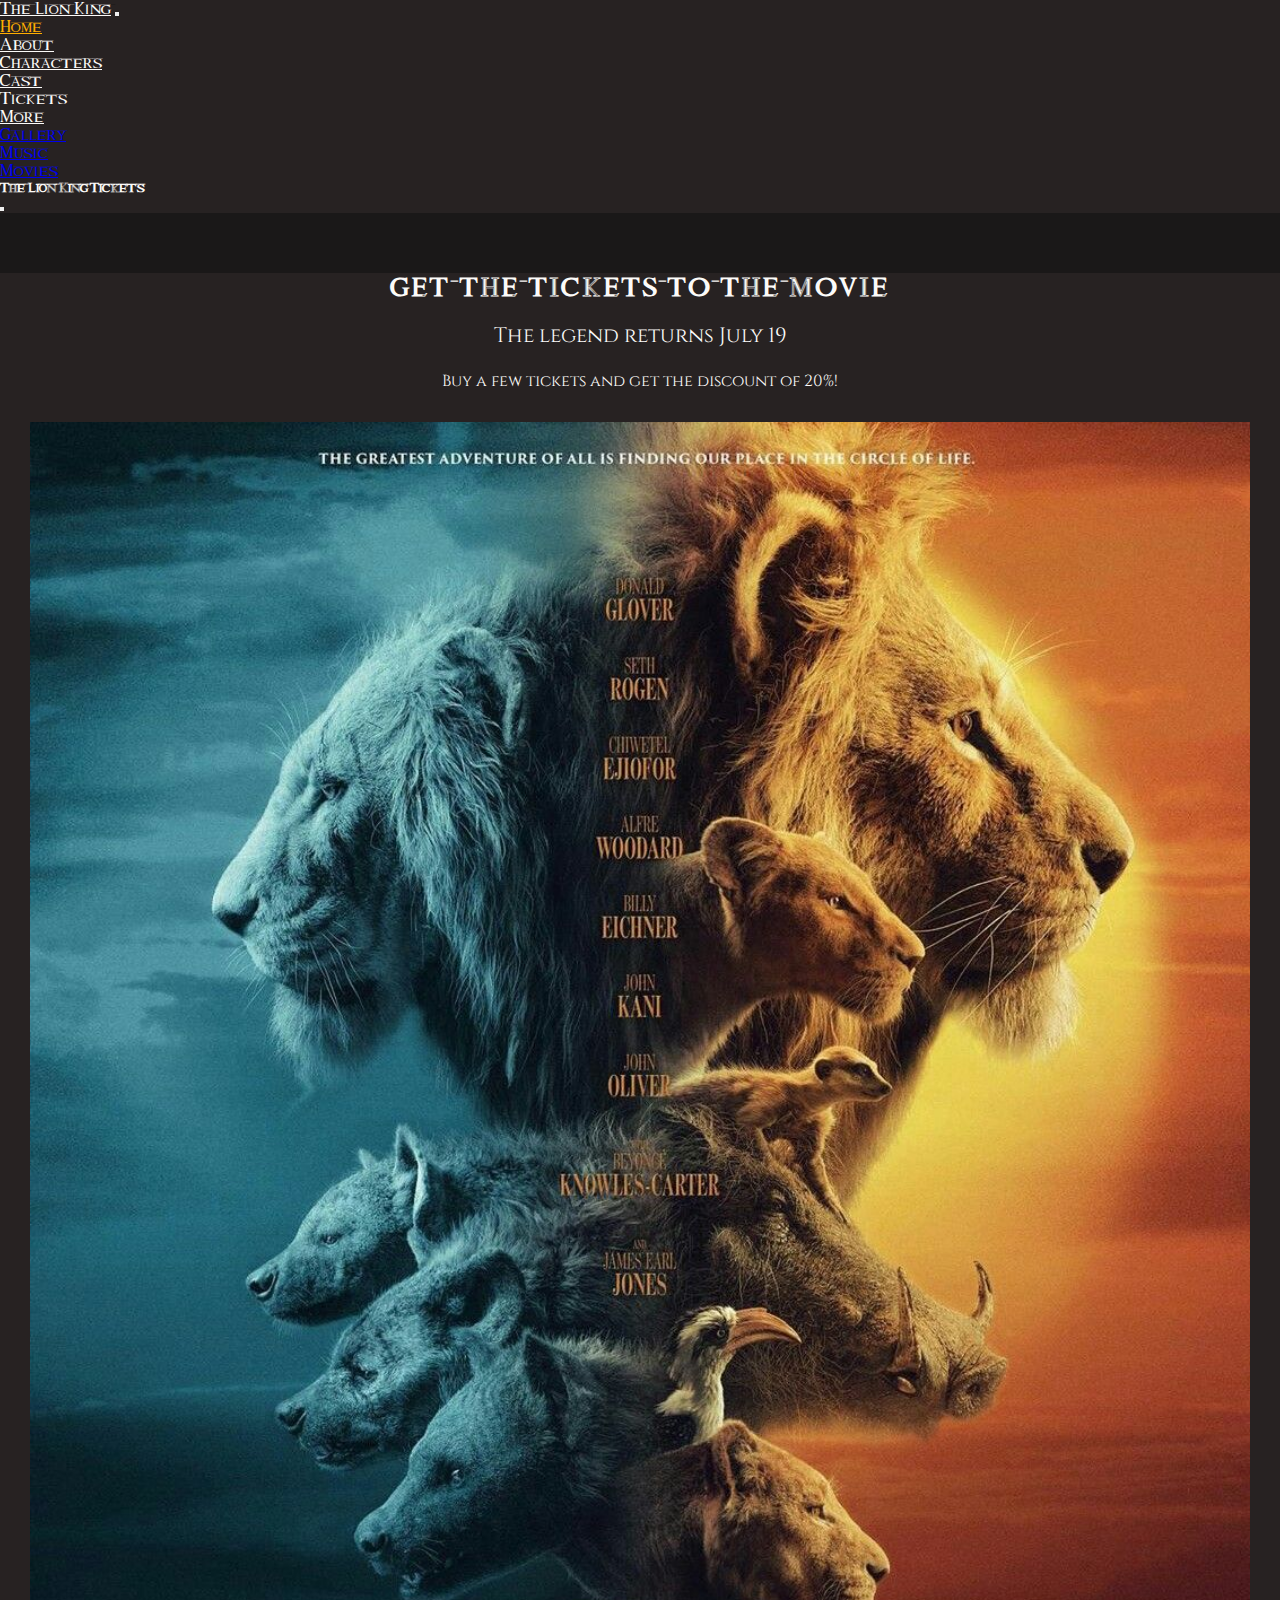
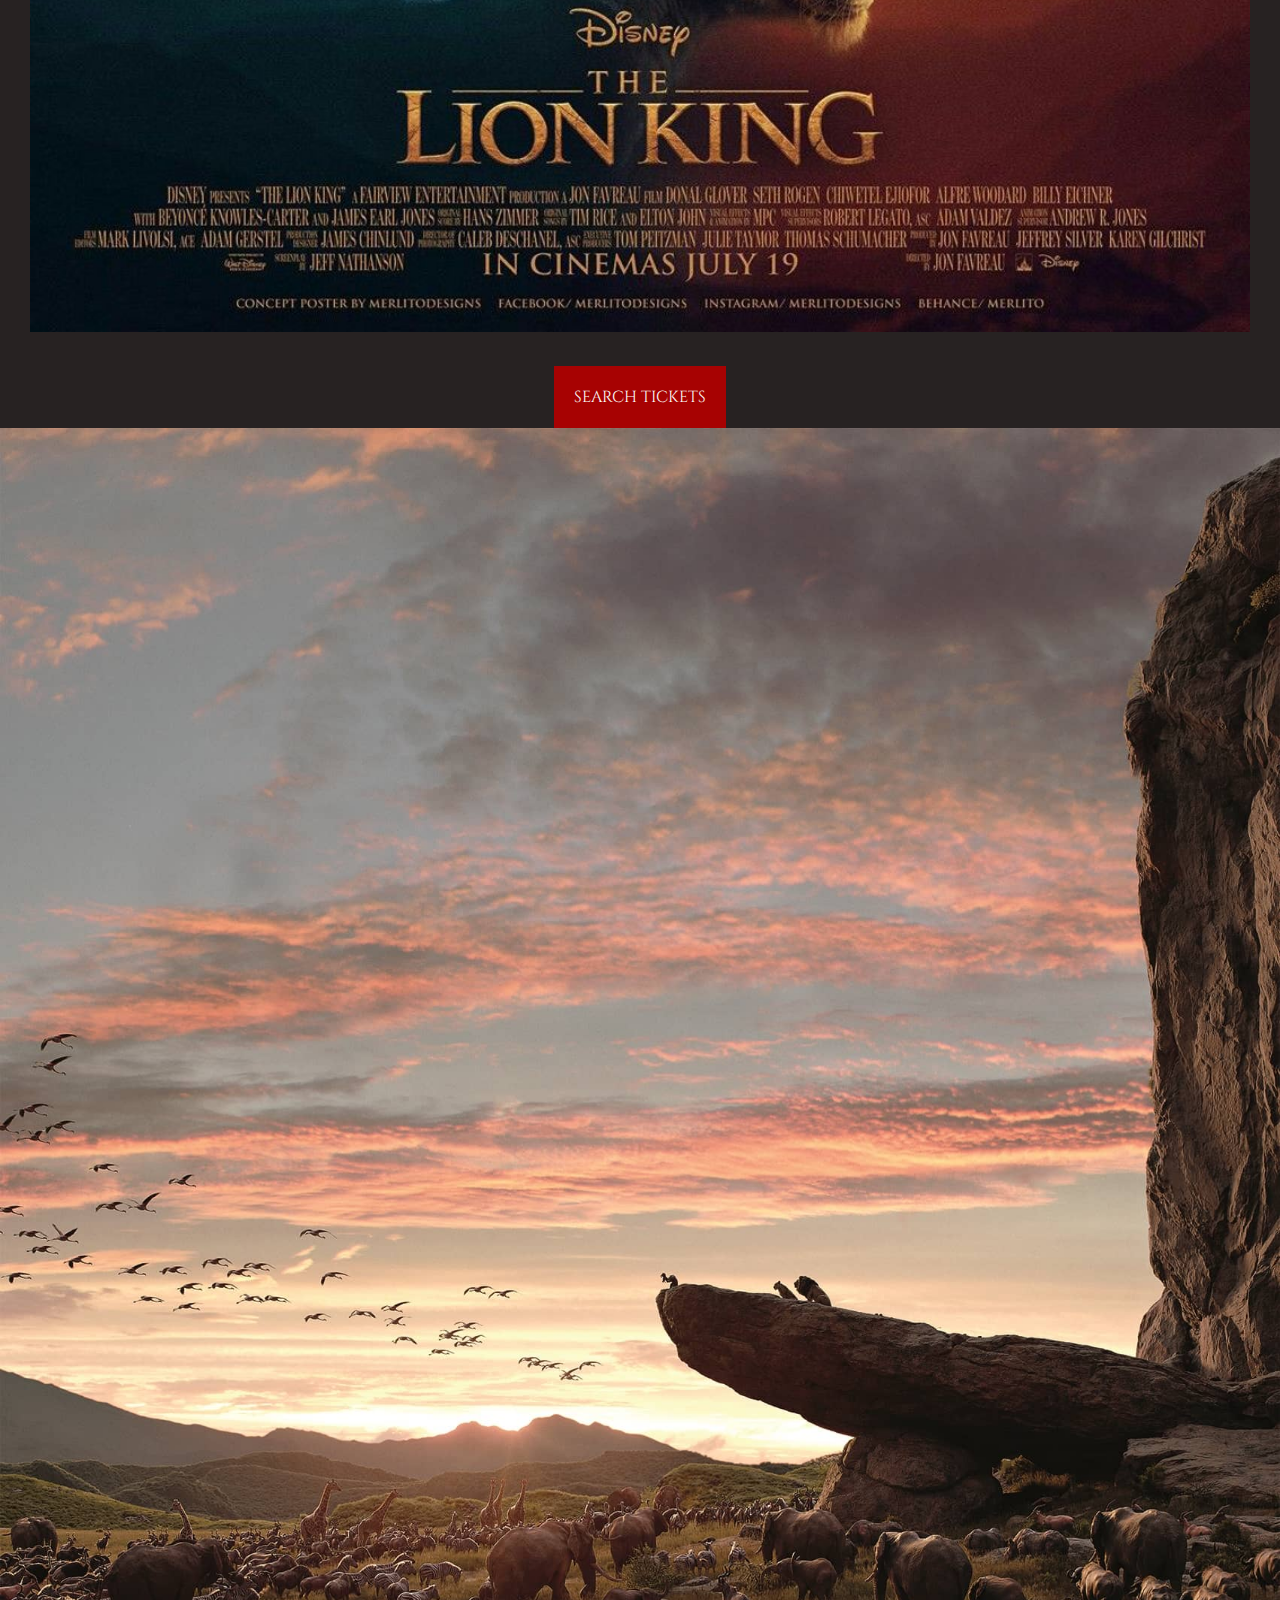
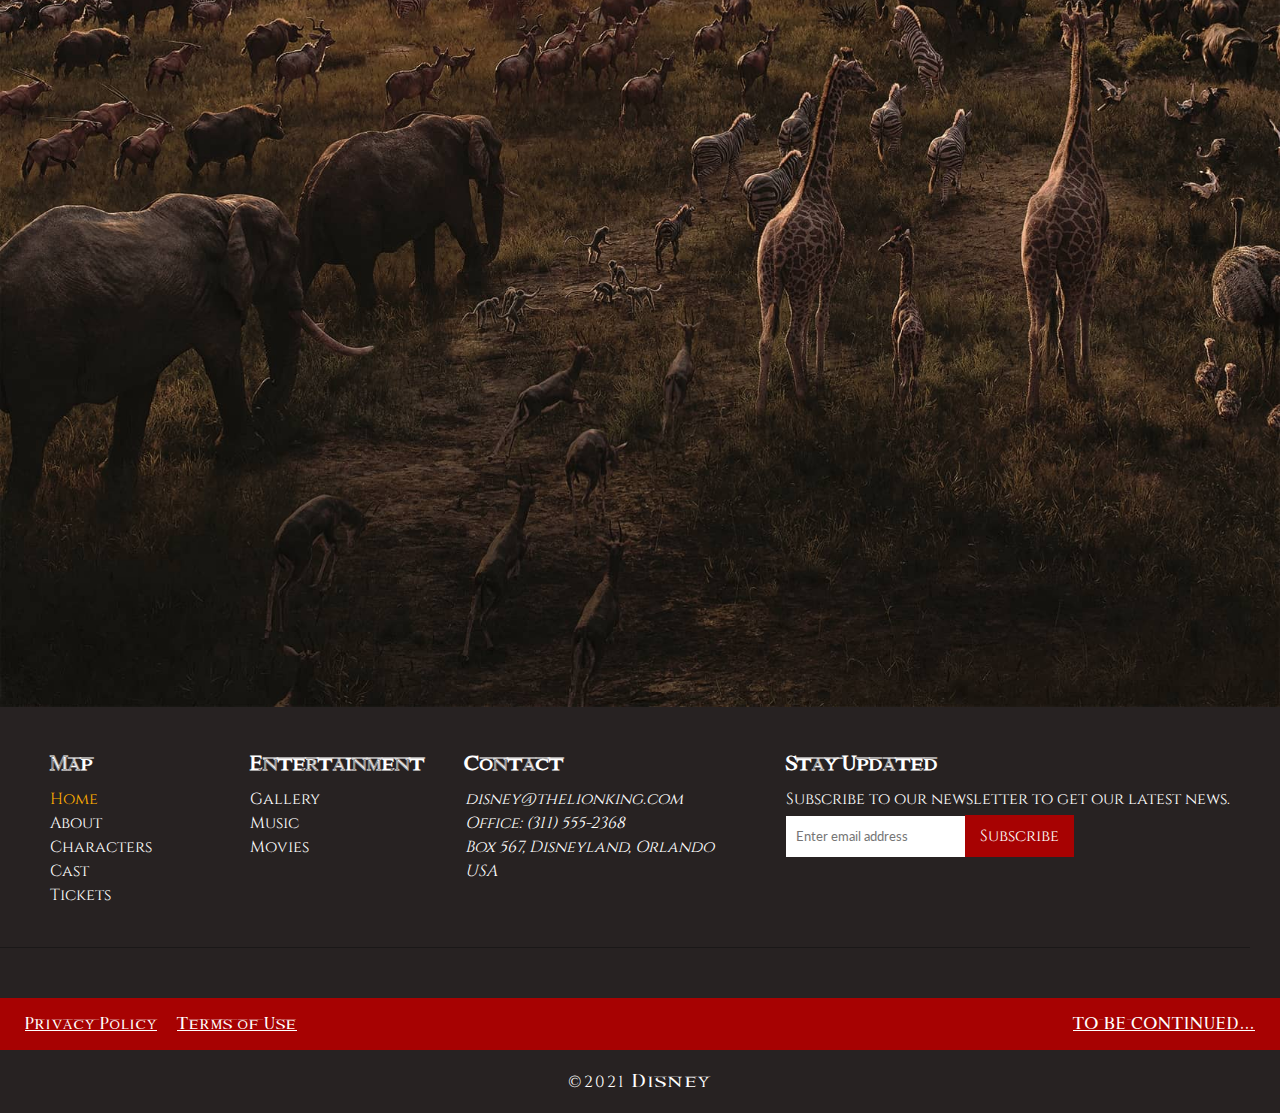
<file: index.html>
<!DOCTYPE html>
<html lang="en">
<head>
  <meta charset="UTF-8">
  <meta http-equiv="X-UA-Compatible" content="IE=edge">
  <meta name="viewport" content="width=device-width, initial-scale=1.0">
  <meta name="keywords" content="the lion king, lions, kings, simba, nala, scar, mufasa, timon, pumba">
  <meta name="description" content="The Lion King World">
  <!--bootstrap-->
  <link href="https://cdn.jsdelivr.net/npm/bootstrap@5.1.3/dist/css/bootstrap.min.css" rel="stylesheet" integrity="sha384-1BmE4kWBq78iYhFldvKuhfTAU6auU8tT94WrHftjDbrCEXSU1oBoqyl2QvZ6jIW3" crossorigin="anonymous">
  <link rel="stylesheet" href="css/main.css"/>
  <link rel="stylesheet" href="css/home.css"/>
  <!--bootstrap-->
  <link href="https://cdn.jsdelivr.net/npm/bootstrap@5.1.3/dist/css/bootstrap.min.css" rel="stylesheet" integrity="sha384-1BmE4kWBq78iYhFldvKuhfTAU6auU8tT94WrHftjDbrCEXSU1oBoqyl2QvZ6jIW3" crossorigin="anonymous">
  <!--font awesome-->
  <link rel="stylesheet" href="https://pro.fontawesome.com/releases/v5.10.0/css/all.css" integrity="sha384-AYmEC3Yw5cVb3ZcuHtOA93w35dYTsvhLPVnYs9eStHfGJvOvKxVfELGroGkvsg+p" crossorigin="anonymous"/>
  <!-- fonts import locally: <link href="css/fonts/waltographUI.ttf" text="fonts" /> -->
  <!--animate.css-->
  <link rel="stylesheet" href="https://cdnjs.cloudflare.com/ajax/libs/animate.css/4.1.1/animate.min.css" />
  <title>The Lion King</title> 
</head>
<body id="bg">

<!--NAVBAR-->
<nav class="navbar navbar-expand-lg navbar-dark sticky-top">
    <div class="container-fluid mt-2 mb-2">
      <a class="navbar-brand" href="index.html">The Lion King</a>
      <button class="navbar-toggler" type="button" data-bs-toggle="collapse" data-bs-target="#navbarNavDropdown" aria-controls="navbarNavDropdown" aria-expanded="false" aria-label="Toggle navigation">
        <span class="navbar-toggler-icon"></span>
      </button>
      <div class="collapse navbar-collapse" id="navbarNavDropdown">
        <ul class="navbar-nav">
          <li class="nav-item">
            <a class="nav-link" id="active" aria-current="page" href="index.html">Home</a>
          </li>
          <li class="nav-item">
            <a class="nav-link text-light" href="about.html">About</a>
          </li>
          <li class="nav-item">
            <a class="nav-link text-light" href="characters.html">Characters</a>
          </li>
          <li class="nav-item">
            <a class="nav-link text-light" href="cast.html">Cast</a>
          </li>
          <li class="nav-item">
            <a class="nav-link text-light" data-bs-toggle="modal" data-bs-target="#staticBackdrop">Tickets</a>
          </li>
          <li class="nav-item dropdown">
            <a class="nav-link dropdown-toggle text-light" href="#" id="navbarDropdownMenuLink" role="button" data-bs-toggle="dropdown" aria-expanded="false">
              More
            </a>
            <ul class="dropdown-menu mt-2" aria-labelledby="navbarDropdownMenuLink">
              <li><a class="dropdown-item text-light bg-transparent" href="gallery.html">Gallery</a></li>
              <li><a class="dropdown-item text-light bg-transparent" href="music.html">Music</a></li>
              <li><a class="dropdown-item text-light bg-transparent" href="movies.html">Movies</a></li>
             <!--<li><a class="dropdown-item text-light bg-transparent" href="#">Store</a></li>-->
            </ul>
          </li>
        </ul>
      </div>
    </div>
  </nav>

<!-- Modal -->
<div class="modal fade" id="staticBackdrop" data-bs-backdrop="static" data-bs-keyboard="false" tabindex="-1" aria-labelledby="staticBackdropLabel" aria-hidden="true">
    <div class="modal-dialog">
      <div class="modal-content">
        <div class="modal-header">
          <h5 class="modal-title" id="staticBackdropLabel">The Lion King Tickets</h5>
          <button type="button" class="btn-close bg-light" data-bs-dismiss="modal" aria-label="Close"></button>
        </div>
        <div class="modal-body">
            <div class="ticket-card">
                <h1 class="title">GET THE TICKETS TO THE MOVIE</h1>
                <p class="subtitle">The legend returns July 19</p>
                <p class="text">
                    Buy a few tickets and get the discount of 20%! 
                </p>
                <img class="poster-movie-img" src="img/photos/poster.jpeg" alt="movie poster">
                <button class="btn-search-tickets">SEARCH TICKETS</button>
            </div>
        </div>
      </div>
    </div>
  </div>

<!--IMG-->
<div class="container-img">
    <img class="intro-img" src="img/photos/priderock.jpg" alt="Avatar" class="image">
    <div class="centered">The Lion King</div>
    <div class="centered-subtitle ">The Legend of Disney has returned</div>
  </div>

 <!--FOOTER-->    
    <!--flexbox-->   
    <div class="footer-container" style="margin-top: -4px;">
      <footer>
          <!--main footer-->
          <section class="footer">
              <div class="footer-item">
                  <h2 class="footer-title">
                      Map
                  </h2>
                  <ul class="item-list">
                      <li><a href="index.html" class="active">Home</a></li>
                      <li><a href="about.html">About</a></li>
                      <li><a href="characters.html">Characters</a></li>
                      <li><a href="cast.html">Cast</a></li>
                      <li><a href="#" data-bs-toggle="modal" data-bs-target="#staticBackdrop">Tickets</a></li>
                  </ul>
              </div>
              <div class="footer-item">
                  <h2 class="footer-title">
                      Entertainment
                  </h2>
                  <ul class="item-list">
                      <li><a href="gallery.html">Gallery</a></li>
                      <li><a href="music.html">Music</a></li>
                      <li><a href="movies.html">Movies</a></li>
                      <!--<li class="underline"><a href="">The Lion King Store</a></li>-->
                  </ul>
              </div>
              <div class="footer-item">
                  <h2 class="footer-title">
                      Contact
                  </h2>
                  <ul class="item-list">
                      <address>
                       <li><a href="mailto:jim@rock.com">disney@thelionking.com</a><br></li>
                       <li><a href="tel:+13115552368">Office: (311) 555-2368</a></li>
                       <li>Box 567, Disneyland, Orlando</li>
                       <li>USA</li>
                      </address>
                  </ul>
              </div>
              <div class="footer-item">
                  <h2 class="footer-title">Stay Updated</h2>
                  <p class="footer-subtitle">Subscribe to our newsletter to get our latest news.</p>
                  <form>
                    <input type="email" name="email" placeholder="Enter email address">
                    <button class="btn-subscribe" type="button">Subscribe</button>
                  </form>
                </div>
              </section>

              <!--footer social media icons-->
              <section class="footer-social-media">
              
                  <ul class="footer-social-media-list">
                      <li><a href="#"><i class="fab fa-instagram"></i></a></li>
                      <li><a href="#"><i class="fab fa-facebook"></i></a></li>
                      <li><a href="#"><i class="fab fa-twitter"></i></a></li>
                      <li><a href="#"><i class="fab fa-pinterest"></i></a></li>
                  </ul>
              </section>

              <!--footer legal-->
              <section class="footer-legal">
                  <ul class="footer-legal-list">
                      <li class="underline"><a href="privacy-policy.html">Privacy Policy</a></li>
                      <li class="underline"><a href="terms-of-use.html">Terms of Use</a></li>
                      <li class="underline"><a href="#">TO BE CONTINUED...</a></li>
                  </ul>
              </section>  
              <!--footer disney logo-->
              <section class="footer-logo">
                  <ul class="footer-logo-disney">
                      <li class="copy-logo">&copy;2021&nbsp<small class="logo">Disney</small></li>
                  </ul>
              </section>
      </footer>
  </div>
  <script src="https://cdn.jsdelivr.net/npm/@popperjs/core@2.10.2/dist/umd/popper.min.js" integrity="sha384-7+zCNj/IqJ95wo16oMtfsKbZ9ccEh31eOz1HGyDuCQ6wgnyJNSYdrPa03rtR1zdB" crossorigin="anonymous"></script>
  <script src="https://cdn.jsdelivr.net/npm/bootstrap@5.1.3/dist/js/bootstrap.min.js" integrity="sha384-QJHtvGhmr9XOIpI6YVutG+2QOK9T+ZnN4kzFN1RtK3zEFEIsxhlmWl5/YESvpZ13" crossorigin="anonymous"></script>
</body>
</html>
</file>
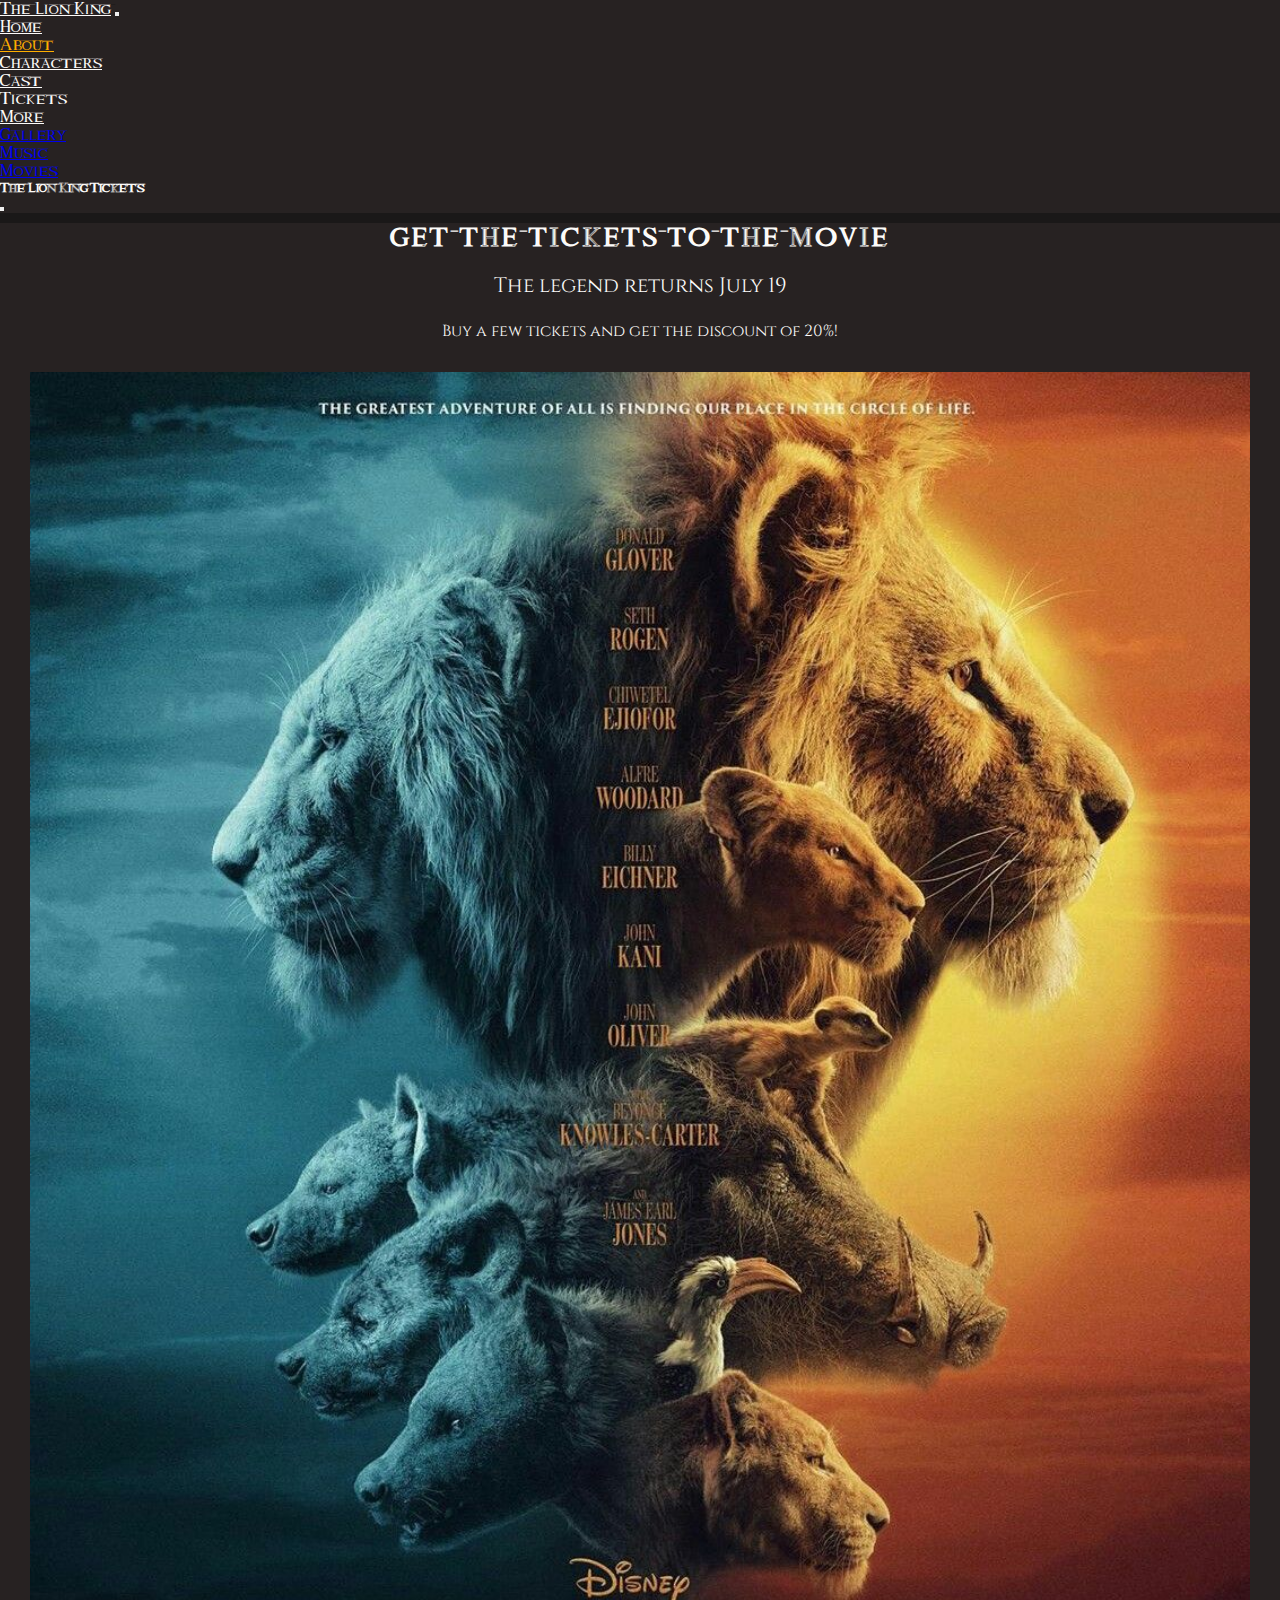
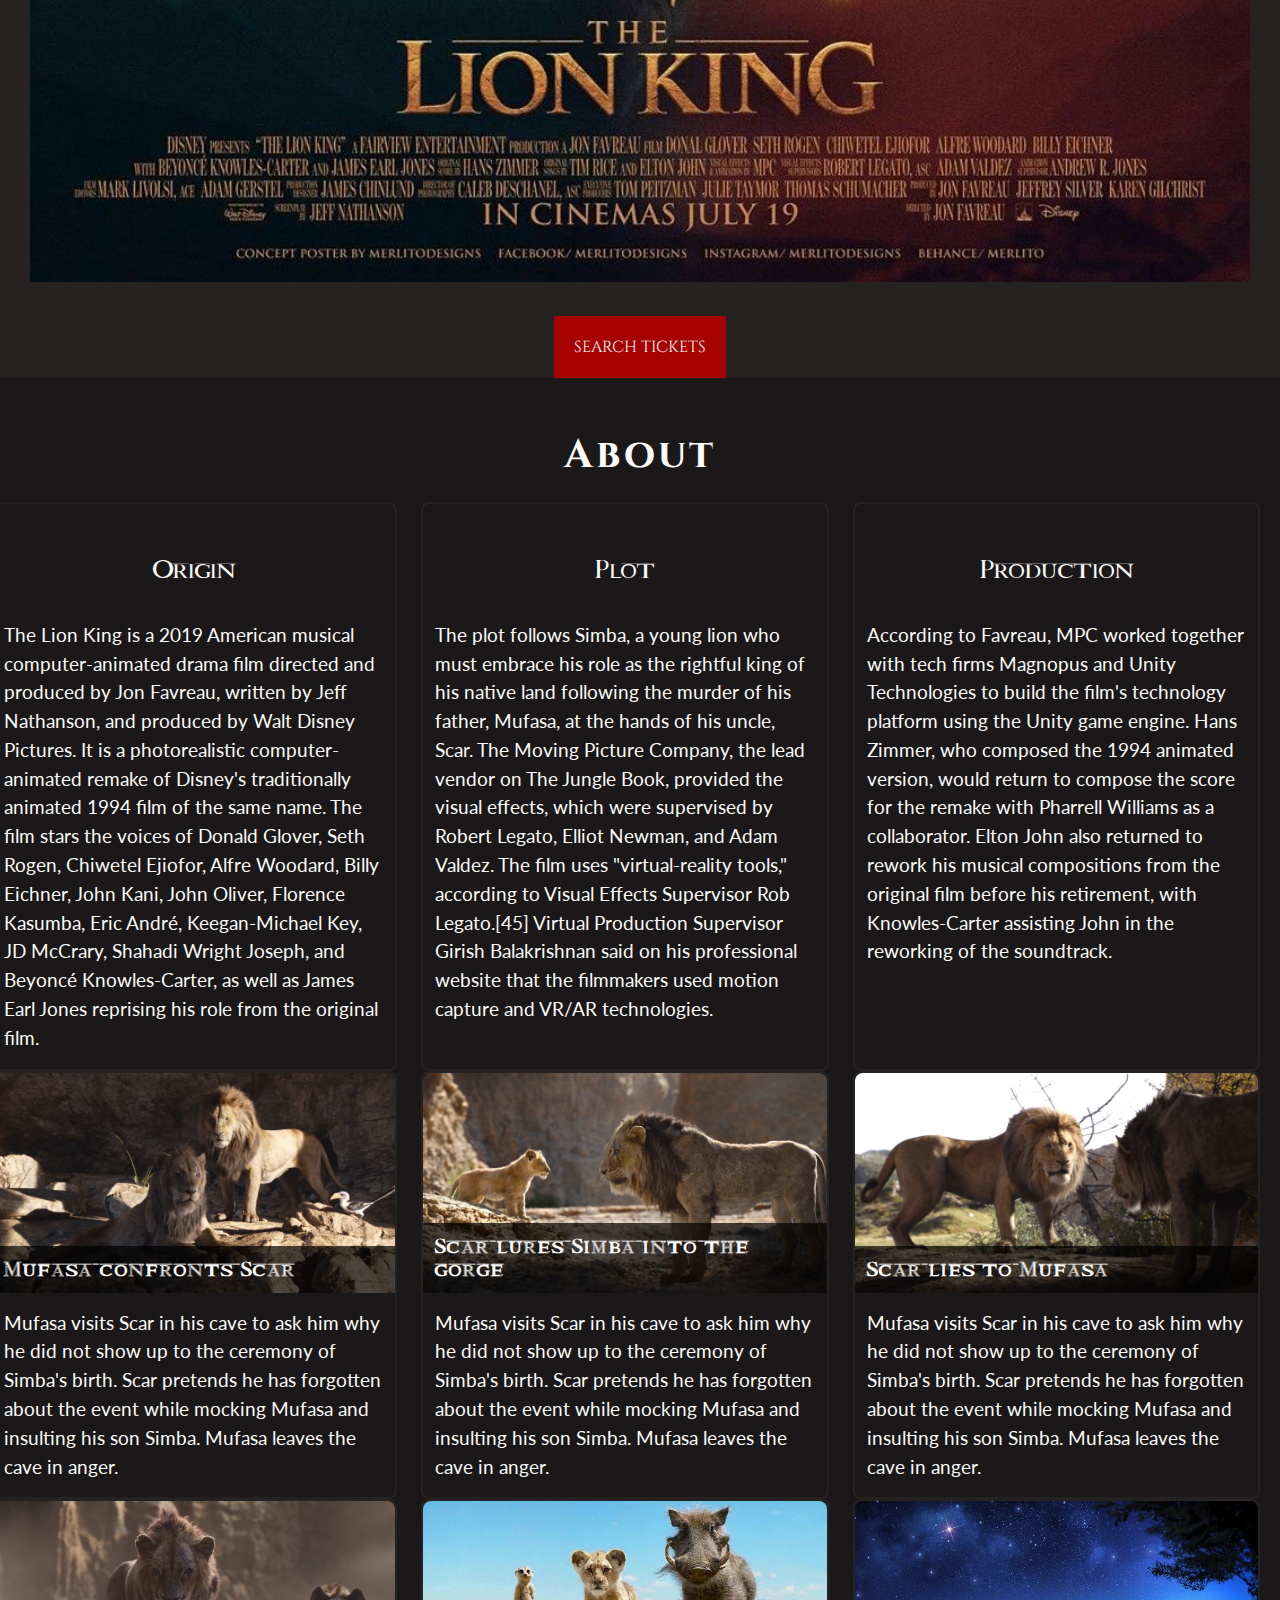
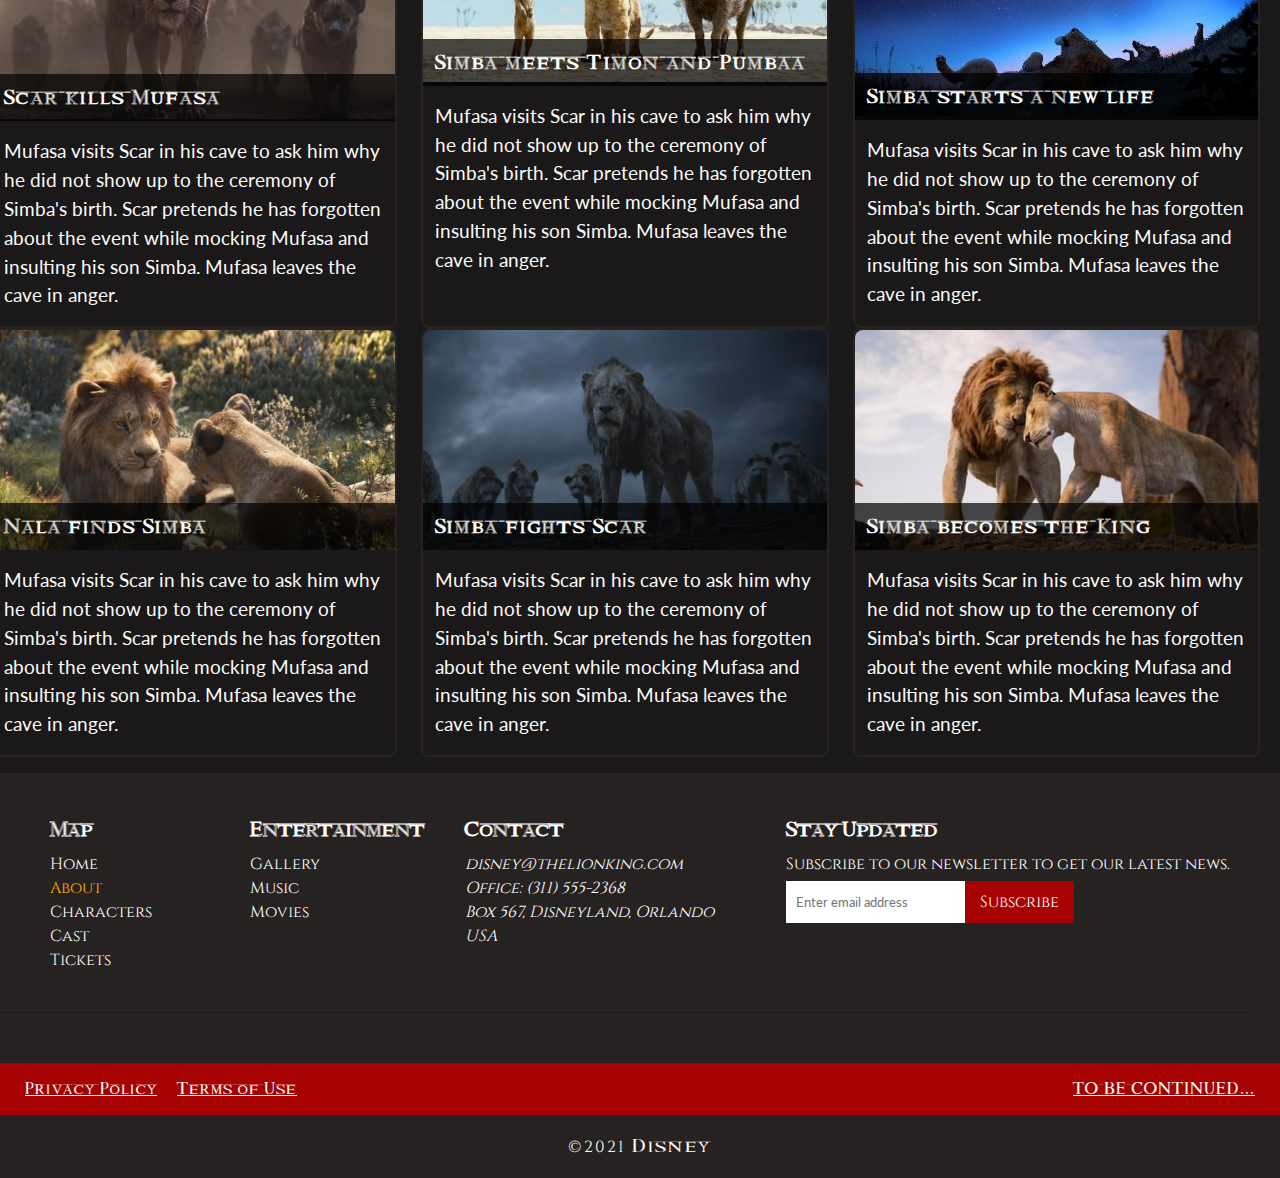
<file: about.html>
<!DOCTYPE html>
<html lang="en">
<head>
  <meta charset="UTF-8">
  <meta http-equiv="X-UA-Compatible" content="IE=edge">
  <meta name="viewport" content="width=device-width, initial-scale=1.0">
  <meta name="keywords" content="the lion king, lions, kings, simba, nala, scar, mufasa, timon, pumba">
  <meta name="description" content="The Lion King World">
  <!--bootstap-->
  <link href="https://cdn.jsdelivr.net/npm/bootstrap@5.1.3/dist/css/bootstrap.min.css" rel="stylesheet" integrity="sha384-1BmE4kWBq78iYhFldvKuhfTAU6auU8tT94WrHftjDbrCEXSU1oBoqyl2QvZ6jIW3" crossorigin="anonymous">
  <link rel="stylesheet" href="css/main.css"/>
  <link rel="stylesheet" href="css/about.css"/>
  <!--font awesome-->
  <link rel="stylesheet" href="https://pro.fontawesome.com/releases/v5.10.0/css/all.css" integrity="sha384-AYmEC3Yw5cVb3ZcuHtOA93w35dYTsvhLPVnYs9eStHfGJvOvKxVfELGroGkvsg+p" crossorigin="anonymous"/>
  <title>The Lion King - About</title>
</head>
<body id="bg">

<!--NAVBAR-->
<nav class="navbar navbar-expand-lg navbar-dark sticky-top">
  <div class="container-fluid mt-2 mb-2">
    <a class="navbar-brand" href="index.html">The Lion King</a>
    <button class="navbar-toggler" type="button" data-bs-toggle="collapse" data-bs-target="#navbarNavDropdown" aria-controls="navbarNavDropdown" aria-expanded="false" aria-label="Toggle navigation">
      <span class="navbar-toggler-icon"></span>
    </button>
    <div class="collapse navbar-collapse" id="navbarNavDropdown">
      <ul class="navbar-nav">
        <li class="nav-item">
          <a class="nav-link text-light" aria-current="page" href="index.html">Home</a>
        </li>
        <li class="nav-item">
          <a class="nav-link" id="active" href="about.html">About</a>
        </li>
        <li class="nav-item">
          <a class="nav-link text-light" href="characters.html">Characters</a>
        </li>
        <li class="nav-item">
          <a class="nav-link text-light" href="cast.html">Cast</a>
        </li>
        <li class="nav-item">
          <a class="nav-link text-light" data-bs-toggle="modal" data-bs-target="#staticBackdrop">Tickets</a>
        </li>
        <li class="nav-item dropdown">
          <a class="nav-link dropdown-toggle text-light" href="#" id="navbarDropdownMenuLink" role="button" data-bs-toggle="dropdown" aria-expanded="false">
            More
          </a>
          <ul class="dropdown-menu mt-2" aria-labelledby="navbarDropdownMenuLink">
            <li><a class="dropdown-item text-light bg-transparent" href="gallery.html">Gallery</a></li>
            <li><a class="dropdown-item text-light bg-transparent" href="music.html">Music</a></li>
            <li><a class="dropdown-item text-light bg-transparent" href="movies.html">Movies</a></li>
            <!--<li><a class="dropdown-item text-light bg-transparent" href="#">Store</a></li>-->
          </ul>
        </li>
      </ul>
    </div>
  </div>
</nav>

<!-- Modal -->
<div class="modal fade" id="staticBackdrop" data-bs-backdrop="static" data-bs-keyboard="false" tabindex="-1" aria-labelledby="staticBackdropLabel" aria-hidden="true">
  <div class="modal-dialog">
    <div class="modal-content">
      <div class="modal-header">
        <h5 class="modal-title" id="staticBackdropLabel">The Lion King Tickets</h5>
        <button type="button" class="btn-close bg-light" data-bs-dismiss="modal" aria-label="Close"></button>
      </div>
      <div class="modal-body">
          <div class="ticket-card">
              <h1 class="title">GET THE TICKETS TO THE MOVIE</h1>
              <p class="subtitle">The legend returns July 19</p>
              <p class="text">
                  Buy a few tickets and get the discount of 20%! 
              </p>
              <img class="poster-movie-img" src="img/photos/poster.jpeg" alt="movie poster">
              <button class="btn-search-tickets">SEARCH TICKETS</button>
          </div>
      </div>
    </div>
  </div>
</div>

<!--1st row-->
<div class="title">
    <h2 class="title-row">About</h2>
</div>

<div id="about">
<main class="wrapper">
    <!--short description of the movie-->
    <section class="about">
      <ul>
        <li>
          <p class="subtitle-about">Origin</p>  
          <p class="text-about">
            The Lion King is a 2019 American musical computer-animated drama film directed and produced by Jon Favreau, written by Jeff Nathanson, and produced by Walt Disney Pictures. It is a photorealistic computer-animated remake of Disney's traditionally animated 1994 film of the same name. The film stars the voices of Donald Glover, Seth Rogen, Chiwetel Ejiofor, Alfre Woodard, Billy Eichner, John Kani, John Oliver, Florence Kasumba, Eric André, Keegan-Michael Key, JD McCrary, Shahadi Wright Joseph, and Beyoncé Knowles-Carter, as well as James Earl Jones reprising his role from the original film. 
          </p>
        </li>
        <li>
         <p class="subtitle-about">Plot</p> 
          <p class="text-about">
            The plot follows Simba, a young lion who must embrace his role as the rightful king of his native land following the murder of his father, Mufasa, at the hands of his uncle, Scar. The Moving Picture Company, the lead vendor on The Jungle Book, provided the visual effects, which were supervised by Robert Legato, Elliot Newman, and Adam Valdez. The film uses "virtual-reality tools," according to Visual Effects Supervisor Rob Legato.[45] Virtual Production Supervisor Girish Balakrishnan said on his professional website that the filmmakers used motion capture and VR/AR technologies. 
          </p>
        </li>
        <li>
          <p class="subtitle-about">Production</p> 
          <p class="text-about">
            According to Favreau, MPC worked together with tech firms Magnopus and Unity Technologies to build the film's technology platform using the Unity game engine.
            Hans Zimmer, who composed the 1994 animated version, would return to compose the score for the remake with Pharrell Williams as a collaborator. Elton John also returned to rework his musical compositions from the original film before his retirement, with Knowles-Carter assisting John in the reworking of the soundtrack.
          </p>
        </li>
      </ul>
    </section>

    <!--2nd row-->
    <section class="about">
      <ul>
        <li>
          <figure>
              <img src="img/photos/mufasascarcave.jpg" alt="Scar and Simba">
              <figcaption><h3>Mufasa confronts Scar</h3></figcaption>
            </figure>
        <p class="text-timeline">
          Mufasa visits Scar in his cave to ask him why he did not show up to the ceremony of Simba's birth. Scar pretends he has forgotten about the event while mocking Mufasa and insulting his son Simba. Mufasa leaves the cave in anger. 
        </p>
      </li>
        </li>
        <li>
            <figure>
                <img src="img/photos/scartellssimbatowait.jpg" alt="Scar and Simba">
                <figcaption><h3>Scar lures Simba into the gorge</h3></figcaption>
              </figure>
          <p class="text-timeline">
            Mufasa visits Scar in his cave to ask him why he did not show up to the ceremony of Simba's birth. Scar pretends he has forgotten about the event while mocking Mufasa and insulting his son Simba. Mufasa leaves the cave in anger. 
          </p>
        </li>
        <li>
            <figure>
                <img src="img/photos/scarliestomufasa.jpg" alt="Scar and Mufasa">
                <figcaption><h3>Scar lies to Mufasa</h3></figcaption>
              </figure>
          <p class="text-timeline">
            Mufasa visits Scar in his cave to ask him why he did not show up to the ceremony of Simba's birth. Scar pretends he has forgotten about the event while mocking Mufasa and insulting his son Simba. Mufasa leaves the cave in anger. 
          </p>
        </li>
      </ul>
    </section>

    <!--3rd row-->
    <section class="about">
        <ul>
          <li>
            <figure>
              <img src="img/photos/scarkillssimba.jpg" alt="Scar and Mufasa">
              <figcaption><h3>Scar kills Mufasa</h3></figcaption>
            </figure>
            <p class="text-timeline">
              Mufasa visits Scar in his cave to ask him why he did not show up to the ceremony of Simba's birth. Scar pretends he has forgotten about the event while mocking Mufasa and insulting his son Simba. Mufasa leaves the cave in anger. 
            </p>
          </li>
          <li>
              <figure>
                  <img src="img/photos/trioyoung2.jpg" alt="Timon, Simba and Pumba">
                  <figcaption><h3>Simba meets Timon and Pumbaa</h3></figcaption>
                </figure>
            <p class="text-timeline">
              Mufasa visits Scar in his cave to ask him why he did not show up to the ceremony of Simba's birth. Scar pretends he has forgotten about the event while mocking Mufasa and insulting his son Simba. Mufasa leaves the cave in anger. 
            </p>
          </li>
          <li>
              <figure>
                  <img src="img/photos/underthestarstrio.jpeg" alt="Simba, Timon, Pumba">
                  <figcaption><h3>Simba starts a new life</h3></figcaption>
                </figure>
            <p class="text-timeline">
              Mufasa visits Scar in his cave to ask him why he did not show up to the ceremony of Simba's birth. Scar pretends he has forgotten about the event while mocking Mufasa and insulting his son Simba. Mufasa leaves the cave in anger. 
            </p>
          </li>
        </ul>
      </section>

      <!--4th row-->
      <section class="about">
        <ul>
          <li>
            <figure>
              <img src="img/photos/simbanalajungle.jpeg" alt="Nala and Simba">
              <figcaption><h3>Nala finds Simba</h3></figcaption>
            </figure>
            <p class="text-timeline">
              Mufasa visits Scar in his cave to ask him why he did not show up to the ceremony of Simba's birth. Scar pretends he has forgotten about the event while mocking Mufasa and insulting his son Simba. Mufasa leaves the cave in anger. 
            </p>
          </li>
          <li>
              <figure>
                  <img src="img/photos/scarhyenas.jpeg" alt="Simba fights Scar">
                  <figcaption><h3>Simba fights Scar</h3></figcaption>
                </figure>
            <p class="text-timeline">
              Mufasa visits Scar in his cave to ask him why he did not show up to the ceremony of Simba's birth. Scar pretends he has forgotten about the event while mocking Mufasa and insulting his son Simba. Mufasa leaves the cave in anger. 
            </p>
          </li>
          <li>
              <figure>
                  <img src="img/photos/simbanalapriderock.jpeg" alt="Simba on the Pride Rock">
                  <figcaption><h3>Simba becomes the King</h3></figcaption>
                </figure>
            <p class="text-timeline">
              Mufasa visits Scar in his cave to ask him why he did not show up to the ceremony of Simba's birth. Scar pretends he has forgotten about the event while mocking Mufasa and insulting his son Simba. Mufasa leaves the cave in anger. 
            </p>
          </li>
        </ul>
      </section>
  </main>
</div>
    
 <!--FOOTER-->    
    <!--flexbox-->   
    <div class="footer-container" style="margin-top: -4px;">
      <footer>
          <!--main footer-->
          <section class="footer">
              <div class="footer-item">
                  <h2 class="footer-title">
                      Map
                  </h2>
                  <ul class="item-list">
                      <li><a href="index.html">Home</a></li>
                      <li><a href="about.html" class="active">About</a></li>
                      <li><a href="characters.html">Characters</a></li>
                      <li><a href="cast.html">Cast</a></li>
                      <li><a href="#" data-bs-toggle="modal" data-bs-target="#staticBackdrop">Tickets</a></li>
                  </ul>
              </div>
              <div class="footer-item">
                  <h2 class="footer-title">
                      Entertainment
                  </h2>
                  <ul class="item-list">
                      <li><a href="gallery.html">Gallery</a></li>
                      <li><a href="music.html">Music</a></li>
                      <li><a href="movies.html">Movies</a></li>
                      <!--<li class="underline"><a href="">The Lion King Store</a></li>-->
                  </ul>
              </div>
              <div class="footer-item">
                  <h2 class="footer-title">
                      Contact
                  </h2>
                  <ul class="item-list">
                      <address>
                       <li><a href="mailto:jim@rock.com">disney@thelionking.com</a><br></li>
                       <li><a href="tel:+13115552368">Office: (311) 555-2368</a></li>
                       <li>Box 567, Disneyland, Orlando</li>
                       <li>USA</li>
                      </address>
                  </ul>
              </div>
              <div class="footer-item">
                  <h2 class="footer-title">Stay Updated</h2>
                  <p class="footer-subtitle">Subscribe to our newsletter to get our latest news.</p>
                  <form>
                    <input type="email" name="email" placeholder="Enter email address">
                    <button class="btn-subscribe" type="button">Subscribe</button>
                  </form>
                </div>
              </section>

              <!--footer social media icons-->
              <section class="footer-social-media">
                  <ul class="footer-social-media-list">
                      <li><a href="#"><i class="fab fa-instagram"></i></a></li>
                      <li><a href="#"><i class="fab fa-facebook"></i></a></li>
                      <li><a href="#"><i class="fab fa-twitter"></i></a></li>
                      <li><a href="#"><i class="fab fa-pinterest"></i></a></li>
                  </ul>
              </section>

              <!--footer legal-->
              <section class="footer-legal">
                  <ul class="footer-legal-list">
                      <li class="underline"><a class="hover" href="privacy-policy.html">Privacy Policy</a></li>
                      <li class="underline"><a class="hover" href="terms-of-use.html">Terms of Use</a></li>
                      <li class="underline"><a class="hover" href="#">TO BE CONTINUED...</a></li>
                  </ul>
              </section>  
              <!--footer disney logo-->
              <section class="footer-logo">
                  <ul class="footer-logo-disney">
                      <li class="copy-logo">&copy;2021&nbsp<small class="logo">Disney</small></li>
                  </ul>
              </section>
      </footer>
    </div>

    <script src="https://cdn.jsdelivr.net/npm/@popperjs/core@2.10.2/dist/umd/popper.min.js" integrity="sha384-7+zCNj/IqJ95wo16oMtfsKbZ9ccEh31eOz1HGyDuCQ6wgnyJNSYdrPa03rtR1zdB" crossorigin="anonymous"></script>
    <script src="https://cdn.jsdelivr.net/npm/bootstrap@5.1.3/dist/js/bootstrap.min.js" integrity="sha384-QJHtvGhmr9XOIpI6YVutG+2QOK9T+ZnN4kzFN1RtK3zEFEIsxhlmWl5/YESvpZ13" crossorigin="anonymous"></script>
</body>
</html>
</file>
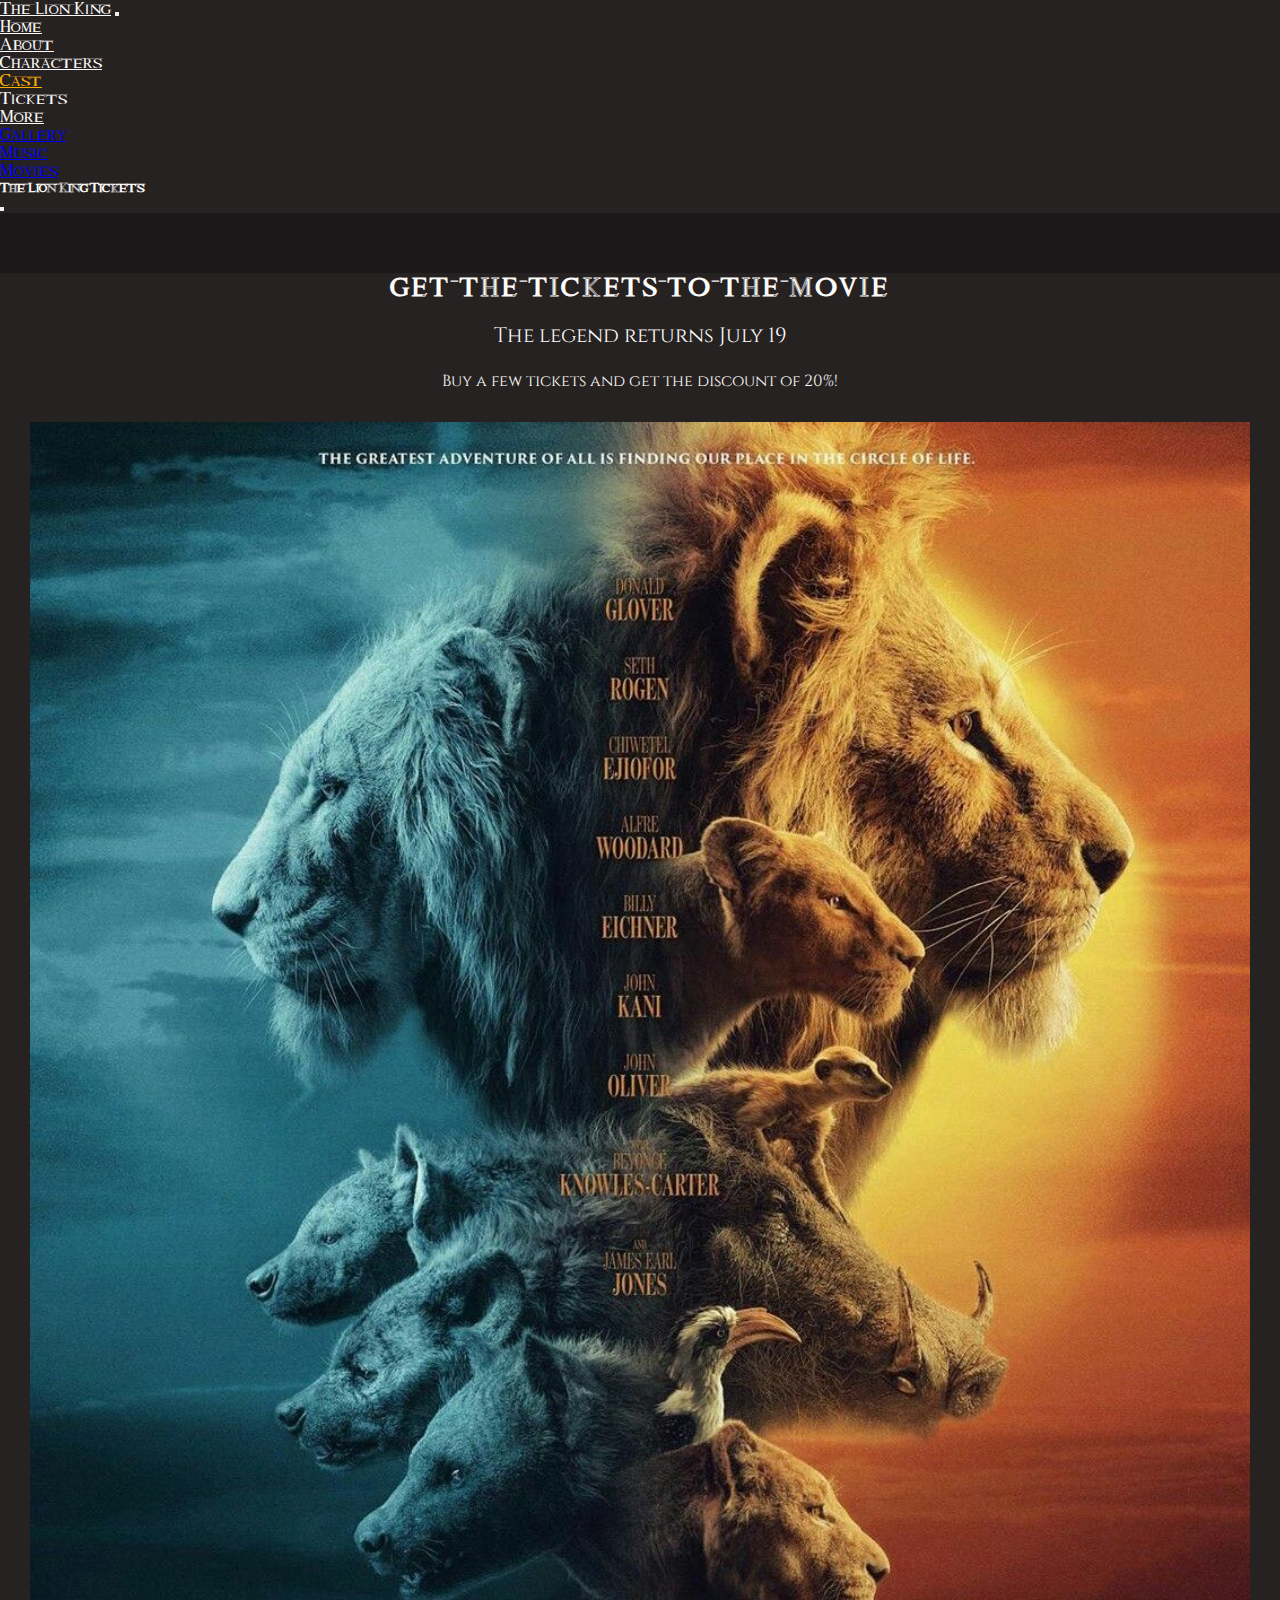
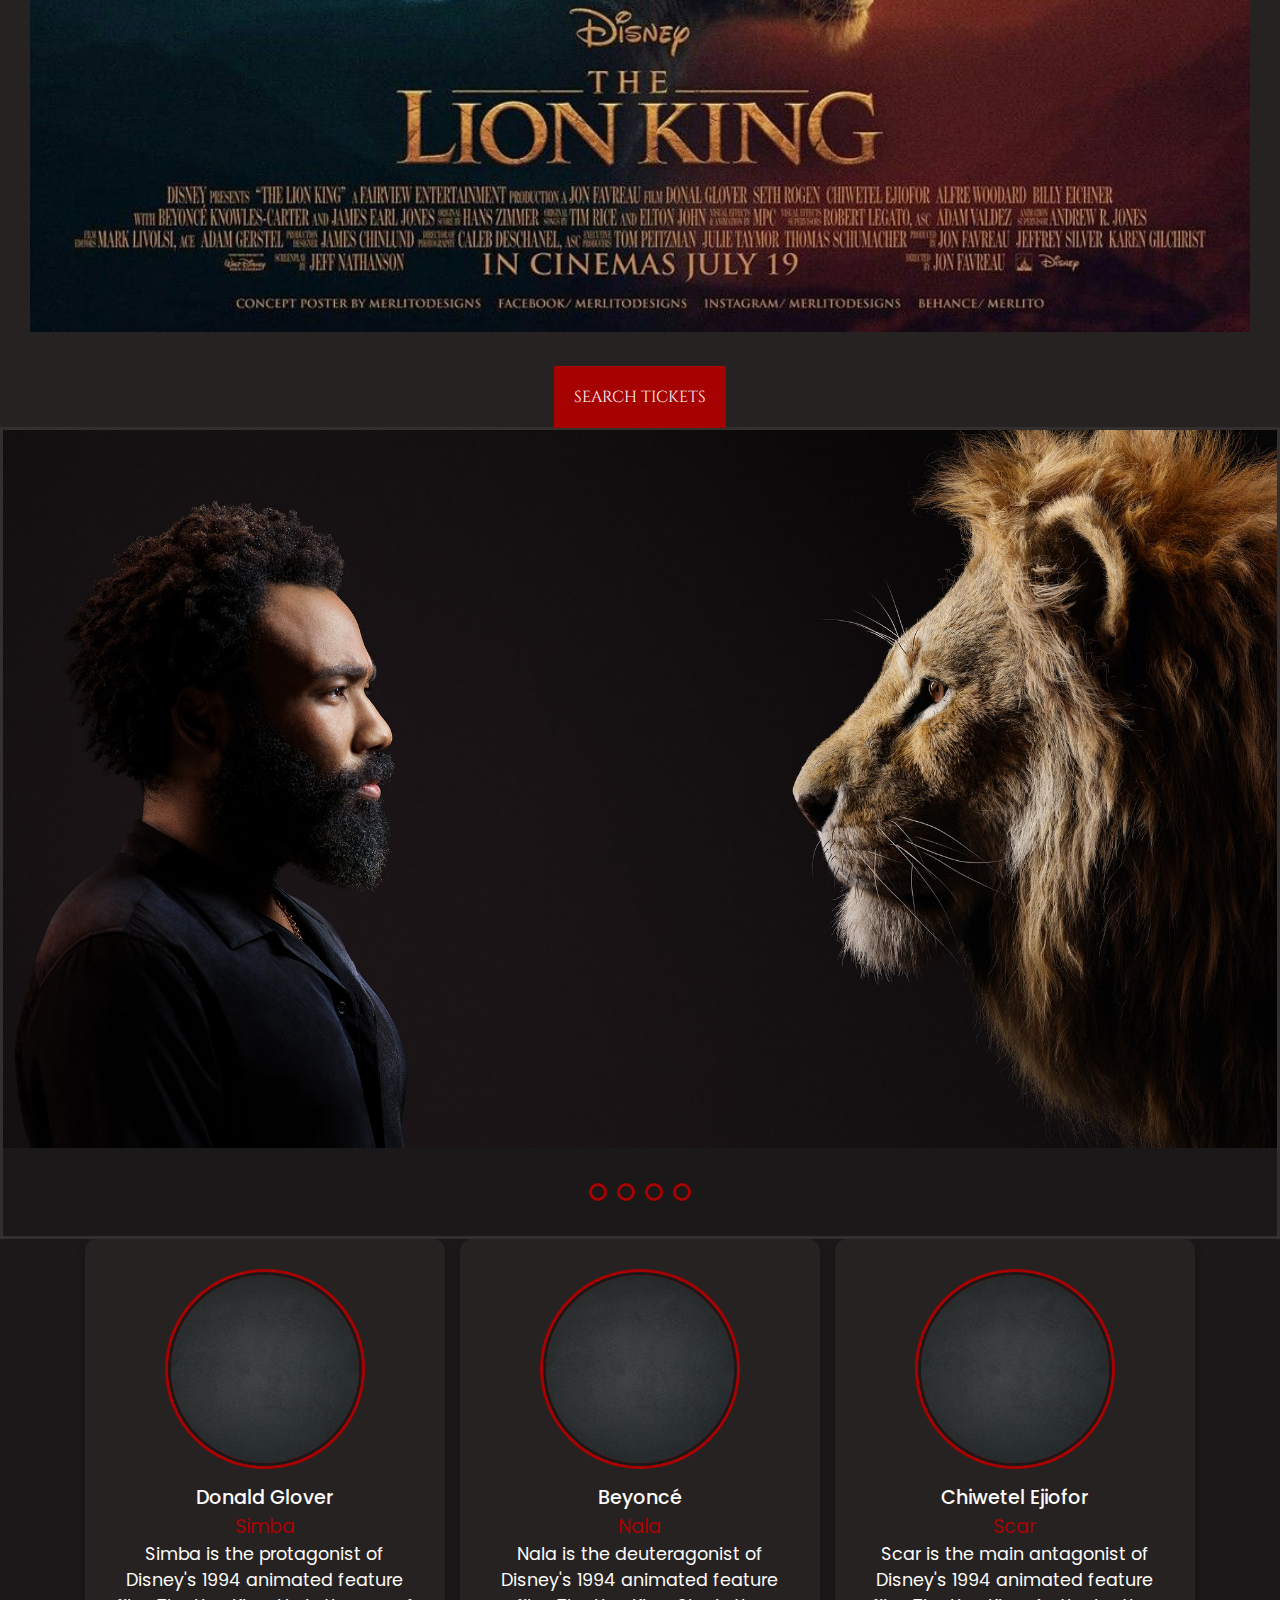
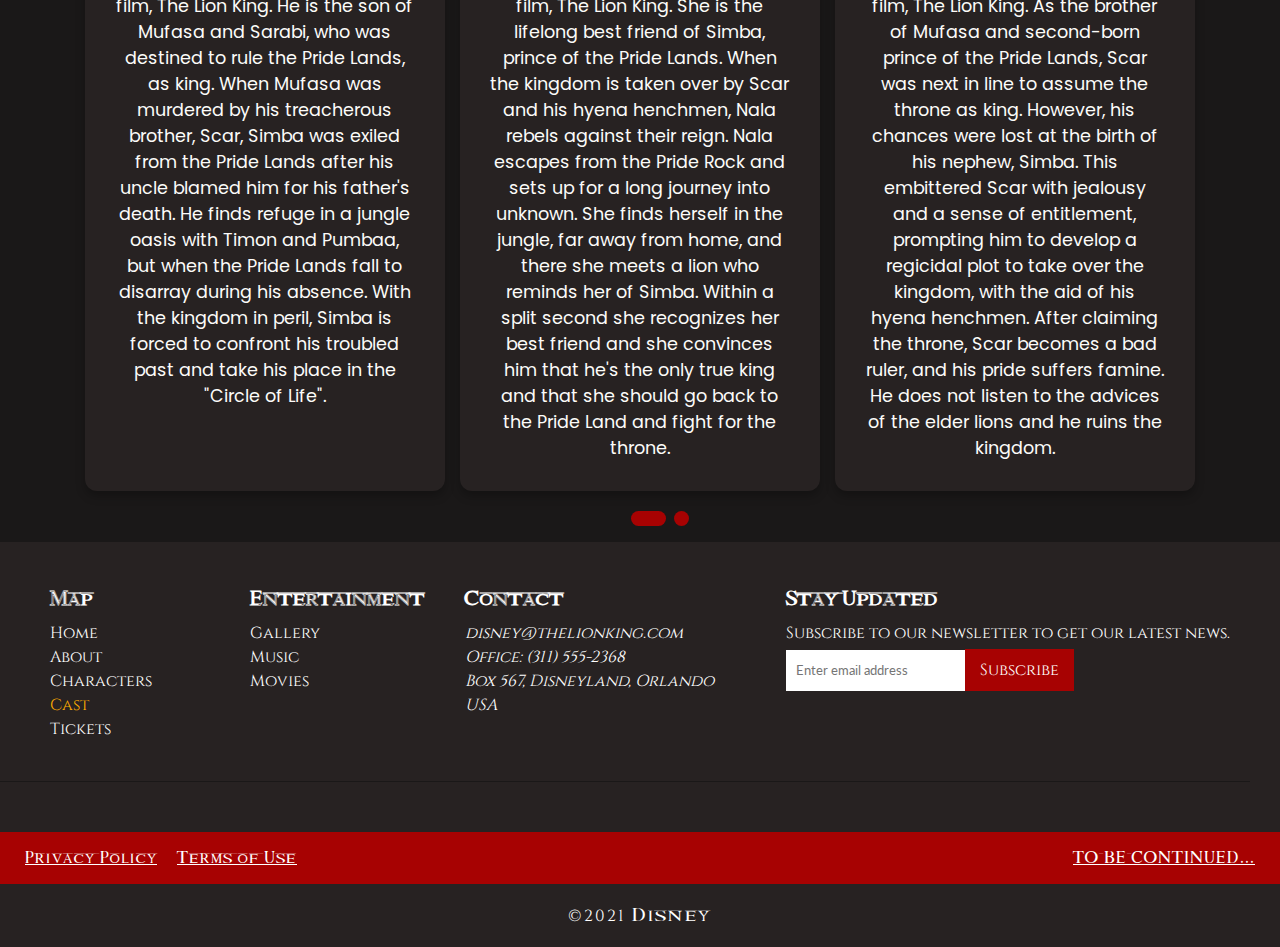
<file: cast.html>
<!DOCTYPE HTML>
<html lang="en">
    <head>
        <meta charset="utf-8">
        <meta name="viewport"  content="width=device-width, initial-scale=1, shrink-to-fit=no">
        <meta name="keywords" content="the lion king, lions, kings, simba, nala, scar, mufasa, timon, pumba, about, games">
        <meta name="description" content="The Lion King World">
        <!--bootstrap-->
        <link href="https://cdn.jsdelivr.net/npm/bootstrap@5.1.3/dist/css/bootstrap.min.css" rel="stylesheet" integrity="sha384-1BmE4kWBq78iYhFldvKuhfTAU6auU8tT94WrHftjDbrCEXSU1oBoqyl2QvZ6jIW3" crossorigin="anonymous">
        <link href="css/main.css" rel="stylesheet" />
        <link href="css/cast.css" rel="stylesheet" />
        <!--bootstrap-->
        <link href="https://cdn.jsdelivr.net/npm/bootstrap@5.1.3/dist/css/bootstrap.min.css" rel="stylesheet" integrity="sha384-1BmE4kWBq78iYhFldvKuhfTAU6auU8tT94WrHftjDbrCEXSU1oBoqyl2QvZ6jIW3" crossorigin="anonymous">
        <!--font awesome-->
        <link rel="stylesheet" href="https://pro.fontawesome.com/releases/v5.10.0/css/all.css" integrity="sha384-AYmEC3Yw5cVb3ZcuHtOA93w35dYTsvhLPVnYs9eStHfGJvOvKxVfELGroGkvsg+p" crossorigin="anonymous"/>
        <title>The Lion King - Cast</title>
    </head>
    <body id="bg">

<!--NAVBAR-->
<nav class="navbar navbar-expand-lg navbar-dark sticky-top">
  <div class="container-fluid mt-2 mb-2">
    <a class="navbar-brand" href="index.html">The Lion King</a>
    <button class="navbar-toggler" type="button" data-bs-toggle="collapse" data-bs-target="#navbarNavDropdown" aria-controls="navbarNavDropdown" aria-expanded="false" aria-label="Toggle navigation">
      <span class="navbar-toggler-icon"></span>
    </button>
    <div class="collapse navbar-collapse" id="navbarNavDropdown">
      <ul class="navbar-nav">
        <li class="nav-item">
          <a class="nav-link text-light" aria-current="page" href="index.html">Home</a>
        </li>
        <li class="nav-item">
          <a class="nav-link text-light" href="about.html">About</a>
        </li>
        <li class="nav-item">
          <a class="nav-link text-light" href="characters.html">Characters</a>
        </li>
        <li class="nav-item">
          <a class="nav-link" id="active" href="cast.html">Cast</a>
        </li>
        <li class="nav-item">
          <a class="nav-link text-light" data-bs-toggle="modal" data-bs-target="#staticBackdrop">Tickets</a>
        </li>
        <li class="nav-item dropdown">
          <a class="nav-link dropdown-toggle text-light" href="#" id="navbarDropdownMenuLink" role="button" data-bs-toggle="dropdown" aria-expanded="false">
            More
          </a>
          <ul class="dropdown-menu mt-2" aria-labelledby="navbarDropdownMenuLink">
            <li><a class="dropdown-item text-light bg-transparent" href="gallery.html">Gallery</a></li>
            <li><a class="dropdown-item text-light bg-transparent" href="music.html">Music</a></li>
            <li><a class="dropdown-item text-light bg-transparent" href="movies.html">Movies</a></li>
            <!--<li><a class="dropdown-item text-light bg-transparent" href="#">Store</a></li>-->
          </ul>
        </li>
      </ul>
    </div>
  </div>
</nav>  

<!-- Modal -->
<div class="modal fade" id="staticBackdrop" data-bs-backdrop="static" data-bs-keyboard="false" tabindex="-1" aria-labelledby="staticBackdropLabel" aria-hidden="true">
  <div class="modal-dialog">
    <div class="modal-content">
      <div class="modal-header">
        <h5 class="modal-title" id="staticBackdropLabel">The Lion King Tickets</h5>
        <button type="button" class="btn-close bg-light" data-bs-dismiss="modal" aria-label="Close"></button>
      </div>
      <div class="modal-body">
          <div class="ticket-card">
              <h1 class="title">GET THE TICKETS TO THE MOVIE</h1>
              <p class="subtitle">The legend returns July 19</p>
              <p class="text">
                  Buy a few tickets and get the discount of 20%! 
              </p>
              <img class="poster-movie-img" src="img/photos/poster.jpeg" alt="movie poster">
              <button class="btn-search-tickets">SEARCH TICKETS</button>
          </div>
      </div>
    </div>
  </div>
</div>

<!--CAROUSEL CAST-->
<div class="carousel-cast" id="carousel-cast">
    <div class="images">
        <input type="radio" name="slide" id="img1" class="dot-1" checked>
        <input type="radio" name="slide" id="img2">
        <input type="radio" name="slide" id="img3">
        <input type="radio" name="slide" id="img4">

        <img src="img/photos/simbacast.jpg" class="cast-img--1" alt="Simba">
        <img src="img/photos/nalacast.jpg" class="cast-img--2" alt="Nala">
        <img src="img/photos/scarcast.jpg" class="cast-img--3" alt="Scar">
        <img src="img/photos/timonpumbazazu.jpg" class="cast-img--4" alt="Timon, Pumbaa, Zazu">
    </div>
    <div class="dots">
        <label class="label-dots" for="img1" checked></label>
        <label class="label-dots" for="img2"></label>
        <label class="label-dots" for="img3"></label>
        <label class="label-dots" for="img4"></label>
    </div>
</div>

<!--CAROUSEL CAST CARDS-->
<div class="carousel">
  <div class="carousel-container">
    <input type="radio" name="dot" id="one">
    <input type="radio" name="dot" id="two">
    <div class="main-card">
      <div class="slider-cards">
        <div class="slider-card">
         <div class="slider-content">
           <div class="slider-img">
            <img src="img/photos/blackbackground.jpg" alt="">
           </div>
           <div class="slider-details">
             <div class="name">Donald Glover</div>
             <div class="character">Simba</div>
           </div>
           <div class="desc">
            <p>Simba is the protagonist of Disney's 1994 animated feature film, The Lion King. He is the son of Mufasa and Sarabi, who was destined to rule the Pride Lands, as king. When Mufasa was murdered by his treacherous brother, Scar, Simba was exiled from the Pride Lands after his uncle blamed him for his father's death. He finds refuge in a jungle oasis with Timon and Pumbaa, but when the Pride Lands fall to disarray during his absence. With the kingdom in peril, Simba is forced to confront his troubled past and take his place in the "Circle of Life".</p>
           </div>
         </div>
        </div>
        <div class="slider-card">
         <div class="slider-content">
           <div class="slider-img">
            <img src="img/photos/blackbackground.jpg" alt="">
           </div>
           <div class="slider-details">
             <div class="name">Beyoncé</div>
             <div class="character">Nala</div>
           </div>
           <div class="desc">
            <p>Nala is the deuteragonist of Disney's 1994 animated feature film, The Lion King. She is the lifelong best friend of Simba, prince of the Pride Lands. When the kingdom is taken over by Scar and his hyena henchmen, Nala rebels against their reign. Nala escapes from the Pride Rock and sets up for a long journey into unknown. She finds herself in the jungle, far away from home, and there she meets a lion who reminds her of Simba. Within a split second she recognizes her best friend and she convinces him that he's the only true king and that she should go back to the Pride Land and fight for the throne. </p>
           </div>
         </div>
        </div>
        <div class="slider-card">
         <div class="slider-content">
           <div class="slider-img">
            <img src="img/photos/blackbackground.jpg" alt="">
           </div>
           <div class="slider-details">
             <div class="name">Chiwetel Ejiofor</div>
             <div class="character">Scar</div>
           </div>
           <div class="desc">
             <p>Scar is the main antagonist of Disney's 1994 animated feature film, The Lion King. As the brother of Mufasa and second-born prince of the Pride Lands, Scar was next in line to assume the throne as king. However, his chances were lost at the birth of his nephew, Simba. This embittered Scar with jealousy and a sense of entitlement, prompting him to develop a regicidal plot to take over the kingdom, with the aid of his hyena henchmen. After claiming the throne, Scar becomes a bad ruler, and his pride suffers famine. He does not listen to the advices of the elder lions and he ruins the kingdom.</p>
           </div>
         </div>
        </div>
      </div>
      <div class="slider-cards">
        <div class="slider-card">
         <div class="slider-content">
           <div class="slider-img">
            <img src="img/photos/blackbackground.jpg" alt="">
           </div>
           <div class="slider-details">
             <div class="name">Billy Eichner</div>
             <div class="character">Timon</div>
           </div>
           <div class="desc">
             <p>Timon is a major character in Disney's 1994 animated feature film The Lion King and the protagonist of the 2004 film The Lion King 1½. He is a wisecracking meerkat and the best friend of Pumbaa. Though he originates from an industrious family, Timon lives an easygoing lifestyle of grub-eating and sleeping, under a "problem-free philosophy" called Hakuna Matata. Despite his small size, he is very brave and dedicated friend. He helps Simba in the fight for the throne and stays at his side as the member of his royal family. </p>
           </div>
         </div>
        </div>
        <div class="slider-card">
         <div class="slider-content">
           <div class="slider-img">
            <img src="img/photos/blackbackground.jpg" alt="">
           </div>
           <div class="slider-details">
             <div class="name">Seth Rogen</div>
             <div class="character">Pumbaa</div>
           </div>
           <div class="desc">
            <p>Pumbaa is a major character in Disney's 1994 animated feature film The Lion King and the deuteragonist of the 2004 film The Lion King 1½. He is a gluttonous warthog and the best friend of Timon. Most animals are wary and dismissive of Pumbaa due to his pungent odor, but he remains happy-go-lucky by following a philosophy called Hakuna Matata. He helps Simba to take over the Pride Lands and after a battle of the Pride Rock, he enters Simba's inner circle as the member of his family.</p>
           </div>
         </div>
        </div>
        <div class="slider-card">
         <div class="slider-content">
           <div class="slider-img">
            <img src="img/photos/blackbackground.jpg" alt="">
           </div>
           <div class="slider-details">
             <div class="name">John Oliver</div>
             <div class="character">Zazu</div>
           </div>
           <div class="desc">
            <p>Zazu is a major character in Disney's 1994 animated feature film, The Lion King. He is an uptight, red-billed hornbill that served as majordomo and royal advisor to the Pride Lands monarchy. Zazu is charged with upholding order within the kingdom, though he is rarely taken seriously due to his diminutive size and fragile temper. Zazu is happy upon hearing the news that Simba is alive. He takes a part in the battle for the Pride Rock, and after it, he becomes Simba's royal adviser. </p>
           </div>
         </div>
        </div>
      </div>
    </div>
    <div class="slider-button">
      <label for="one" class=" active one"></label>
      <label for="two" class="two"></label>
    </div>
  </div>
</div>


 <!--FOOTER-->    
    <!--flexbox-->   
    <div class="footer-container" style="margin-top: -4px;">
      <footer>
          <!--main footer-->
          <section class="footer">
              <div class="footer-item">
                  <h2 class="footer-title">
                      Map
                  </h2>
                  <ul class="item-list">
                      <li><a href="index.html">Home</a></li>
                      <li><a href="about.html">About</a></li>
                      <li><a href="characters.html">Characters</a></li>
                      <li><a href="cast.html" class="active">Cast</a></li>
                      <li><a href="#" data-bs-toggle="modal" data-bs-target="#staticBackdrop">Tickets</a></li>
                  </ul>
              </div>
              <div class="footer-item">
                  <h2 class="footer-title">
                      Entertainment
                  </h2>
                  <ul class="item-list">
                      <li><a href="gallery.html">Gallery</a></li>
                      <li><a href="music.html">Music</a></li>
                      <li><a href="movies.html">Movies</a></li>
                      <!--<li class="underline"><a href="">The Lion King Store</a></li>-->
                  </ul>
              </div>
              <div class="footer-item">
                  <h2 class="footer-title">
                      Contact
                  </h2>
                  <ul class="item-list">
                      <address>
                       <li><a href="mailto:jim@rock.com">disney@thelionking.com</a><br></li>
                       <li><a href="tel:+13115552368">Office: (311) 555-2368</a></li>
                       <li>Box 567, Disneyland, Orlando</li>
                       <li>USA</li>
                      </address>
                  </ul>
              </div>
              <div class="footer-item">
                  <h2 class="footer-title">Stay Updated</h2>
                  <p class="footer-subtitle">Subscribe to our newsletter to get our latest news.</p>
                  <form>
                    <input type="email" name="email" placeholder="Enter email address">
                    <button class="btn-subscribe" type="button">Subscribe</button>
                  </form>
                </div>
              </section>

              <!--footer social media icons-->
              <section class="footer-social-media">
                  <ul class="footer-social-media-list">
                      <li><a href="#"><i class="fab fa-instagram"></i></a></li>
                      <li><a href="#"><i class="fab fa-facebook"></i></a></li>
                      <li><a href="#"><i class="fab fa-twitter"></i></a></li>
                      <li><a href="#"><i class="fab fa-pinterest"></i></a></li>
                  </ul>
              </section>

              <!--footer legal-->
              <section class="footer-legal">
                  <ul class="footer-legal-list">
                      <li class="underline"><a href="privacy-policy.html">Privacy Policy</a></li>
                      <li class="underline"><a href="terms-of-use.html">Terms of Use</a></li>
                      <li class="underline"><a href="#">TO BE CONTINUED...</a></li>
                  </ul>
              </section>  
              <!--footer disney logo-->
              <section class="footer-logo">
                  <ul class="footer-logo-disney">
                      <li class="copy-logo">&copy;2021&nbsp<small class="logo">Disney</small></li>
                  </ul>
              </section>
      </footer>   
    </div>

    <script src="https://cdn.jsdelivr.net/npm/@popperjs/core@2.10.2/dist/umd/popper.min.js" integrity="sha384-7+zCNj/IqJ95wo16oMtfsKbZ9ccEh31eOz1HGyDuCQ6wgnyJNSYdrPa03rtR1zdB" crossorigin="anonymous"></script>
    <script src="https://cdn.jsdelivr.net/npm/bootstrap@5.1.3/dist/js/bootstrap.min.js" integrity="sha384-QJHtvGhmr9XOIpI6YVutG+2QOK9T+ZnN4kzFN1RtK3zEFEIsxhlmWl5/YESvpZ13" crossorigin="anonymous"></script>
    </body>
</html>
</file>
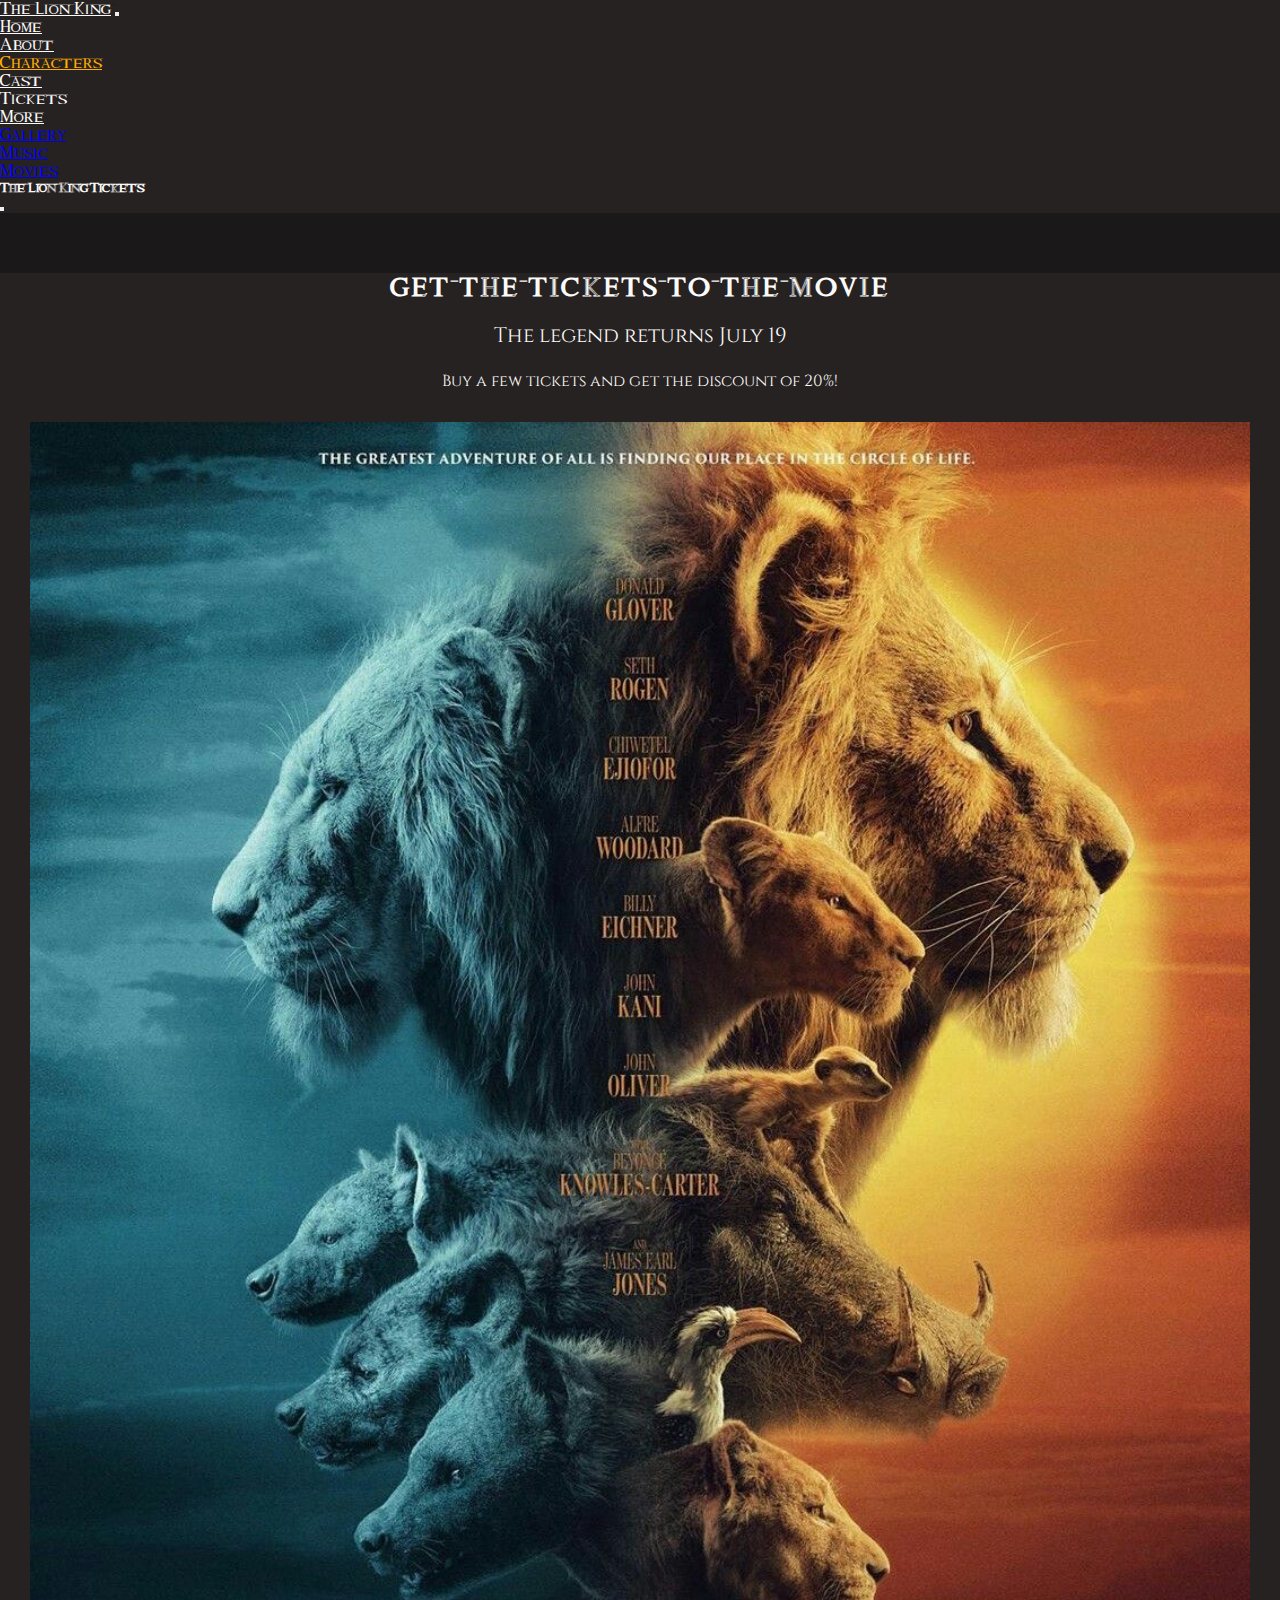
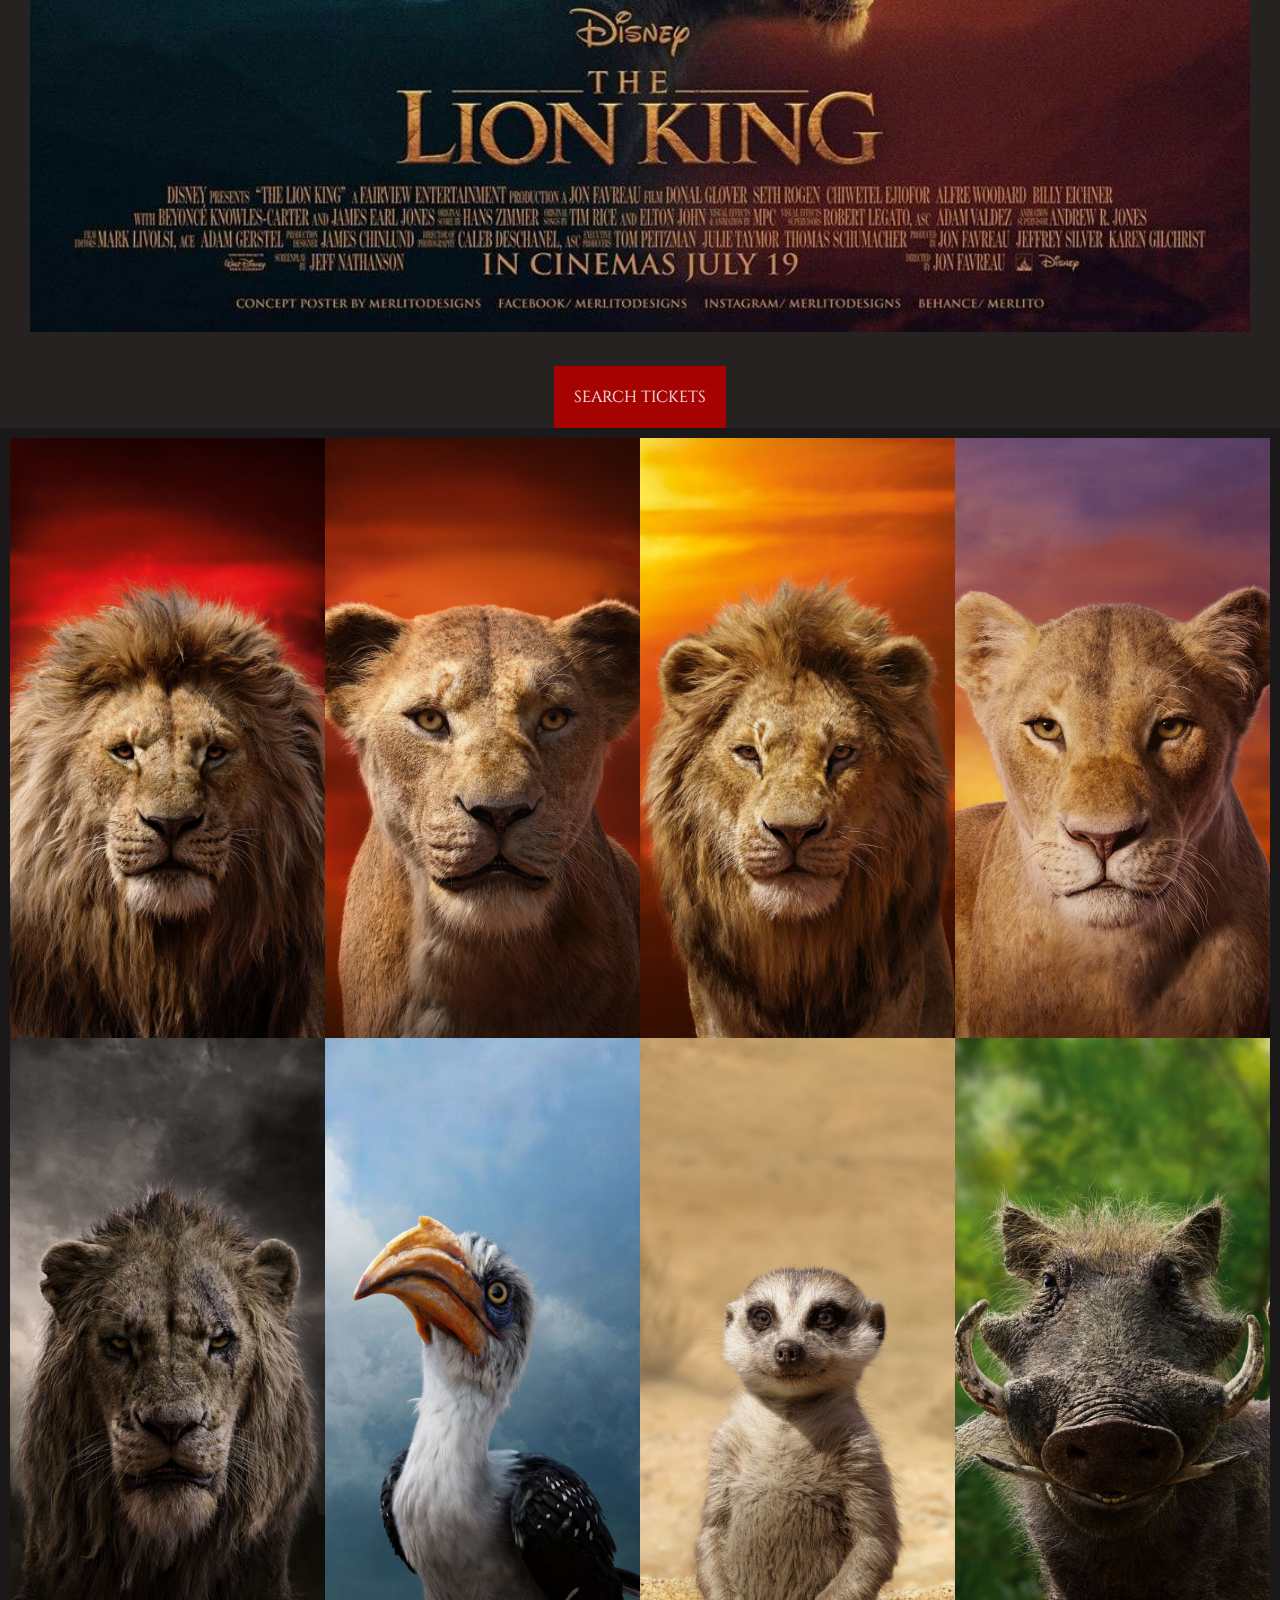
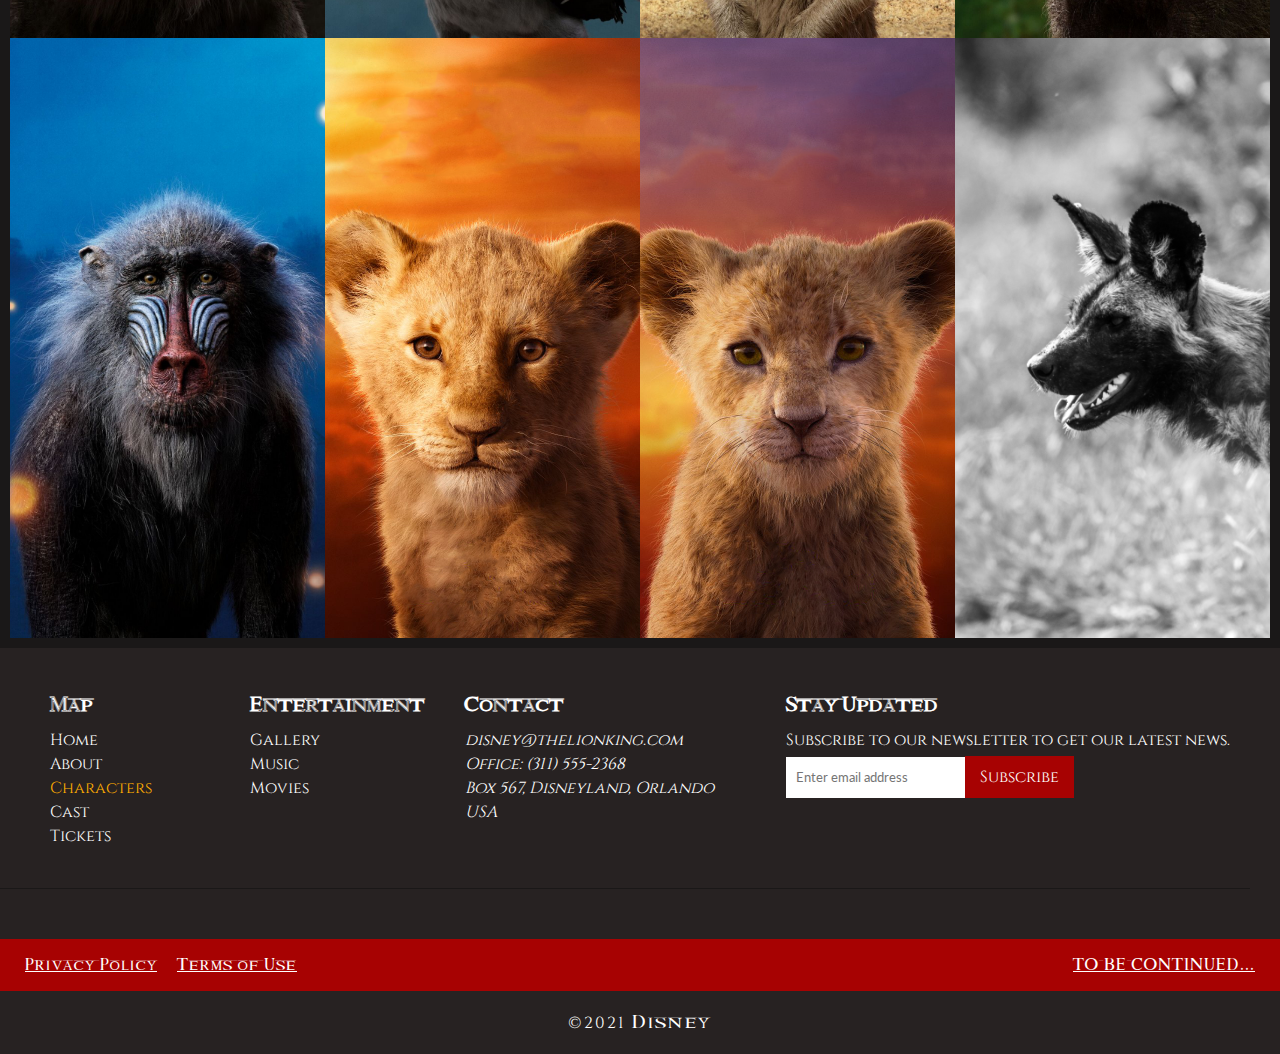
<file: characters.html>
<!DOCTYPE html>
<html lang="en">
<head>
  <meta charset="UTF-8">
  <meta http-equiv="X-UA-Compatible" content="IE=edge">
  <meta name="viewport" content="width=device-width, initial-scale=1.0">
  <meta name="keywords" content="the lion king, lions, kings, simba, nala, scar, mufasa, timon, pumba">
  <meta name="description" content="The Lion King World">
  <!--bootstrap-->
  <link href="https://cdn.jsdelivr.net/npm/bootstrap@5.1.3/dist/css/bootstrap.min.css" rel="stylesheet" integrity="sha384-1BmE4kWBq78iYhFldvKuhfTAU6auU8tT94WrHftjDbrCEXSU1oBoqyl2QvZ6jIW3" crossorigin="anonymous">
  <link rel="stylesheet" href="css/main.css"/>
  <link rel="stylesheet" href="css/characters.css"/>
  <!--bootstrap-->
  <link href="https://cdn.jsdelivr.net/npm/bootstrap@5.1.3/dist/css/bootstrap.min.css" rel="stylesheet" integrity="sha384-1BmE4kWBq78iYhFldvKuhfTAU6auU8tT94WrHftjDbrCEXSU1oBoqyl2QvZ6jIW3" crossorigin="anonymous">
  <!--font awesome-->
  <link rel="stylesheet" href="https://pro.fontawesome.com/releases/v5.10.0/css/all.css" integrity="sha384-AYmEC3Yw5cVb3ZcuHtOA93w35dYTsvhLPVnYs9eStHfGJvOvKxVfELGroGkvsg+p" crossorigin="anonymous"/>
  <title>The Lion King - Characters</title>
</head>
<body id="bg">

<!--NAVBAR-->
<nav class="navbar navbar-expand-lg navbar-dark sticky-top">
    <div class="container-fluid mt-2 mb-2">
      <a class="navbar-brand" href="index.html">The Lion King</a>
      <button class="navbar-toggler" type="button" data-bs-toggle="collapse" data-bs-target="#navbarNavDropdown" aria-controls="navbarNavDropdown" aria-expanded="false" aria-label="Toggle navigation">
        <span class="navbar-toggler-icon"></span>
      </button>
      <div class="collapse navbar-collapse" id="navbarNavDropdown">
        <ul class="navbar-nav">
          <li class="nav-item">
            <a class="nav-link text-light" aria-current="page" href="index.html">Home</a>
          </li>
          <li class="nav-item">
            <a class="nav-link text-light" href="about.html">About</a>
          </li>
          <li class="nav-item">
            <a class="nav-link" id="active" href="characters.html">Characters</a>
          </li>
          <li class="nav-item">
            <a class="nav-link text-light" href="cast.html">Cast</a>
          </li>
          <li class="nav-item">
            <a class="nav-link text-light" data-bs-toggle="modal" data-bs-target="#staticBackdrop">Tickets</a>
          </li>
          <li class="nav-item dropdown">
            <a class="nav-link dropdown-toggle text-light" href="#" id="navbarDropdownMenuLink" role="button" data-bs-toggle="dropdown" aria-expanded="false">
              More
            </a>
            <ul class="dropdown-menu mt-2" aria-labelledby="navbarDropdownMenuLink">
              <li><a class="dropdown-item text-light bg-transparent" href="gallery.html">Gallery</a></li>
              <li><a class="dropdown-item text-light bg-transparent" href="music.html">Music</a></li>
              <li><a class="dropdown-item text-light bg-transparent" href="movies.html">Movies</a></li>
              <!--<li><a class="dropdown-item text-light bg-transparent" href="#">Store</a></li>-->
            </ul>
          </li>
        </ul>
      </div>
    </div>
  </nav>
  
<!-- Modal -->
<div class="modal fade" id="staticBackdrop" data-bs-backdrop="static" data-bs-keyboard="false" tabindex="-1" aria-labelledby="staticBackdropLabel" aria-hidden="true">
    <div class="modal-dialog">
      <div class="modal-content">
        <div class="modal-header">
          <h5 class="modal-title" id="staticBackdropLabel">The Lion King Tickets</h5>
          <button type="button" class="btn-close bg-light" data-bs-dismiss="modal" aria-label="Close"></button>
        </div>
        <div class="modal-body">
            <div class="ticket-card">
                <h1 class="title">GET THE TICKETS TO THE MOVIE</h1>
                <p class="subtitle">The legend returns July 19</p>
                <p class="text">
                    Buy a few tickets and get the discount of 20%! 
                </p>
                <img class="poster-movie-img" src="img/photos/poster.jpeg" alt="movie poster">
                <button class="btn-search-tickets">SEARCH TICKETS</button>
            </div>
        </div>
      </div>
    </div>
  </div>

<!--CHARACTERS IMG GALLERY-->
<div class="wrapper">
<div class="gallery">
    <!--mufasa-->
    <figure class="gallery__img gallery__img--1">
        <img src="img/photos/mufasa.jpg" class="gallery__img" alt="Mufasa">
        <div class="overlay">
            <a href="#" class="name">Mufasa</a>
        </div>
    </figure>
     <!--sarabi-->
    <figure class="gallery__img gallery__img--2">
        <img src="img/photos/sarabi.png" class="gallery__img" alt="Sarabi">
        <div class="overlay">
            <a href="#" class="name">Sarabi</a>
        </div>
    </figure>
     <!--adult simba-->
    <figure class="gallery__img gallery__img--3">
        <img src="img/photos/adultsimba.jpg" class="gallery__img" alt="Simba">
        <div class="overlay">
            <a href="#" class="name">Simba</a>
        </div>
    </figure>
     <!--adult nala-->
    <figure class="gallery__img gallery__img--4">
        <img src="img/photos/nala.png" class="gallery__img" alt="Nala">
        <div class="overlay">
            <a href="#" class="name">Nala</a>
        </div>
    </figure>
     <!--scar-->
    <figure class="gallery__img gallery__img--5">
        <img src="img/photos/scar.jpg" class="gallery__img" alt="Scar">
        <div class="overlay">
            <a href="#" class="name">Scar</a>
        </div>
    </figure>
     <!--zazu-->
    <figure class="gallery__img gallery__img--6">
        <img src="img/photos/zazu.jpg" class="gallery__img" alt="Zazu">
        <div class="overlay">
            <a href="#" class="name">Zazu</a>
        </div>
    </figure>
     <!--timon-->
    <figure class="gallery__img gallery__img--7">
        <img src="img/photos/timon.jpg" class="gallery__img" alt="Timon">
        <div class="overlay">
            <a href="#" class="name">Timon</a>
        </div>
    </figure>
     <!--pumba-->
    <figure class="gallery__img gallery__img--8">
        <img src="img/photos/pumba.jpg" class="gallery__img" alt="Pumba">
        <div class="overlay">
            <a href="#" class="name">Pumba</a>
        </div>
    </figure>
     <!--rafiki-->
    <figure class="gallery__img gallery__img--9">
        <img src="img/photos/rafiki.jpg" class="gallery__img" alt="Rafiki">
        <div class="overlay">
            <a href="#" class="name">Rafiki</a>
        </div>
    </figure>
     <!--young simba-->
    <figure class="gallery__img gallery__img--10">
        <img src="img/photos/youngsimba.png" class="gallery__img" alt="Simba">
        <div class="overlay">
            <a href="#" class="name">Simba</a>
        </div>
    </figure>
     <!--young nala-->
    <figure class="gallery__img gallery__img--11">
        <img src="img/photos/youngnala.png" class="gallery__img" alt="Nala">
        <div class="overlay">
            <a href="#" class="name">Nala</a>
        </div>
    </figure>
     <!--shenzi-->
    <figure class="gallery__img gallery__img--12">
        <img src="img/photos/shenzireal.jpg" class="gallery__img" alt="Shenzi">
        <div class="overlay">
            <a href="#" class="name">Shenzi</a>
        </div>
    </figure>
</div>
</div>


 <!--FOOTER-->    
    <!--flexbox-->   
    <div class="footer-container">
        <footer>
            <!--main footer-->
            <section class="footer">
                <div class="footer-item">
                    <h2 class="footer-title">
                        Map
                    </h2>
                    <ul class="item-list">
                        <li><a href="index.html">Home</a></li>
                        <li><a href="about.html">About</a></li>
                        <li><a href="characters.html" class="active">Characters</a></li>
                        <li><a href="cast.html">Cast</a></li>
                        <li><a href="#" data-bs-toggle="modal" data-bs-target="#staticBackdrop">Tickets</a></li>
                    </ul>
                </div>
                <div class="footer-item">
                    <h2 class="footer-title">
                        Entertainment
                    </h2>
                    <ul class="item-list">
                        <li><a href="gallery.html">Gallery</a></li>
                        <li><a href="music.html">Music</a></li>
                        <li><a href="movies.html">Movies</a></li>
                        <!--<li class="underline"><a href="">The Lion King Store</a></li>-->
                    </ul>
                </div>
                <div class="footer-item">
                    <h2 class="footer-title">
                        Contact
                    </h2>
                    <ul class="item-list">
                        <address>
                         <li><a href="mailto:jim@rock.com">disney@thelionking.com</a><br></li>
                         <li><a href="tel:+13115552368">Office: (311) 555-2368</a></li>
                         <li>Box 567, Disneyland, Orlando</li>
                         <li>USA</li>
                        </address>
                    </ul>
                </div>
                <div class="footer-item">
                    <h2 class="footer-title">Stay Updated</h2>
                    <p class="footer-subtitle">Subscribe to our newsletter to get our latest news.</p>
                    <form>
                      <input type="email" name="email" placeholder="Enter email address">
                      <button class="btn-subscribe" type="button">Subscribe</button>
                    </form>
                  </div>
                </section>
  
                <!--footer social media icons-->
                <section class="footer-social-media">
                    <ul class="footer-social-media-list">
                        <li><a href="#"><i class="fab fa-instagram"></i></a></li>
                        <li><a href="#"><i class="fab fa-facebook"></i></a></li>
                        <li><a href="#"><i class="fab fa-twitter"></i></a></li>
                        <li><a href="#"><i class="fab fa-pinterest"></i></a></li>
                    </ul>
                </section>
  
                <!--footer legal-->
                <section class="footer-legal">
                    <ul class="footer-legal-list">
                        <li class="underline"><a href="privacy-policy.html">Privacy Policy</a></li>
                        <li class="underline"><a href="terms-of-use.html">Terms of Use</a></li>
                        <li class="underline"><a href="#">TO BE CONTINUED...</a></li>
                    </ul>
                </section>  
                <!--footer disney logo-->
                <section class="footer-logo">
                    <ul class="footer-logo-disney">
                        <li class="copy-logo">&copy;2021&nbsp<small class="logo">Disney</small></li>
                    </ul>
                </section>
        </footer>
    </div>
    <script type="text/javascript" src="js/script.js"></script>
    <script src="https://cdn.jsdelivr.net/npm/@popperjs/core@2.10.2/dist/umd/popper.min.js" integrity="sha384-7+zCNj/IqJ95wo16oMtfsKbZ9ccEh31eOz1HGyDuCQ6wgnyJNSYdrPa03rtR1zdB" crossorigin="anonymous"></script>
    <script src="https://cdn.jsdelivr.net/npm/bootstrap@5.1.3/dist/js/bootstrap.min.js" integrity="sha384-QJHtvGhmr9XOIpI6YVutG+2QOK9T+ZnN4kzFN1RtK3zEFEIsxhlmWl5/YESvpZ13" crossorigin="anonymous"></script>
</body>
</html>
</file>
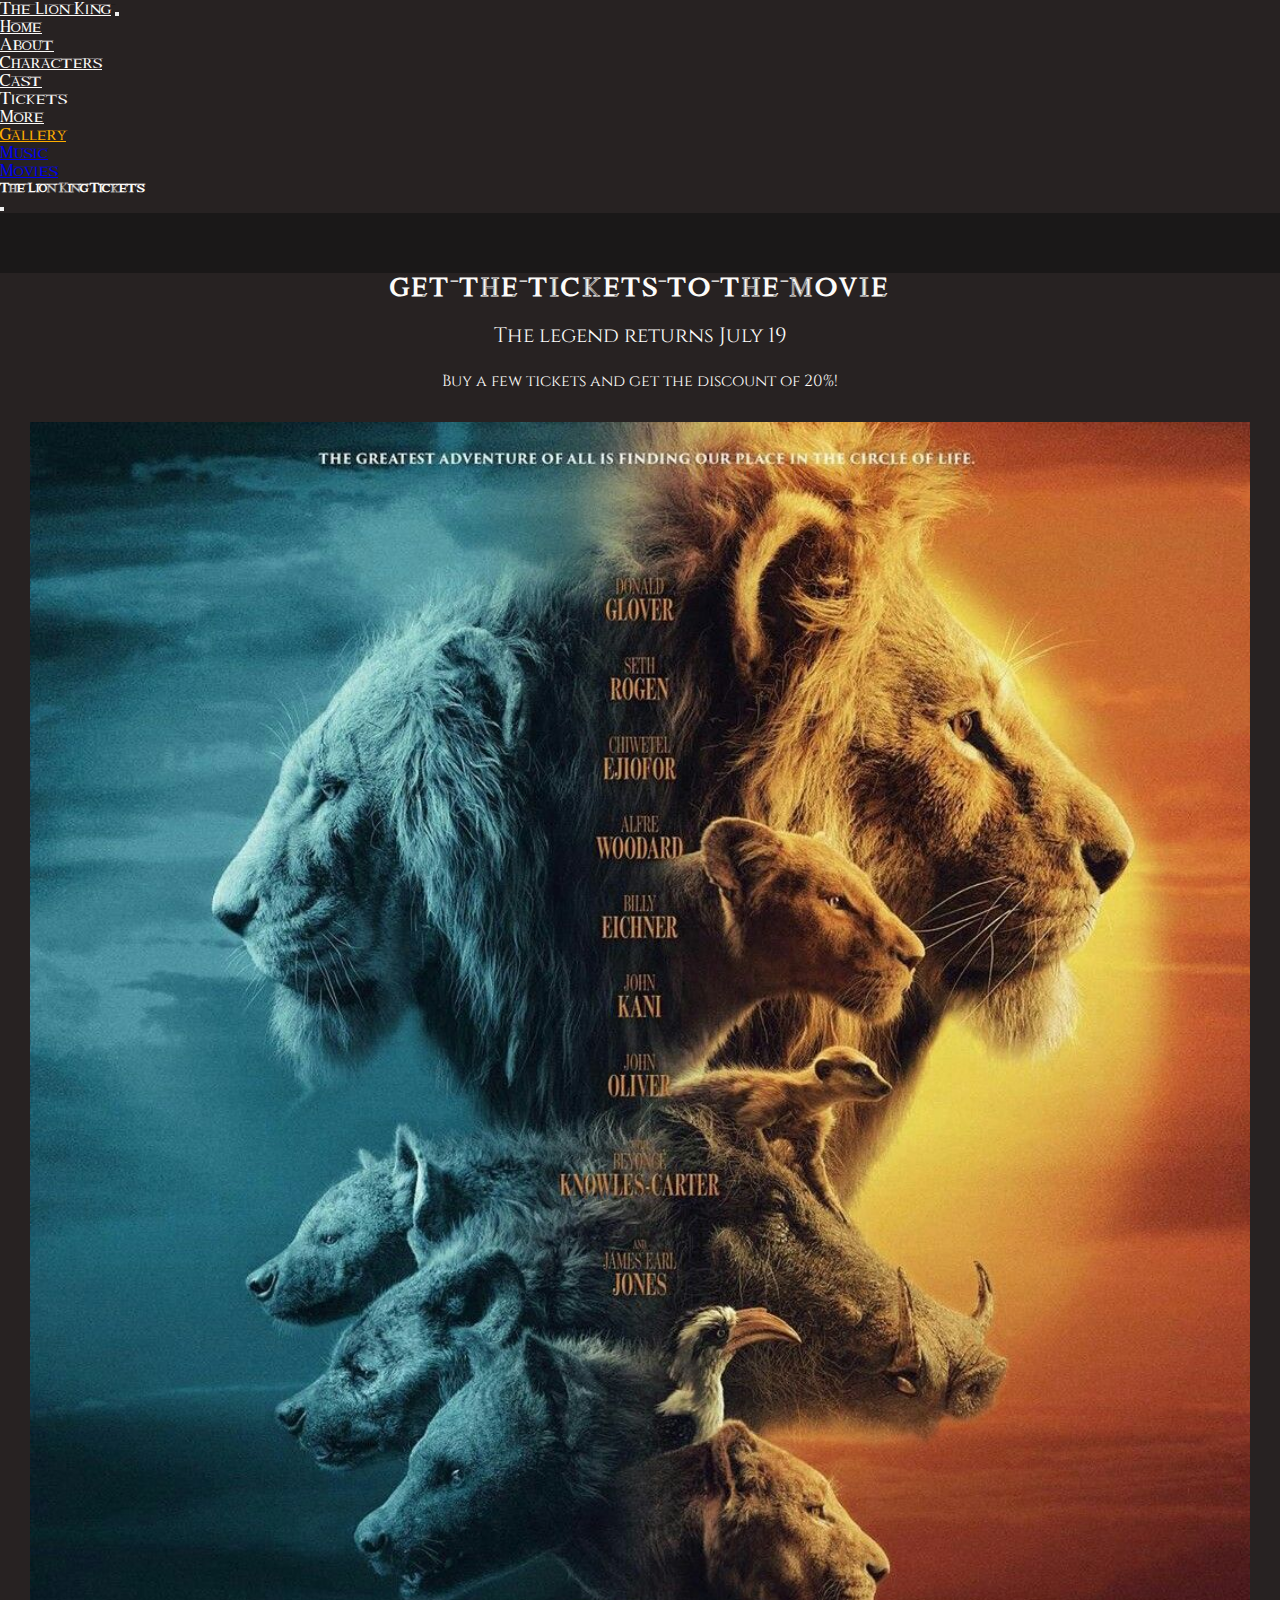
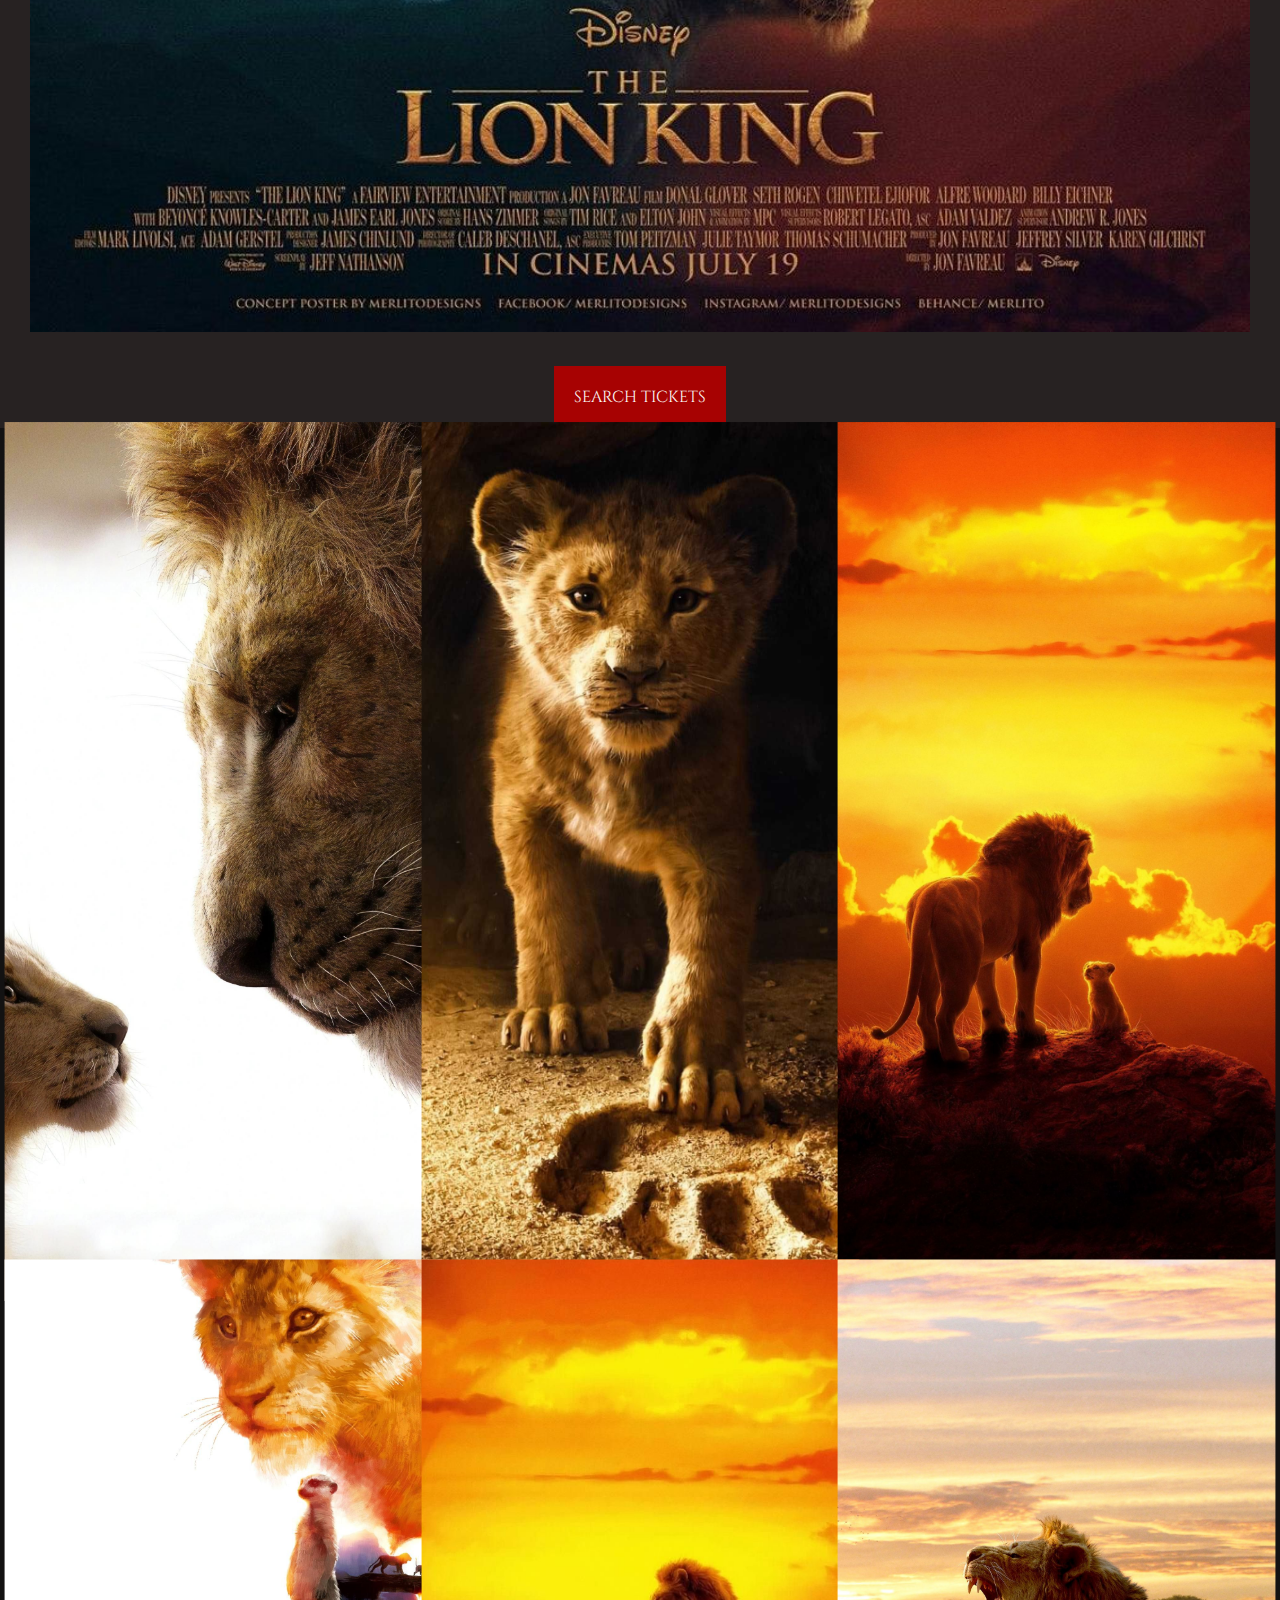
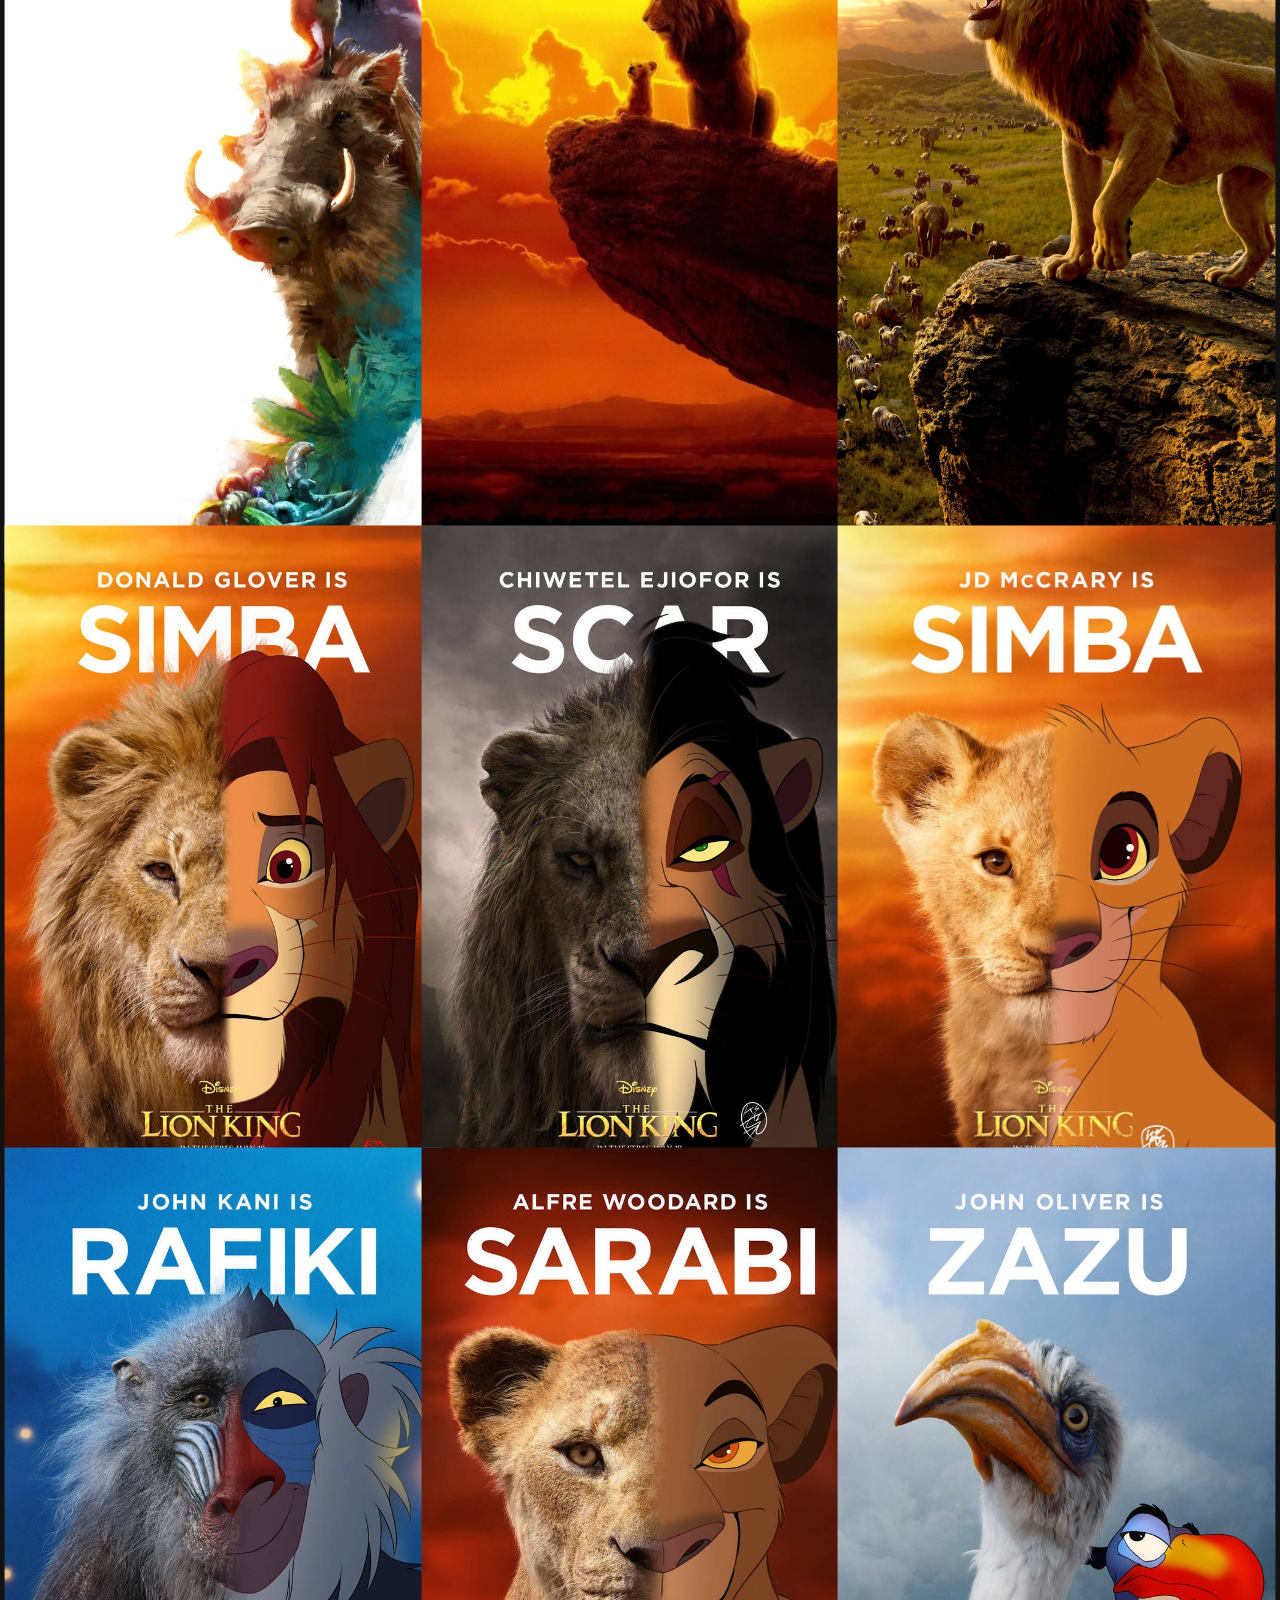
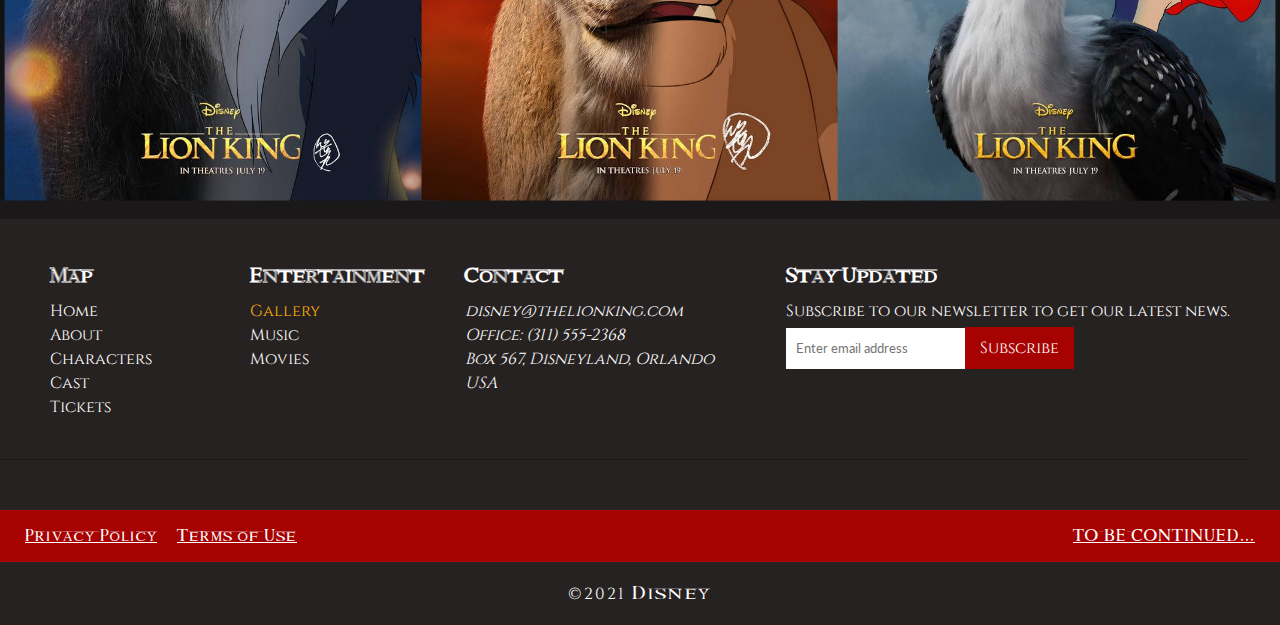
<file: gallery.html>
<!DOCTYPE html>
<html lang="en">
  <head>
    <meta charset="UTF-8" />
    <meta http-equiv="X-UA-Compatible" content="IE=edge" />
    <meta name="viewport" content="width=device-width, initial-scale=1.0" />
    <meta
      name="keywords"
      content="the lion king, lions, kings, simba, nala, scar, mufasa, timon, pumba"
    />
    <meta name="description" content="The Lion King World" />
    <!--bootstrap-->
    <link
      href="https://cdn.jsdelivr.net/npm/bootstrap@5.1.3/dist/css/bootstrap.min.css"
      rel="stylesheet"
      integrity="sha384-1BmE4kWBq78iYhFldvKuhfTAU6auU8tT94WrHftjDbrCEXSU1oBoqyl2QvZ6jIW3"
      crossorigin="anonymous"
    />
    <link rel="stylesheet" href="css/main.css" />
    <link rel="stylesheet" href="css/gallery.css" />
    <!--bootstrap-->
    <link
      href="https://cdn.jsdelivr.net/npm/bootstrap@5.1.3/dist/css/bootstrap.min.css"
      rel="stylesheet"
      integrity="sha384-1BmE4kWBq78iYhFldvKuhfTAU6auU8tT94WrHftjDbrCEXSU1oBoqyl2QvZ6jIW3"
      crossorigin="anonymous"
    />
    <!--font awesome-->
    <link
      rel="stylesheet"
      href="https://pro.fontawesome.com/releases/v5.10.0/css/all.css"
      integrity="sha384-AYmEC3Yw5cVb3ZcuHtOA93w35dYTsvhLPVnYs9eStHfGJvOvKxVfELGroGkvsg+p"
      crossorigin="anonymous"
    />
    <!--animate.css-->
    <link
      rel="stylesheet"
      href="https://cdnjs.cloudflare.com/ajax/libs/animate.css/4.1.1/animate.min.css"
    />
    <title>The Lion King - Gallery</title>
  </head>
  <body id="bg">
    <!--NAVBAR-->
    <nav class="navbar navbar-expand-lg navbar-dark sticky-top">
      <div class="container-fluid mt-2 mb-2">
        <a class="navbar-brand" href="index.html">The Lion King</a>
        <button
          class="navbar-toggler"
          type="button"
          data-bs-toggle="collapse"
          data-bs-target="#navbarNavDropdown"
          aria-controls="navbarNavDropdown"
          aria-expanded="false"
          aria-label="Toggle navigation"
        >
          <span class="navbar-toggler-icon"></span>
        </button>
        <div class="collapse navbar-collapse" id="navbarNavDropdown">
          <ul class="navbar-nav">
            <li class="nav-item">
              <a
                class="nav-link text-light"
                aria-current="page"
                href="index.html"
                >Home</a
              >
            </li>
            <li class="nav-item">
              <a class="nav-link text-light" href="about.html">About</a>
            </li>
            <li class="nav-item">
              <a class="nav-link text-light" href="characters.html"
                >Characters</a
              >
            </li>
            <li class="nav-item">
              <a class="nav-link text-light" href="cast.html">Cast</a>
            </li>
            <li class="nav-item">
              <a
                class="nav-link text-light"
                data-bs-toggle="modal"
                data-bs-target="#staticBackdrop"
                >Tickets</a
              >
            </li>
            <li class="nav-item dropdown">
              <a
                class="nav-link dropdown-toggle text-light"
                href="#"
                id="navbarDropdownMenuLink"
                role="button"
                data-bs-toggle="dropdown"
                aria-expanded="false"
              >
                More
              </a>
              <ul
                class="dropdown-menu mt-2"
                aria-labelledby="navbarDropdownMenuLink"
              >
                <li>
                  <a
                    class="dropdown-item bg-transparent"
                    id="active"
                    href="gallery.html"
                    >Gallery</a
                  >
                </li>
                <li>
                  <a
                    class="dropdown-item text-light bg-transparent"
                    href="music.html"
                    >Music</a
                  >
                </li>
                <li>
                  <a
                    class="dropdown-item text-light bg-transparent"
                    href="movies.html"
                    >Movies</a
                  >
                </li>
                <!--<li><a class="dropdown-item text-light bg-transparent" href="#">Store</a></li>-->
              </ul>
            </li>
          </ul>
        </div>
      </div>
    </nav>

    <!-- Modal -->
    <div
      class="modal fade"
      id="staticBackdrop"
      data-bs-backdrop="static"
      data-bs-keyboard="false"
      tabindex="-1"
      aria-labelledby="staticBackdropLabel"
      aria-hidden="true"
    >
      <div class="modal-dialog">
        <div class="modal-content">
          <div class="modal-header">
            <h5 class="modal-title" id="staticBackdropLabel">
              The Lion King Tickets
            </h5>
            <button
              type="button"
              class="btn-close bg-light"
              data-bs-dismiss="modal"
              aria-label="Close"
            ></button>
          </div>
          <div class="modal-body">
            <div class="ticket-card">
              <h1 class="title">GET THE TICKETS TO THE MOVIE</h1>
              <p class="subtitle">The legend returns July 19</p>
              <p class="text">Buy a few tickets and get the discount of 20%!</p>
              <img
                class="poster-movie-img"
                src="img/photos/poster.jpeg"
                alt="movie poster"
              />
              <button class="btn-search-tickets">SEARCH TICKETS</button>
            </div>
          </div>
        </div>
      </div>
    </div>

    <!--GALLERY-->
    <div class="wrapper">
      <div class="gallery">
        <div class="gallery__item gallery__item--1">
          <a href="#" class="gallery__link">
            <img src="img/photos/lk1.jpeg" class="gallery__image" />
          </a>
        </div>
        <div class="gallery__item gallery__item--2">
          <a href="#" class="gallery__link">
            <img src="img/photos/lk2.jpeg" class="gallery__image" />
          </a>
        </div>
        <div class="gallery__item gallery__item--3">
          <a href="#" class="gallery__link">
            <img src="img/photos/lk3.jpeg" class="gallery__image" />
          </a>
        </div>
        <div class="gallery__item gallery__item--4">
          <a href="#" class="gallery__link">
            <img src="img/photos/lk4.jpeg" class="gallery__image" />
          </a>
        </div>
        <div class="gallery__item gallery__item--5">
          <a href="#" class="gallery__link">
            <img src="img/photos/lk5.jpeg" class="gallery__image" />
          </a>
        </div>
        <div class="gallery__item gallery__item--6">
          <a href="#" class="gallery__link">
            <img src="img/photos/lk6.jpeg" class="gallery__image" />
          </a>
        </div>
        <div class="gallery__item gallery__item--7">
          <a href="#" class="gallery__link">
            <img src="img/photos/lkk1.jpeg" class="gallery__image" />
          </a>
        </div>
        <div class="gallery__item gallery__item--8">
          <a href="#" class="gallery__link">
            <img src="img/photos/lkk2.jpeg" class="gallery__image" />
          </a>
        </div>
        <div class="gallery__item gallery__item--9">
          <a href="#" class="gallery__link">
            <img src="img/photos/lkk3.jpeg" class="gallery__image" />
          </a>
        </div>
        <div class="gallery__item gallery__item--10">
          <a href="#" class="gallery__link">
            <img src="img/photos/lkk4.jpeg" class="gallery__image" />
          </a>
        </div>
        <div class="gallery__item gallery__item--11">
          <a href="#" class="gallery__link">
            <img src="img/photos/lkk5.jpeg" class="gallery__image" />
          </a>
        </div>
        <div class="gallery__item gallery__item--12">
          <a href="#" class="gallery__link">
            <img src="img/photos/lkk6.jpeg" class="gallery__image" />
          </a>
        </div>
      </div>
    </div>

    <!--FOOTER-->
    <!--flexbox-->
    <div class="footer-container" style="margin-top: 20px">
      <footer>
        <!--main footer-->
        <section class="footer">
          <div class="footer-item">
            <h2 class="footer-title">Map</h2>
            <ul class="item-list">
              <li><a href="index.html">Home</a></li>
              <li><a href="about.html">About</a></li>
              <li><a href="characters.html">Characters</a></li>
              <li><a href="cast.html">Cast</a></li>
              <li>
                <a
                  href="#"
                  data-bs-toggle="modal"
                  data-bs-target="#staticBackdrop"
                  >Tickets</a
                >
              </li>
            </ul>
          </div>
          <div class="footer-item">
            <h2 class="footer-title">Entertainment</h2>
            <ul class="item-list">
              <li><a href="gallery.html" class="active">Gallery</a></li>
              <li><a href="music.html">Music</a></li>
              <li><a href="movies.html">Movies</a></li>
              <!--<li class="underline"><a href="">The Lion King Store</a></li>-->
            </ul>
          </div>
          <div class="footer-item">
            <h2 class="footer-title">Contact</h2>
            <ul class="item-list">
              <address>
                <li>
                  <a href="mailto:jim@rock.com">disney@thelionking.com</a><br />
                </li>
                <li><a href="tel:+13115552368">Office: (311) 555-2368</a></li>
                <li>Box 567, Disneyland, Orlando</li>
                <li>USA</li>
              </address>
            </ul>
          </div>
          <div class="footer-item">
            <h2 class="footer-title">Stay Updated</h2>
            <p class="footer-subtitle">
              Subscribe to our newsletter to get our latest news.
            </p>
            <form>
              <input
                type="email"
                name="email"
                placeholder="Enter email address"
              />
              <button class="btn-subscribe" type="button">Subscribe</button>
            </form>
          </div>
        </section>

        <!--footer social media icons-->
        <section class="footer-social-media">
          <ul class="footer-social-media-list">
            <li>
              <a href="#"><i class="fab fa-instagram"></i></a>
            </li>
            <li>
              <a href="#"><i class="fab fa-facebook"></i></a>
            </li>
            <li>
              <a href="#"><i class="fab fa-twitter"></i></a>
            </li>
            <li>
              <a href="#"><i class="fab fa-pinterest"></i></a>
            </li>
          </ul>
        </section>

        <!--footer legal-->
        <section class="footer-legal">
          <ul class="footer-legal-list">
            <li class="underline">
              <a href="privacy-policy.html">Privacy Policy</a>
            </li>
            <li class="underline">
              <a href="terms-of-use.html">Terms of Use</a>
            </li>
            <li class="underline"><a href="#">TO BE CONTINUED...</a></li>
          </ul>
        </section>
        <!--footer disney logo-->
        <section class="footer-logo">
          <ul class="footer-logo-disney">
            <li class="copy-logo">
              &copy;2021&nbsp<small class="logo">Disney</small>
            </li>
          </ul>
        </section>
      </footer>
    </div>
    <script type="text/javascript" src="js/script.js"></script>
    <script
      src="https://cdn.jsdelivr.net/npm/@popperjs/core@2.10.2/dist/umd/popper.min.js"
      integrity="sha384-7+zCNj/IqJ95wo16oMtfsKbZ9ccEh31eOz1HGyDuCQ6wgnyJNSYdrPa03rtR1zdB"
      crossorigin="anonymous"
    ></script>
    <script
      src="https://cdn.jsdelivr.net/npm/bootstrap@5.1.3/dist/js/bootstrap.min.js"
      integrity="sha384-QJHtvGhmr9XOIpI6YVutG+2QOK9T+ZnN4kzFN1RtK3zEFEIsxhlmWl5/YESvpZ13"
      crossorigin="anonymous"
    ></script>
  </body>
</html>
</file>
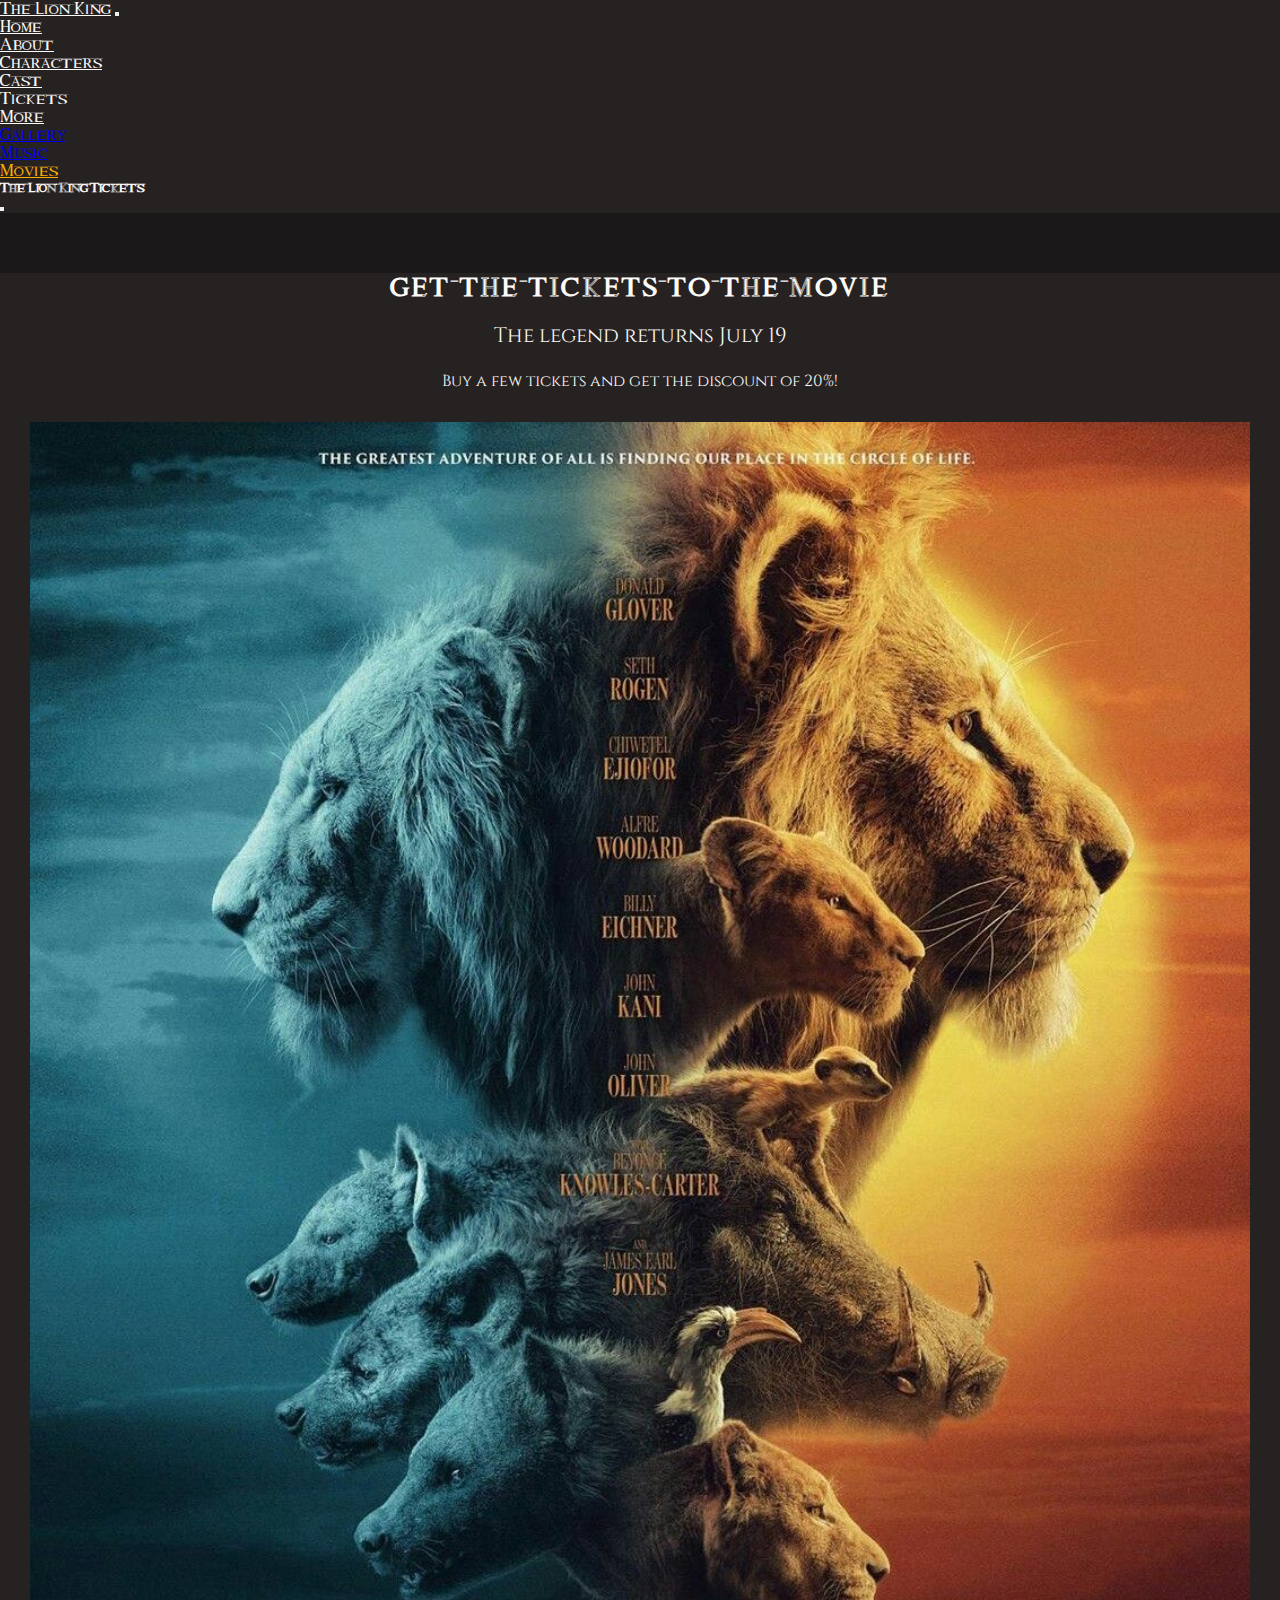
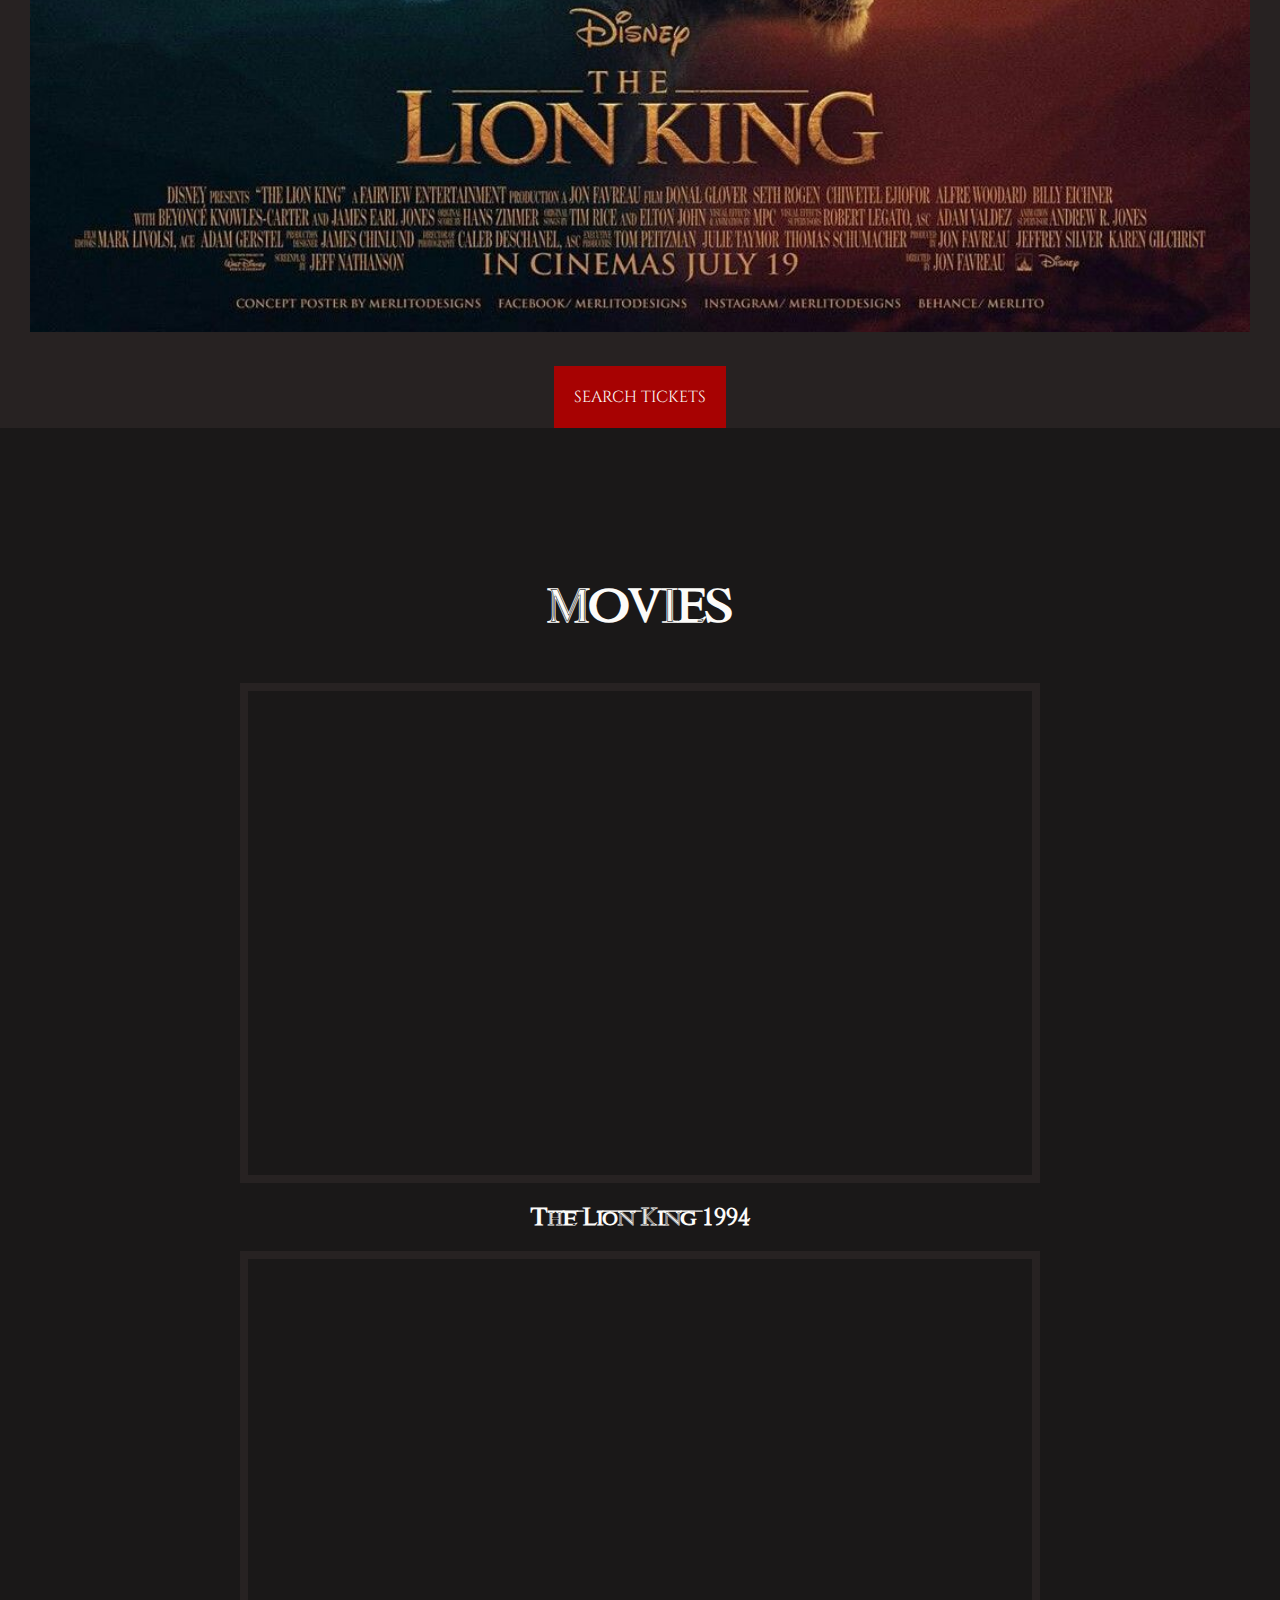
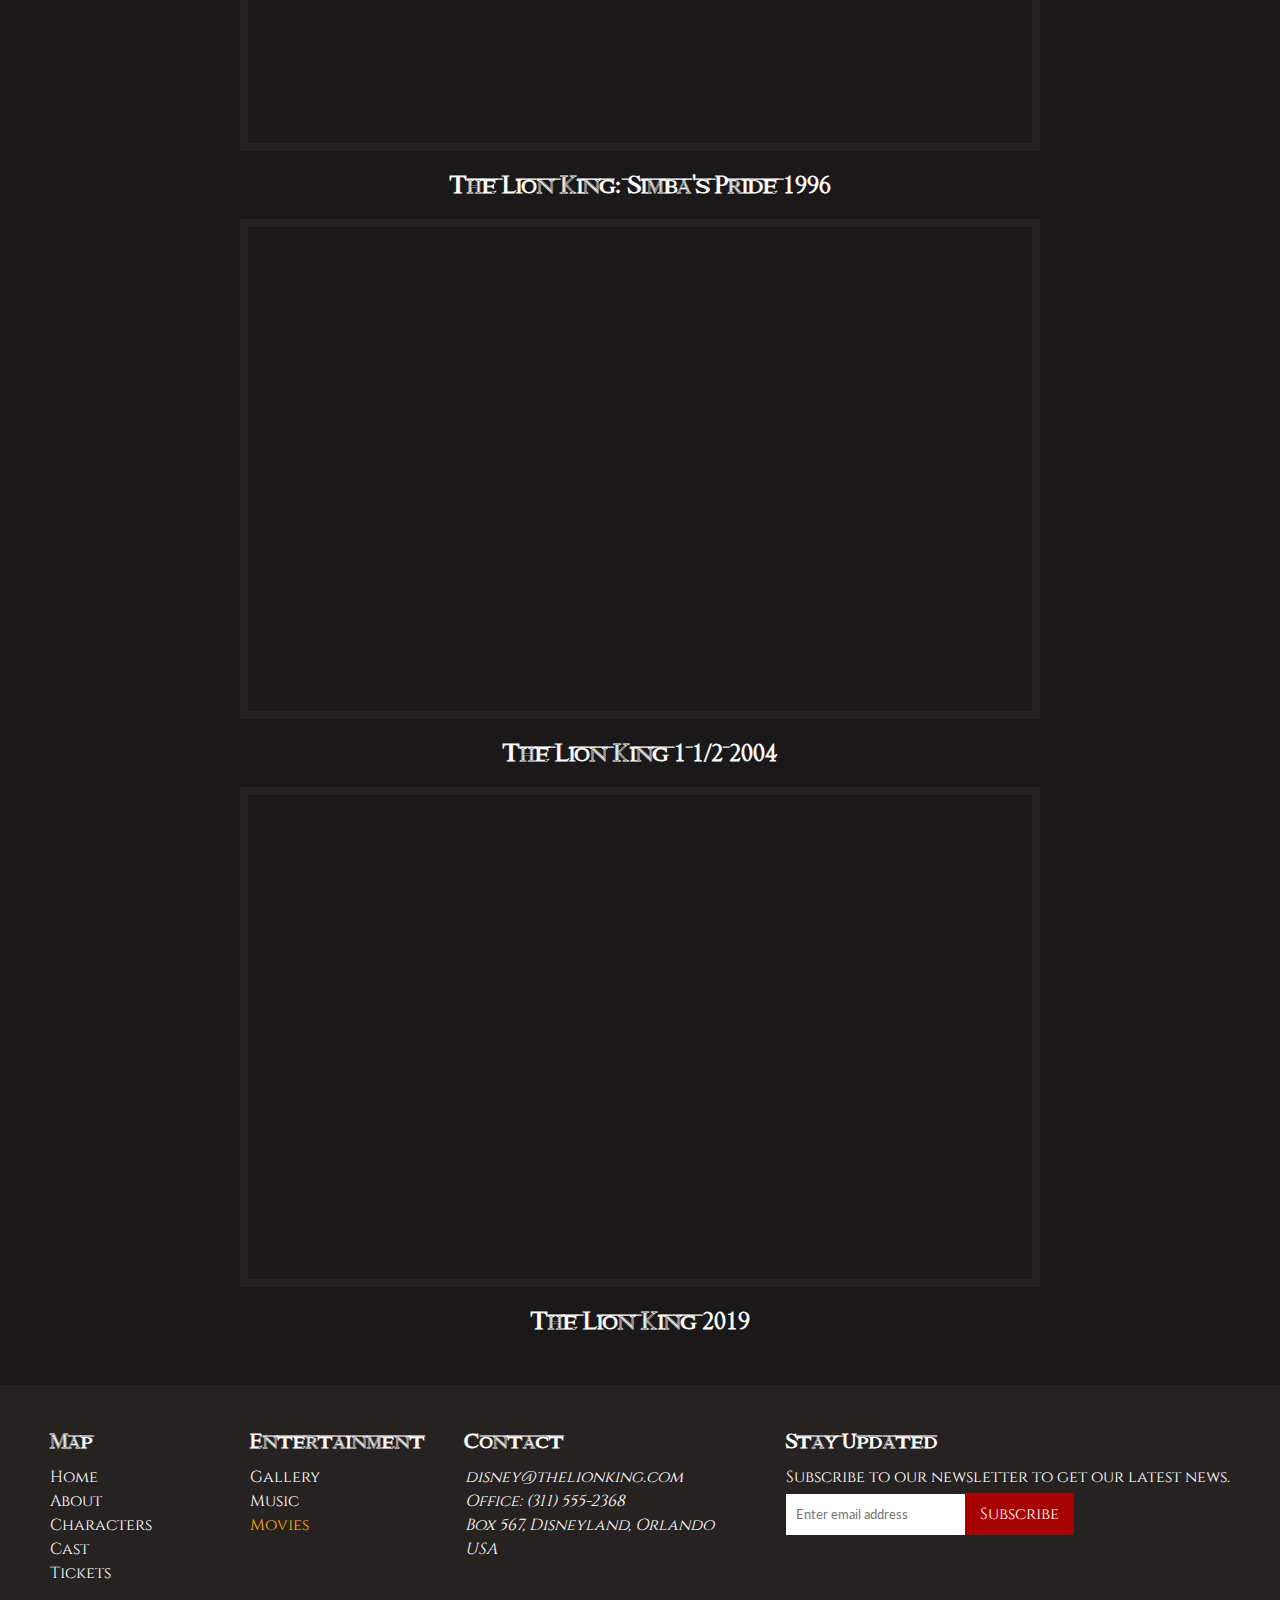
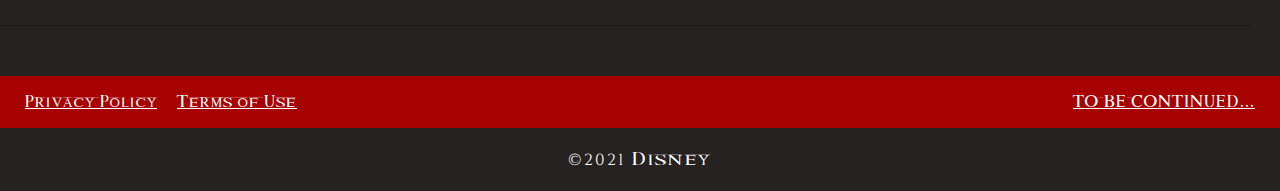
<file: movies.html>
<!DOCTYPE html>
<html lang="en">
<head>
  <meta charset="UTF-8">
  <meta http-equiv="X-UA-Compatible" content="IE=edge">
  <meta name="viewport" content="width=device-width, initial-scale=1.0">
  <meta name="keywords" content="the lion king, lions, kings, simba, nala, scar, mufasa, timon, pumba">
  <meta name="description" content="The Lion King World">
  <!--bootstrap-->
  <link href="https://cdn.jsdelivr.net/npm/bootstrap@5.1.3/dist/css/bootstrap.min.css" rel="stylesheet" integrity="sha384-1BmE4kWBq78iYhFldvKuhfTAU6auU8tT94WrHftjDbrCEXSU1oBoqyl2QvZ6jIW3" crossorigin="anonymous">
  <link rel="stylesheet" href="css/main.css"/>
  <link rel="stylesheet" href="css/movies.css"/>
  <!--bootstrap-->
  <link href="https://cdn.jsdelivr.net/npm/bootstrap@5.1.3/dist/css/bootstrap.min.css" rel="stylesheet" integrity="sha384-1BmE4kWBq78iYhFldvKuhfTAU6auU8tT94WrHftjDbrCEXSU1oBoqyl2QvZ6jIW3" crossorigin="anonymous">
  <!--font awesome-->
  <link rel="stylesheet" href="https://pro.fontawesome.com/releases/v5.10.0/css/all.css" integrity="sha384-AYmEC3Yw5cVb3ZcuHtOA93w35dYTsvhLPVnYs9eStHfGJvOvKxVfELGroGkvsg+p" crossorigin="anonymous"/>
  <title>The Lion King - Movies</title>
</head>
<body id="bg">

<!--NAVBAR-->
<nav class="navbar navbar-expand-lg navbar-dark sticky-top">
    <div class="container-fluid mt-2 mb-2">
      <a class="navbar-brand" href="index.html">The Lion King</a>
      <button class="navbar-toggler" type="button" data-bs-toggle="collapse" data-bs-target="#navbarNavDropdown" aria-controls="navbarNavDropdown" aria-expanded="false" aria-label="Toggle navigation">
        <span class="navbar-toggler-icon"></span>
      </button>
      <div class="collapse navbar-collapse" id="navbarNavDropdown">
        <ul class="navbar-nav">
          <li class="nav-item">
            <a class="nav-link text-light" aria-current="page" href="index.html">Home</a>
          </li>
          <li class="nav-item">
            <a class="nav-link text-light" href="about.html">About</a>
          </li>
          <li class="nav-item">
            <a class="nav-link text-light" href="characters.html">Characters</a>
          </li>
          <li class="nav-item">
            <a class="nav-link text-light" href="cast.html">Cast</a>
          </li>
          <li class="nav-item">
            <a class="nav-link text-light" data-bs-toggle="modal" data-bs-target="#staticBackdrop">Tickets</a>
          </li>
          <li class="nav-item dropdown">
            <a class="nav-link dropdown-toggle text-light" href="#" id="navbarDropdownMenuLink" role="button" data-bs-toggle="dropdown" aria-expanded="false">
              More
            </a>
            <ul class="dropdown-menu mt-2" aria-labelledby="navbarDropdownMenuLink">
              <li><a class="dropdown-item text-light bg-transparent" href="gallery.html">Gallery</a></li>
              <li><a class="dropdown-item text-light bg-transparent" href="music.html">Music</a></li>
              <li><a class="dropdown-item bg-transparent" id="active" href="movies.html">Movies</a></li>
              <!--<li><a class="dropdown-item text-light bg-transparent" href="#">Store</a></li>-->
            </ul>
          </li>
        </ul>
      </div>
    </div>
  </nav>

<!-- Modal -->
<div class="modal fade" id="staticBackdrop" data-bs-backdrop="static" data-bs-keyboard="false" tabindex="-1" aria-labelledby="staticBackdropLabel" aria-hidden="true">
  <div class="modal-dialog">
    <div class="modal-content">
      <div class="modal-header">
        <h5 class="modal-title" id="staticBackdropLabel">The Lion King Tickets</h5>
        <button type="button" class="btn-close bg-light" data-bs-dismiss="modal" aria-label="Close"></button>
      </div>
      <div class="modal-body">
          <div class="ticket-card">
              <h1 class="title">GET THE TICKETS TO THE MOVIE</h1>
              <p class="subtitle">The legend returns July 19</p>
              <p class="text">
                  Buy a few tickets and get the discount of 20%! 
              </p>
              <img class="poster-movie-img" src="img/photos/poster.jpeg" alt="movie poster">
              <button class="btn-search-tickets">SEARCH TICKETS</button>
          </div>
      </div>
    </div>
  </div>
</div>

<container>
<h1 class="title-movie">MOVIES</h1>

<!--movie trailer-->
<div class="video">
    <iframe src="https://www.youtube.com/embed/lFzVJEksoDY">
     </iframe>
</div>
<h2 class="subtitle-movie">The Lion King 1994</h2>

<!--movie trailer-->
<!--the lion king: Simba's Pride, 1996-->
<div class="video">
    <iframe class="responsive-iframe" 
        src="https://www.youtube.com/embed/aylCi6thmHM">
     </iframe>
</div>
<h2 class="subtitle-movie">The Lion King: Simba's Pride 1996</h2>

<!--movie trailer-->
<!--the lion king 1 1/2-->
<div class="video">
    <iframe class="responsive-iframe" 
        src="https://www.youtube.com/embed/n5gakaIyNtw">
     </iframe>
</div>
<h2 class="subtitle-movie">The Lion King 1 1/2 2004</h2>

<!--movie trailer-->
<!--the lion king 2019-->
<div class="video">
     <iframe class="responsive-iframe" 
        src="https://www.youtube.com/embed/7TavVZMewpY">
     </iframe>
</div>
<h2 class="subtitle-movie">The Lion King 2019</h2>
</container>


 <!--FOOTER-->    
    <!--flexbox-->   
    <div class="footer-container" style="margin-top: 50px">
        <footer>
            <!--main footer-->
            <section class="footer">
                <div class="footer-item">
                    <h2 class="footer-title">
                        Map
                    </h2>
                    <ul class="item-list">
                        <li><a href="index.html">Home</a></li>
                        <li><a href="about.html">About</a></li>
                        <li><a href="characters.html">Characters</a></li>
                        <li><a href="cast.html">Cast</a></li>
                        <li><a href="#" data-bs-toggle="modal" data-bs-target="#staticBackdrop">Tickets</a></li>
                    </ul>
                </div>
                <div class="footer-item">
                    <h2 class="footer-title">
                        Entertainment
                    </h2>
                    <ul class="item-list">
                        <li><a href="gallery.html">Gallery</a></li>
                        <li><a href="music.html">Music</a></li>
                        <li><a href="movies.html" class="active">Movies</a></li>
                        <!--<li class="underline"><a href="">The Lion King Store</a></li>-->
                    </ul>
                </div>
                <div class="footer-item">
                    <h2 class="footer-title">
                        Contact
                    </h2>
                    <ul class="item-list">
                        <address>
                         <li><a href="mailto:jim@rock.com">disney@thelionking.com</a><br></li>
                         <li><a href="tel:+13115552368">Office: (311) 555-2368</a></li>
                         <li>Box 567, Disneyland, Orlando</li>
                         <li>USA</li>
                        </address>
                    </ul>
                </div>
                <div class="footer-item">
                    <h2 class="footer-title">Stay Updated</h2>
                    <p class="footer-subtitle">Subscribe to our newsletter to get our latest news.</p>
                    <form>
                      <input type="email" name="email" placeholder="Enter email address">
                      <button class="btn-subscribe" type="button">Subscribe</button>
                    </form>
                  </div>
                </section>
  
                <!--footer social media icons-->
                <section class="footer-social-media">
                    <ul class="footer-social-media-list">
                        <li><a href="#"><i class="fab fa-instagram"></i></a></li>
                        <li><a href="#"><i class="fab fa-facebook"></i></a></li>
                        <li><a href="#"><i class="fab fa-twitter"></i></a></li>
                        <li><a href="#"><i class="fab fa-pinterest"></i></a></li>
                    </ul>
                </section>
  
                <!--footer legal-->
                <section class="footer-legal">
                    <ul class="footer-legal-list">
                        <li class="underline"><a href="privacy-policy.html">Privacy Policy</a></li>
                        <li class="underline"><a href="terms-of-use.html">Terms of Use</a></li>
                        <li class="underline"><a href="#">TO BE CONTINUED...</a></li>
                    </ul>
                </section>  
                <!--footer disney logo-->
                <section class="footer-logo">
                    <ul class="footer-logo-disney">
                        <li class="copy-logo">&copy;2021&nbsp<small class="logo">Disney</small></li>
                    </ul>
                </section>
        </footer>
    </div>
    <script type="text/javascript" src="js/script.js"></script>
    <script src="https://cdn.jsdelivr.net/npm/@popperjs/core@2.10.2/dist/umd/popper.min.js" integrity="sha384-7+zCNj/IqJ95wo16oMtfsKbZ9ccEh31eOz1HGyDuCQ6wgnyJNSYdrPa03rtR1zdB" crossorigin="anonymous"></script>
    <script src="https://cdn.jsdelivr.net/npm/bootstrap@5.1.3/dist/js/bootstrap.min.js" integrity="sha384-QJHtvGhmr9XOIpI6YVutG+2QOK9T+ZnN4kzFN1RtK3zEFEIsxhlmWl5/YESvpZ13" crossorigin="anonymous"></script>
</body>
</html>
</file>
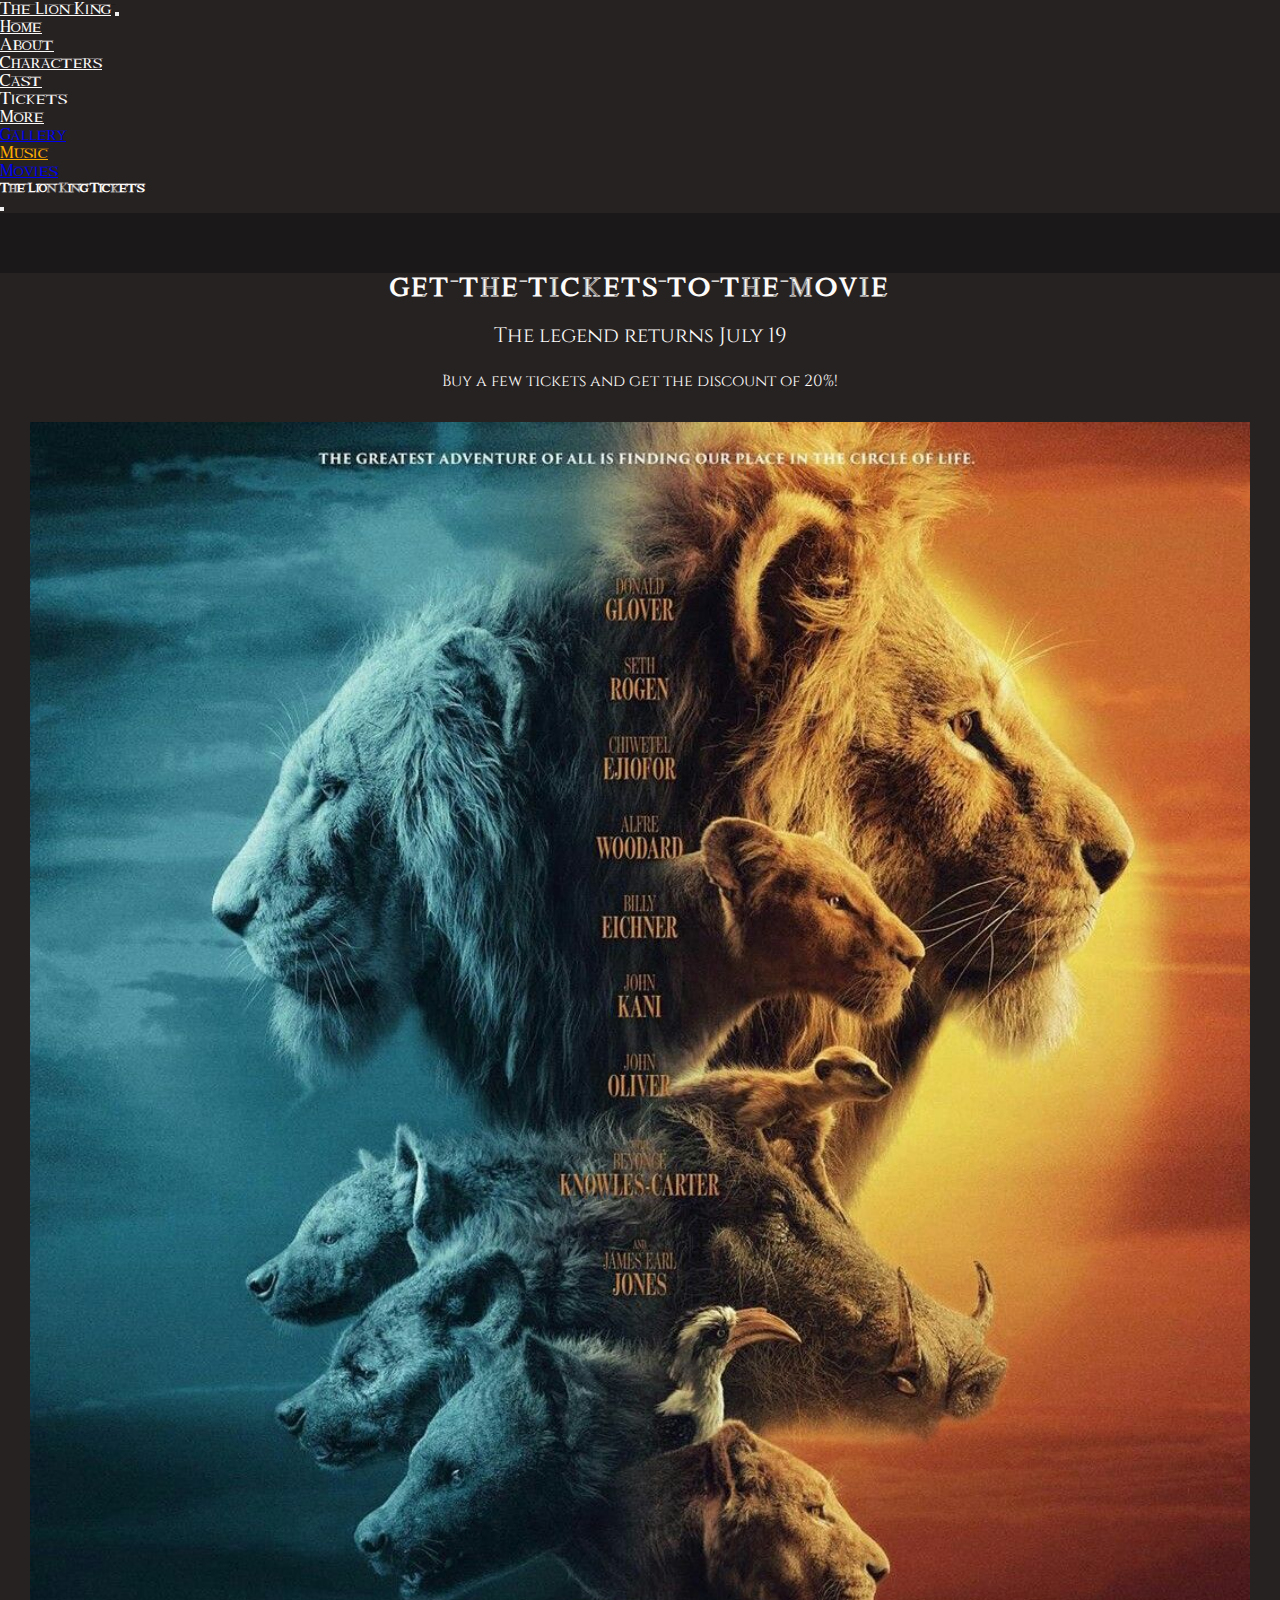
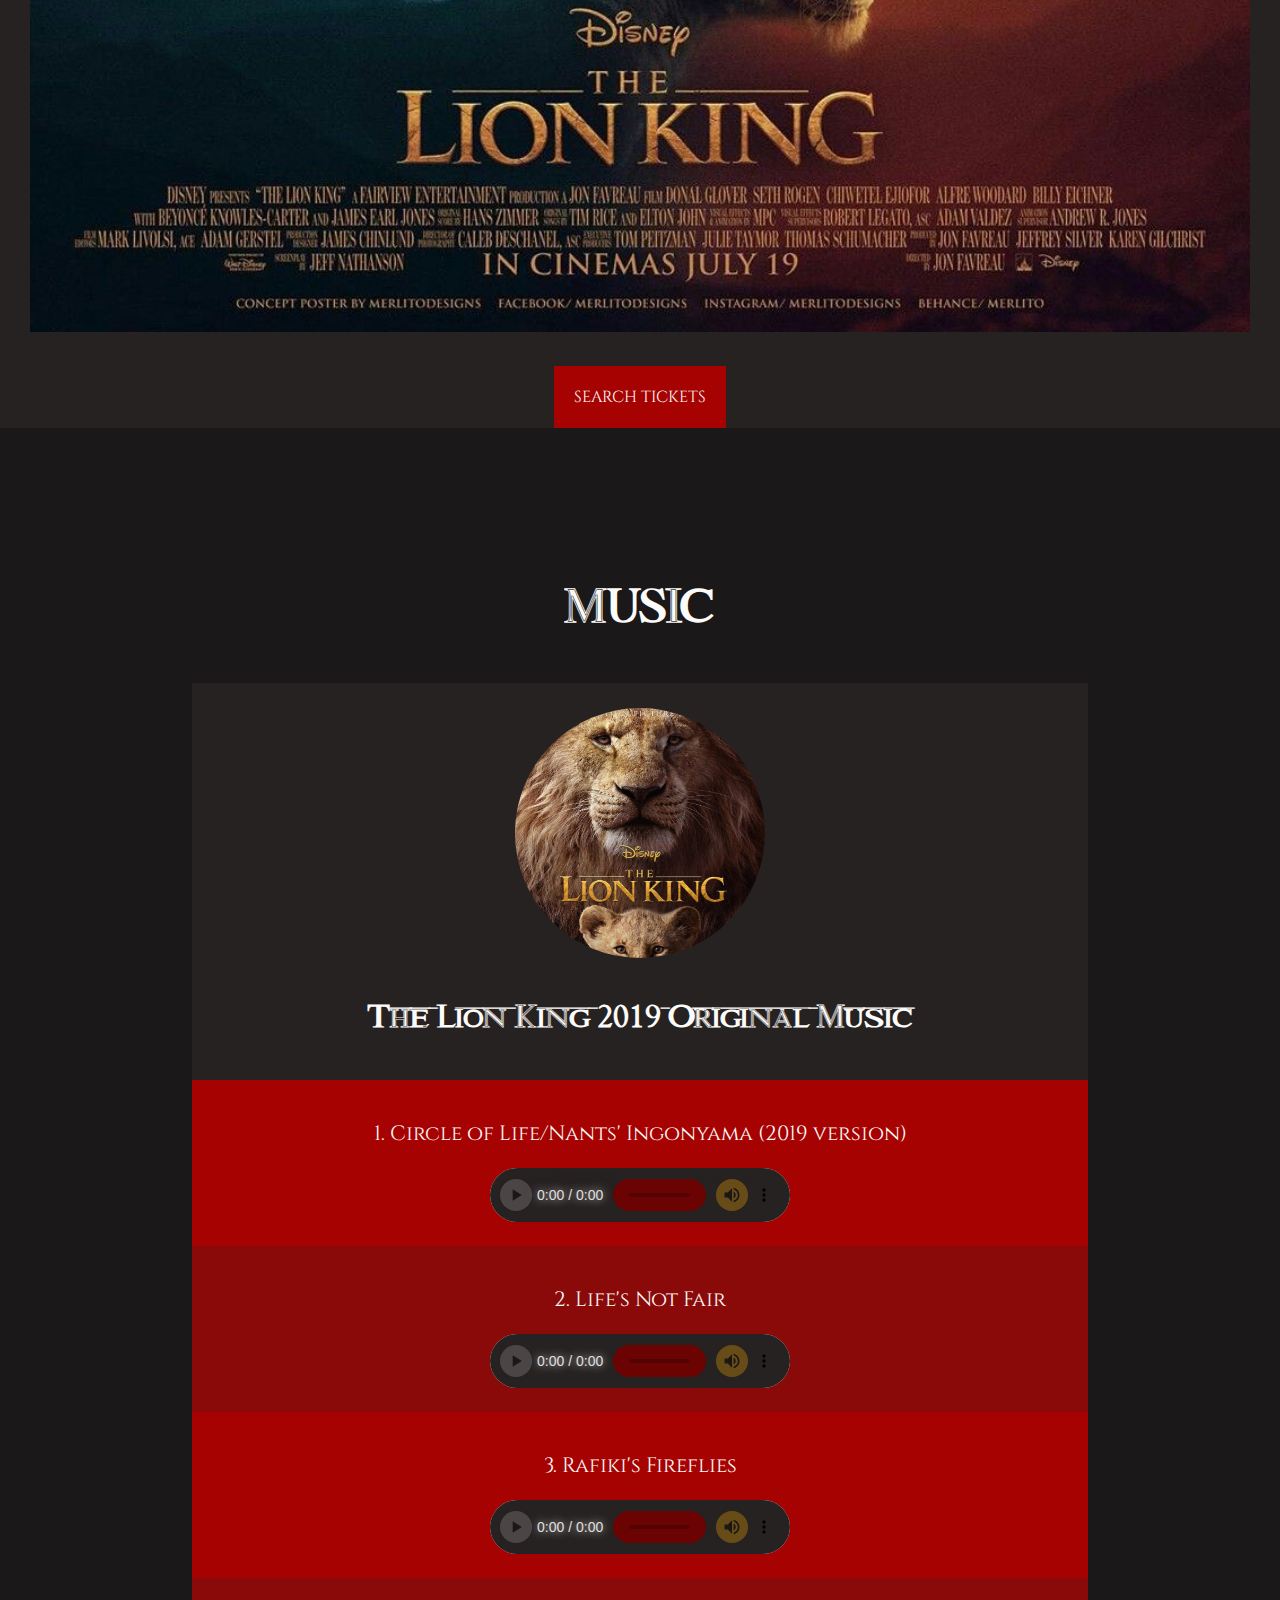
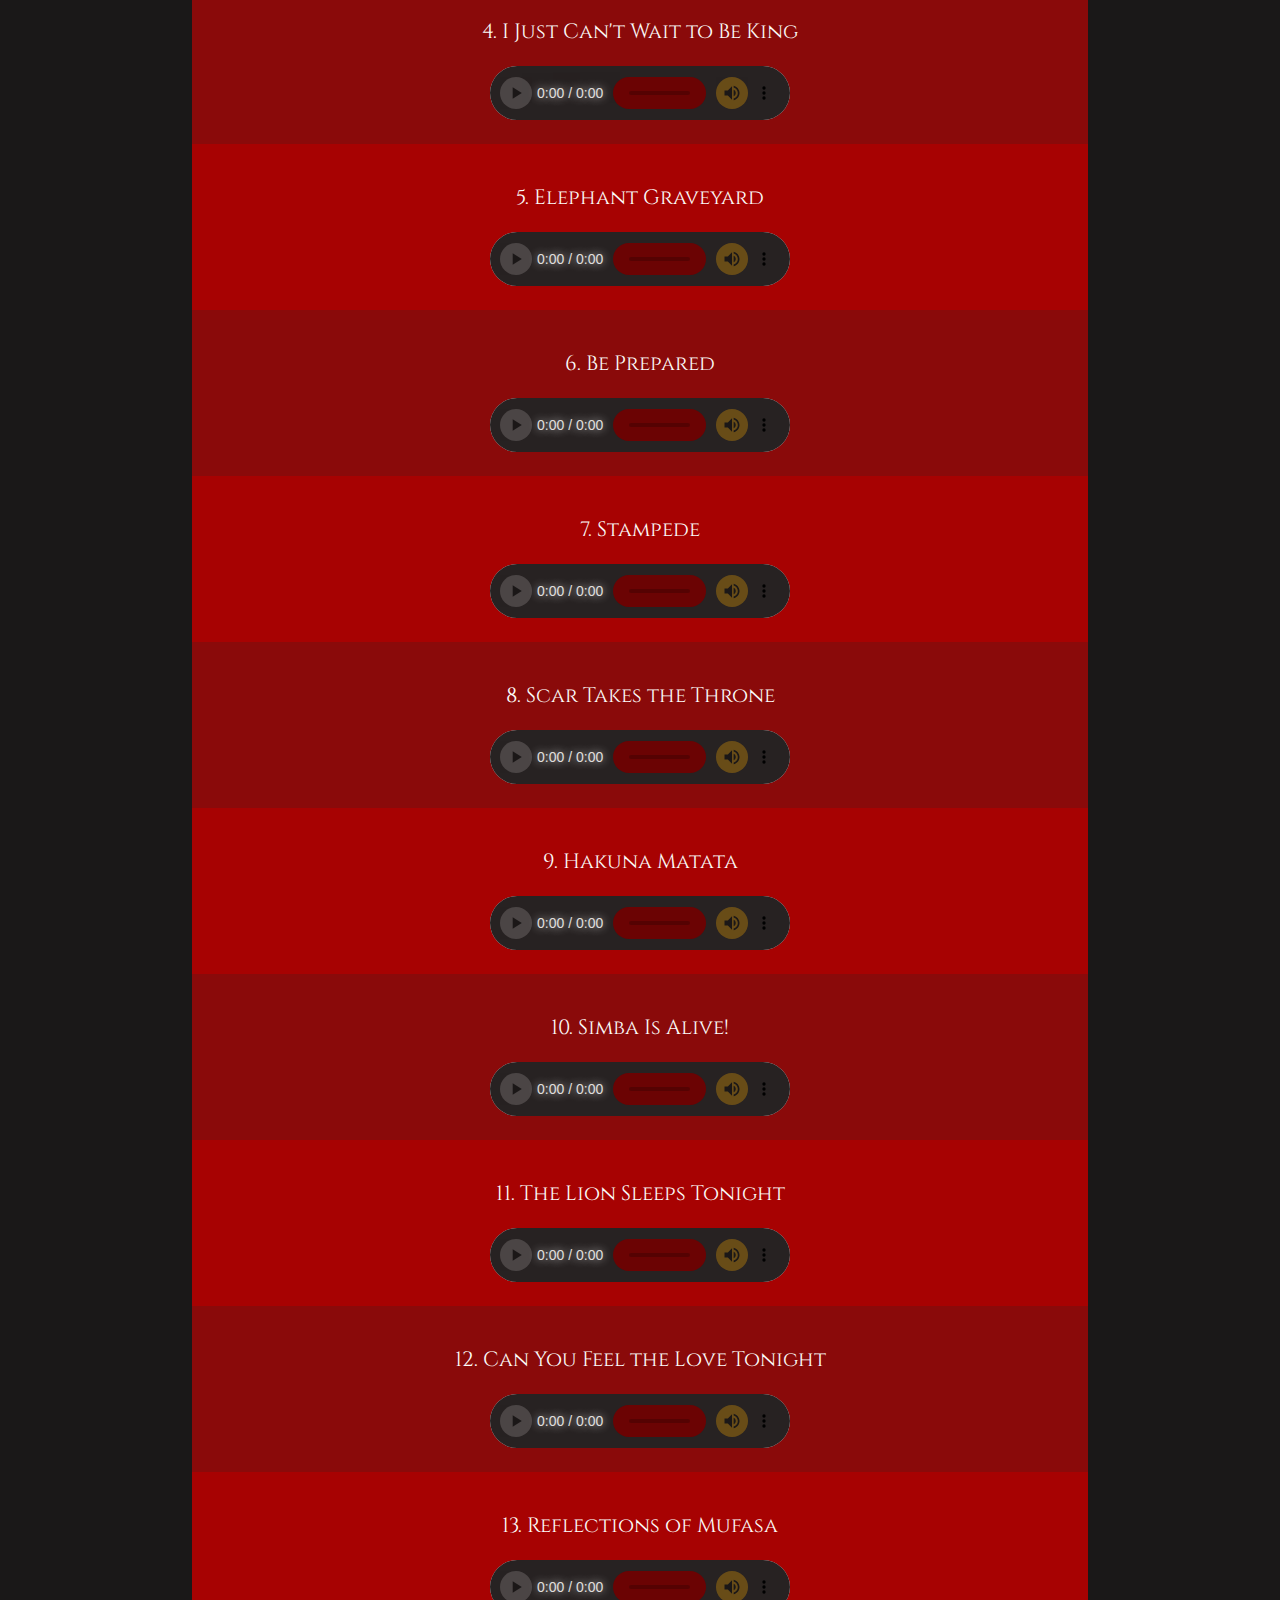
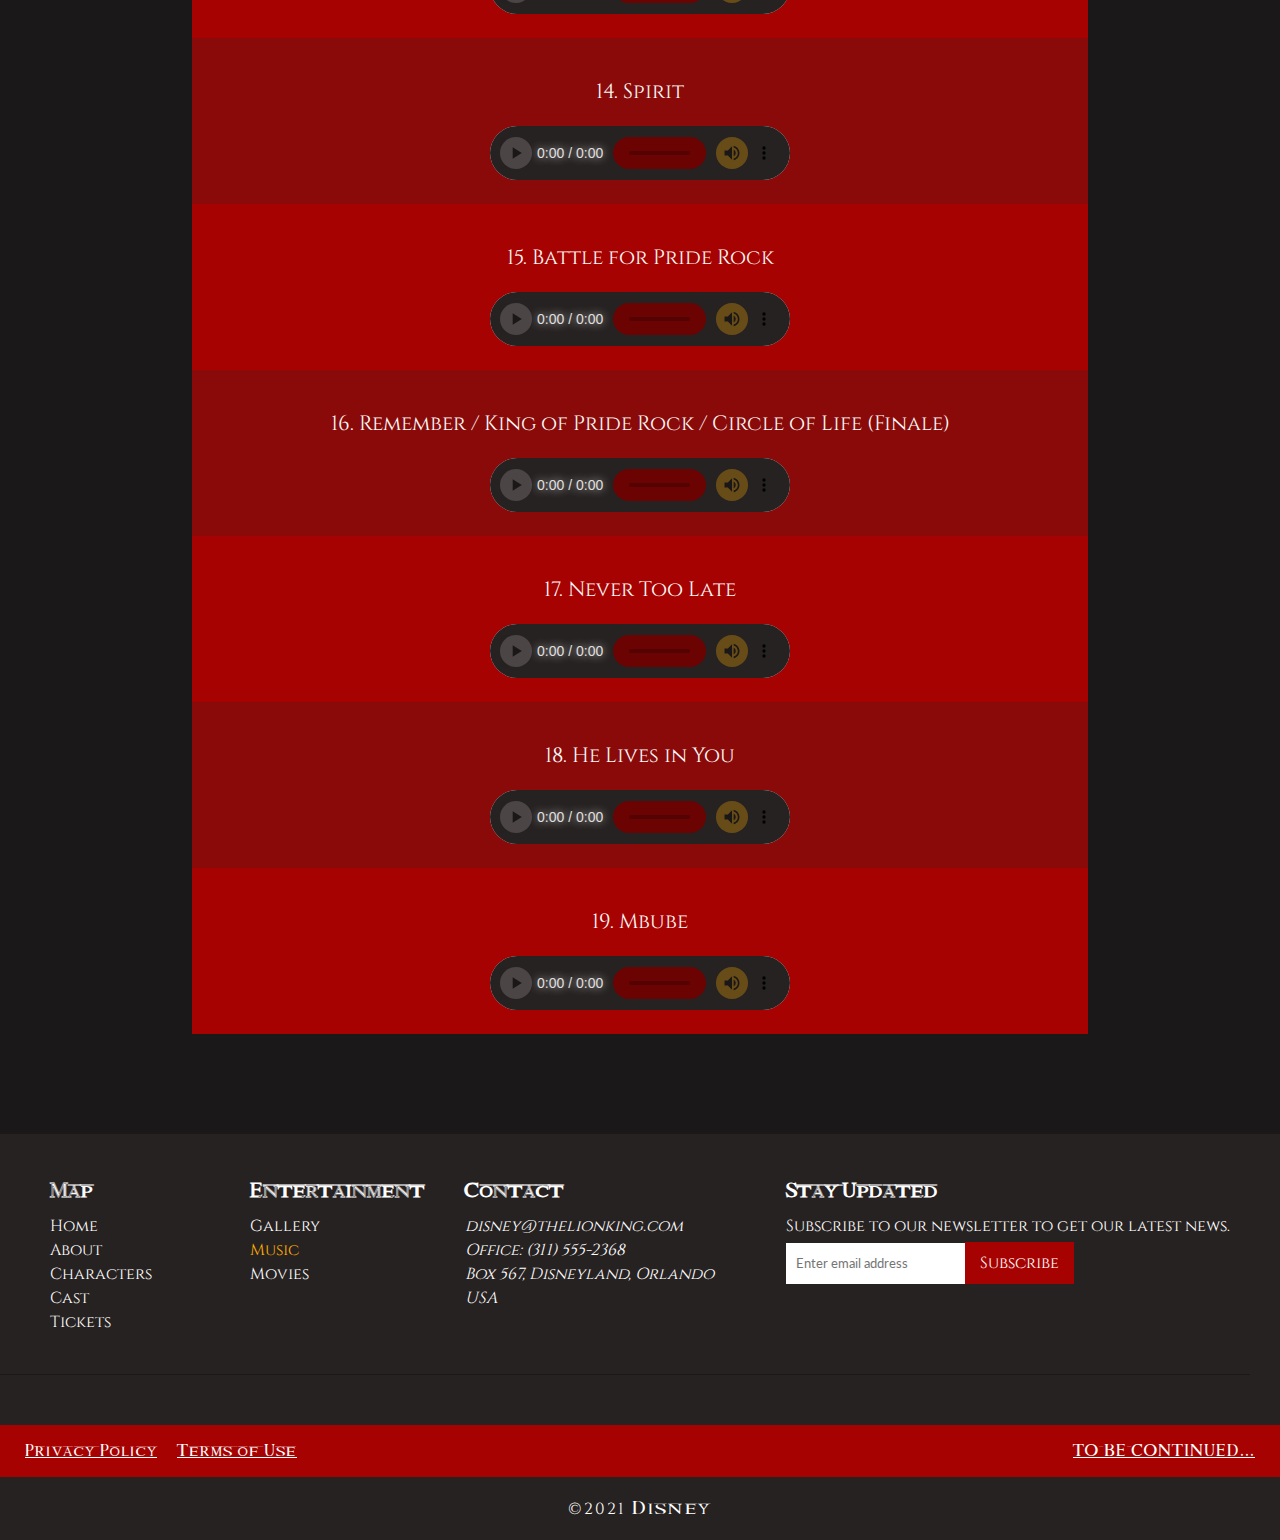
<file: music.html>
<!DOCTYPE html>
<html lang="en">
<head>
  <meta charset="UTF-8">
  <meta http-equiv="X-UA-Compatible" content="IE=edge">
  <meta name="viewport" content="width=device-width, initial-scale=1.0">
  <meta name="keywords" content="the lion king, lions, kings, simba, nala, scar, mufasa, timon, pumba">
  <meta name="description" content="The Lion King World">
  <!--bootstrap-->
  <link href="https://cdn.jsdelivr.net/npm/bootstrap@5.1.3/dist/css/bootstrap.min.css" rel="stylesheet" integrity="sha384-1BmE4kWBq78iYhFldvKuhfTAU6auU8tT94WrHftjDbrCEXSU1oBoqyl2QvZ6jIW3" crossorigin="anonymous">
  <link rel="stylesheet" href="css/main.css"/>
  <link rel="stylesheet" href="css/music.css"/>
  <!--bootstrap-->
  <link href="https://cdn.jsdelivr.net/npm/bootstrap@5.1.3/dist/css/bootstrap.min.css" rel="stylesheet" integrity="sha384-1BmE4kWBq78iYhFldvKuhfTAU6auU8tT94WrHftjDbrCEXSU1oBoqyl2QvZ6jIW3" crossorigin="anonymous">
  <!--font awesome-->
  <link rel="stylesheet" href="https://pro.fontawesome.com/releases/v5.10.0/css/all.css" integrity="sha384-AYmEC3Yw5cVb3ZcuHtOA93w35dYTsvhLPVnYs9eStHfGJvOvKxVfELGroGkvsg+p" crossorigin="anonymous"/>
  <title>The Lion King - Music</title>
</head>
<body id="bg">

<!--NAVBAR-->
<nav class="navbar navbar-expand-lg navbar-dark sticky-top">
    <div class="container-fluid mt-2 mb-2">
      <a class="navbar-brand" href="index.html">The Lion King</a>
      <button class="navbar-toggler" type="button" data-bs-toggle="collapse" data-bs-target="#navbarNavDropdown" aria-controls="navbarNavDropdown" aria-expanded="false" aria-label="Toggle navigation">
        <span class="navbar-toggler-icon"></span>
      </button>
      <div class="collapse navbar-collapse" id="navbarNavDropdown">
        <ul class="navbar-nav">
          <li class="nav-item">
            <a class="nav-link text-light" aria-current="page" href="index.html">Home</a>
          </li>
          <li class="nav-item">
            <a class="nav-link text-light" href="about.html">About</a>
          </li>
          <li class="nav-item">
            <a class="nav-link text-light" href="characters.html">Characters</a>
          </li>
          <li class="nav-item">
            <a class="nav-link text-light" href="cast.html">Cast</a>
          </li>
          <li class="nav-item">
            <a class="nav-link text-light" data-bs-toggle="modal" data-bs-target="#staticBackdrop">Tickets</a>
          </li>
          <li class="nav-item dropdown">
            <a class="nav-link dropdown-toggle text-light" href="#" id="navbarDropdownMenuLink" role="button" data-bs-toggle="dropdown" aria-expanded="false">
              More
            </a>
            <ul class="dropdown-menu mt-2" aria-labelledby="navbarDropdownMenuLink">
              <li><a class="dropdown-item text-light bg-transparent" href="gallery.html">Gallery</a></li>
              <li><a class="dropdown-item bg-transparent" id="active" href="music.html">Music</a></li>
              <li><a class="dropdown-item text-light bg-transparent" href="movies.html">Movies</a></li>
              <!--<li><a class="dropdown-item text-light bg-transparent" href="#">Store</a></li>-->
            </ul>
          </li>
        </ul>
      </div>
    </div>
  </nav>

<!-- Modal -->
<div class="modal fade" id="staticBackdrop" data-bs-backdrop="static" data-bs-keyboard="false" tabindex="-1" aria-labelledby="staticBackdropLabel" aria-hidden="true">
  <div class="modal-dialog">
    <div class="modal-content">
      <div class="modal-header">
        <h5 class="modal-title" id="staticBackdropLabel">The Lion King Tickets</h5>
        <button type="button" class="btn-close bg-light" data-bs-dismiss="modal" aria-label="Close"></button>
      </div>
      <div class="modal-body">
          <div class="ticket-card">
              <h1 class="title">GET THE TICKETS TO THE MOVIE</h1>
              <p class="subtitle">The legend returns July 19</p>
              <p class="text">
                  Buy a few tickets and get the discount of 20%! 
              </p>
              <img class="poster-movie-img" src="img/photos/poster.jpeg" alt="movie poster">
              <button class="btn-search-tickets">SEARCH TICKETS</button>
          </div>
      </div>
    </div>
  </div>
</div>


<!--title-->
<section>
    <h1 class="title-music">MUSIC</h1>
</section>  

<!--music player-->
<div class="music-list">
   <!--img-->
   <div class="wrapper-intro">
     <img class="soundtrack-img" src="img/photos/music.jpg" alt="soundtrack" >
     <h2 class="subtitle-music">The Lion King 2019 Original Music</h2>
   </div>
        <ol type="1" class="list-player">
        <div class="box-one">
          <li class="song">Circle of Life/Nants' Ingonyama (2019 version)</li>
          <audio src="https://www.zapsplat.com/wp-content/uploads/2015/sound-effects-61905/zapsplat_multimedia_alert_chime_short_musical_notification_cute_child_like_001_64918.mp3?_=1" controls></audio>
         </div> 
        
         <div class="box-two">
            <li class="song">Life's Not Fair</li>
            <audio src="https://www.zapsplat.com/wp-content/uploads/2015/sound-effects-61905/zapsplat_multimedia_alert_chime_short_musical_notification_cute_child_like_001_64918.mp3?_=1" controls></audio>
           </div> 

           <div class="box-one">
            <li class="song">Rafiki's Fireflies</li>
            <audio src="https://www.zapsplat.com/wp-content/uploads/2015/sound-effects-61905/zapsplat_multimedia_alert_chime_short_musical_notification_cute_child_like_001_64918.mp3?_=1" controls></audio>
           </div> 
        
           <div class="box-two">
            <li class="song">I Just Can't Wait to Be King</li>
            <audio src="https://www.zapsplat.com/wp-content/uploads/2015/sound-effects-61905/zapsplat_multimedia_alert_chime_short_musical_notification_cute_child_like_001_64918.mp3?_=1" controls></audio>
           </div> 
          
           <div class="box-one">
            <li class="song">Elephant Graveyard</li>
            <audio src="https://www.zapsplat.com/wp-content/uploads/2015/sound-effects-61905/zapsplat_multimedia_alert_chime_short_musical_notification_cute_child_like_001_64918.mp3?_=1" controls></audio>
           </div> 
           
           <div class="box-two">
            <li class="song">Be Prepared</li>
            <audio src="https://www.zapsplat.com/wp-content/uploads/2015/sound-effects-61905/zapsplat_multimedia_alert_chime_short_musical_notification_cute_child_like_001_64918.mp3?_=1" controls></audio>
           </div> 
         
           <div class="box-one">
            <li class="song">Stampede</li>
            <audio src="https://www.zapsplat.com/wp-content/uploads/2015/sound-effects-61905/zapsplat_multimedia_alert_chime_short_musical_notification_cute_child_like_001_64918.mp3?_=1" controls></audio>
           </div> 
           
           <div class="box-two">
            <li class="song">Scar Takes the Throne</li>
            <audio src="https://www.zapsplat.com/wp-content/uploads/2015/sound-effects-61905/zapsplat_multimedia_alert_chime_short_musical_notification_cute_child_like_001_64918.mp3?_=1" controls></audio>
           </div> 

           <div class="box-one">
            <li class="song">Hakuna Matata</li>
            <audio src="https://www.zapsplat.com/wp-content/uploads/2015/sound-effects-61905/zapsplat_multimedia_alert_chime_short_musical_notification_cute_child_like_001_64918.mp3?_=1" controls></audio>
           </div> 

           <div class="box-two">
            <li class="song">Simba Is Alive!</li>
            <audio src="https://www.zapsplat.com/wp-content/uploads/2015/sound-effects-61905/zapsplat_multimedia_alert_chime_short_musical_notification_cute_child_like_001_64918.mp3?_=1" controls></audio>
           </div> 

           <div class="box-one">
            <li class="song">The Lion Sleeps Tonight</li>
            <audio src="https://www.zapsplat.com/wp-content/uploads/2015/sound-effects-61905/zapsplat_multimedia_alert_chime_short_musical_notification_cute_child_like_001_64918.mp3?_=1" controls></audio>
           </div> 

           <div class="box-two">
            <li class="song">Can You Feel the Love Tonight</li>
            <audio src="https://www.zapsplat.com/wp-content/uploads/2015/sound-effects-61905/zapsplat_multimedia_alert_chime_short_musical_notification_cute_child_like_001_64918.mp3?_=1" controls></audio>
           </div> 

           <div class="box-one">
            <li class="song">Reflections of Mufasa</li>
            <audio src="https://www.zapsplat.com/wp-content/uploads/2015/sound-effects-61905/zapsplat_multimedia_alert_chime_short_musical_notification_cute_child_like_001_64918.mp3?_=1" controls></audio>
           </div> 

           <div class="box-two">
            <li class="song">Spirit</li>
            <audio src="https://www.zapsplat.com/wp-content/uploads/2015/sound-effects-61905/zapsplat_multimedia_alert_chime_short_musical_notification_cute_child_like_001_64918.mp3?_=1" controls></audio>
           </div> 

           <div class="box-one">
            <li class="song">Battle for Pride Rock</li>
            <audio src="https://www.zapsplat.com/wp-content/uploads/2015/sound-effects-61905/zapsplat_multimedia_alert_chime_short_musical_notification_cute_child_like_001_64918.mp3?_=1" controls></audio>
           </div> 

           <div class="box-two">
            <li class="song">Remember / King of Pride Rock / Circle of Life (Finale)</li>
            <audio src="https://www.zapsplat.com/wp-content/uploads/2015/sound-effects-61905/zapsplat_multimedia_alert_chime_short_musical_notification_cute_child_like_001_64918.mp3?_=1" controls></audio>
           </div> 

           <div class="box-one">
            <li class="song">Never Too Late</li>
            <audio src="https://www.zapsplat.com/wp-content/uploads/2015/sound-effects-61905/zapsplat_multimedia_alert_chime_short_musical_notification_cute_child_like_001_64918.mp3?_=1" controls></audio>
           </div> 

           <div class="box-two">
            <li class="song">He Lives in You</li>
            <audio src="https://www.zapsplat.com/wp-content/uploads/2015/sound-effects-61905/zapsplat_multimedia_alert_chime_short_musical_notification_cute_child_like_001_64918.mp3?_=1" controls></audio>
           </div> 

           <div class="box-one">
            <li class="song">Mbube</li>
            <audio src="https://www.zapsplat.com/wp-content/uploads/2015/sound-effects-61905/zapsplat_multimedia_alert_chime_short_musical_notification_cute_child_like_001_64918.mp3?_=1" controls></audio>
           </div> 
        </ol>
    </div>




<!--FOOTER-->    
   <!--flexbox-->   
    <div class="footer-container">
        <footer>
            <!--main footer-->
            <section class="footer">
                <div class="footer-item">
                    <h2 class="footer-title">
                        Map
                    </h2>
                    <ul class="item-list">
                        <li><a href="index.html">Home</a></li>
                        <li><a href="about.html">About</a></li>
                        <li><a href="characters.html">Characters</a></li>
                        <li><a href="cast.html">Cast</a></li>
                        <li><a href="#" data-bs-toggle="modal" data-bs-target="#staticBackdrop">Tickets</a></li>
                    </ul>
                </div>
                <div class="footer-item">
                    <h2 class="footer-title">
                        Entertainment
                    </h2>
                    <ul class="item-list">
                        <li><a href="gallery.html">Gallery</a></li>
                        <li><a href="music.html" class="active">Music</a></li>
                        <li><a href="movies.html">Movies</a></li>
                        <!--<li class="underline"><a href="">The Lion King Store</a></li>-->
                    </ul>
                </div>
                <div class="footer-item">
                    <h2 class="footer-title">
                        Contact
                    </h2>
                    <ul class="item-list">
                        <address>
                         <li><a href="mailto:jim@rock.com">disney@thelionking.com</a><br></li>
                         <li><a href="tel:+13115552368">Office: (311) 555-2368</a></li>
                         <li>Box 567, Disneyland, Orlando</li>
                         <li>USA</li>
                        </address>
                    </ul>
                </div>
                <div class="footer-item">
                    <h2 class="footer-title">Stay Updated</h2>
                    <p class="footer-subtitle">Subscribe to our newsletter to get our latest news.</p>
                    <form>
                      <input type="email" name="email" placeholder="Enter email address">
                      <button class="btn-subscribe" type="button">Subscribe</button>
                    </form>
                  </div>
                </section>
  
                <!--footer social media icons-->
                <section class="footer-social-media">
                    <ul class="footer-social-media-list">
                        <li><a href="#"><i class="fab fa-instagram"></i></a></li>
                        <li><a href="#"><i class="fab fa-facebook"></i></a></li>
                        <li><a href="#"><i class="fab fa-twitter"></i></a></li>
                        <li><a href="#"><i class="fab fa-pinterest"></i></a></li>
                    </ul>
                </section>
  
                <!--footer legal-->
                <section class="footer-legal">
                    <ul class="footer-legal-list">
                        <li class="underline"><a href="privacy-policy.html">Privacy Policy</a></li>
                        <li class="underline"><a href="terms-of-use.html">Terms of Use</a></li>
                        <li class="underline"><a href="#">TO BE CONTINUED...</a></li>
                    </ul>
                </section>  
                <!--footer disney logo-->
                <section class="footer-logo">
                    <ul class="footer-logo-disney">
                        <li class="copy-logo">&copy;2021&nbsp<small class="logo">Disney</small></li>
                    </ul>
                </section>
        </footer>
    </div>
    <script src="https://cdn.jsdelivr.net/npm/@popperjs/core@2.10.2/dist/umd/popper.min.js" integrity="sha384-7+zCNj/IqJ95wo16oMtfsKbZ9ccEh31eOz1HGyDuCQ6wgnyJNSYdrPa03rtR1zdB" crossorigin="anonymous"></script>
    <script src="https://cdn.jsdelivr.net/npm/bootstrap@5.1.3/dist/js/bootstrap.min.js" integrity="sha384-QJHtvGhmr9XOIpI6YVutG+2QOK9T+ZnN4kzFN1RtK3zEFEIsxhlmWl5/YESvpZ13" crossorigin="anonymous"></script>
</body>
</html>
</file>
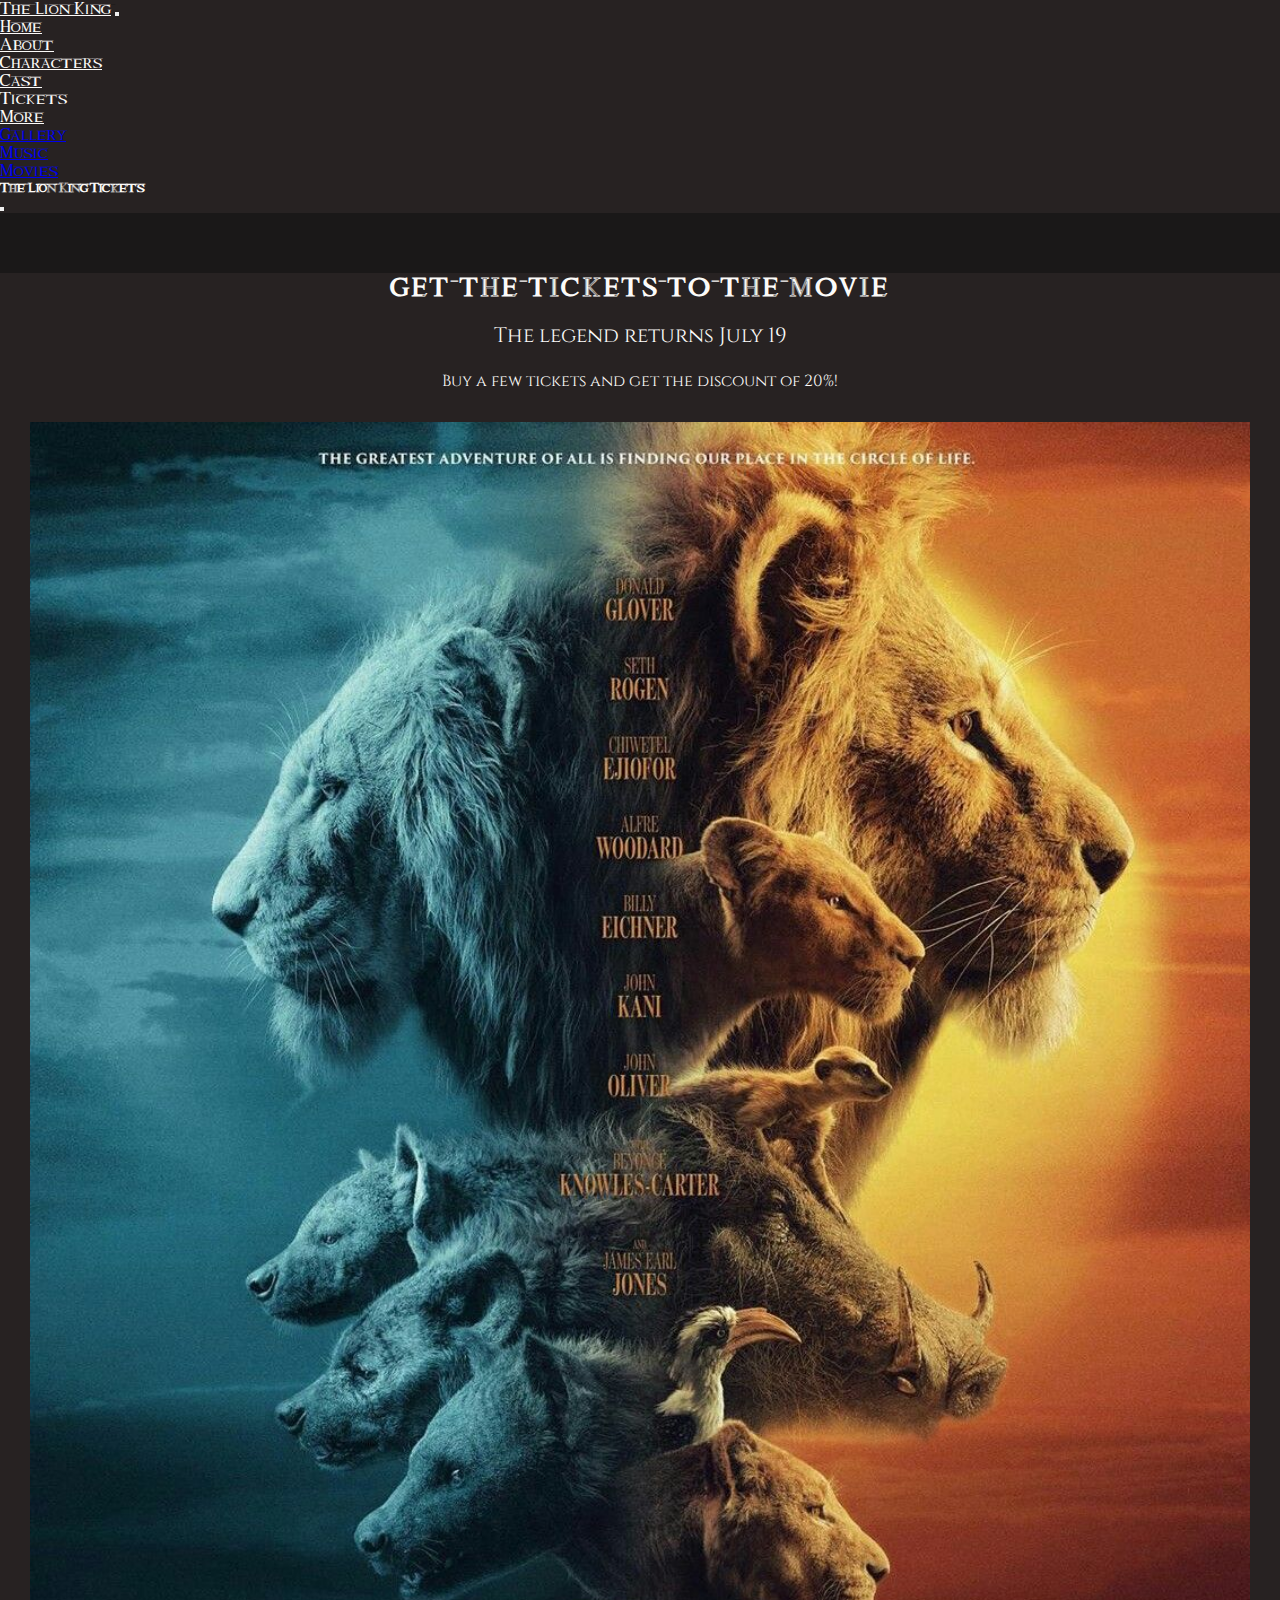
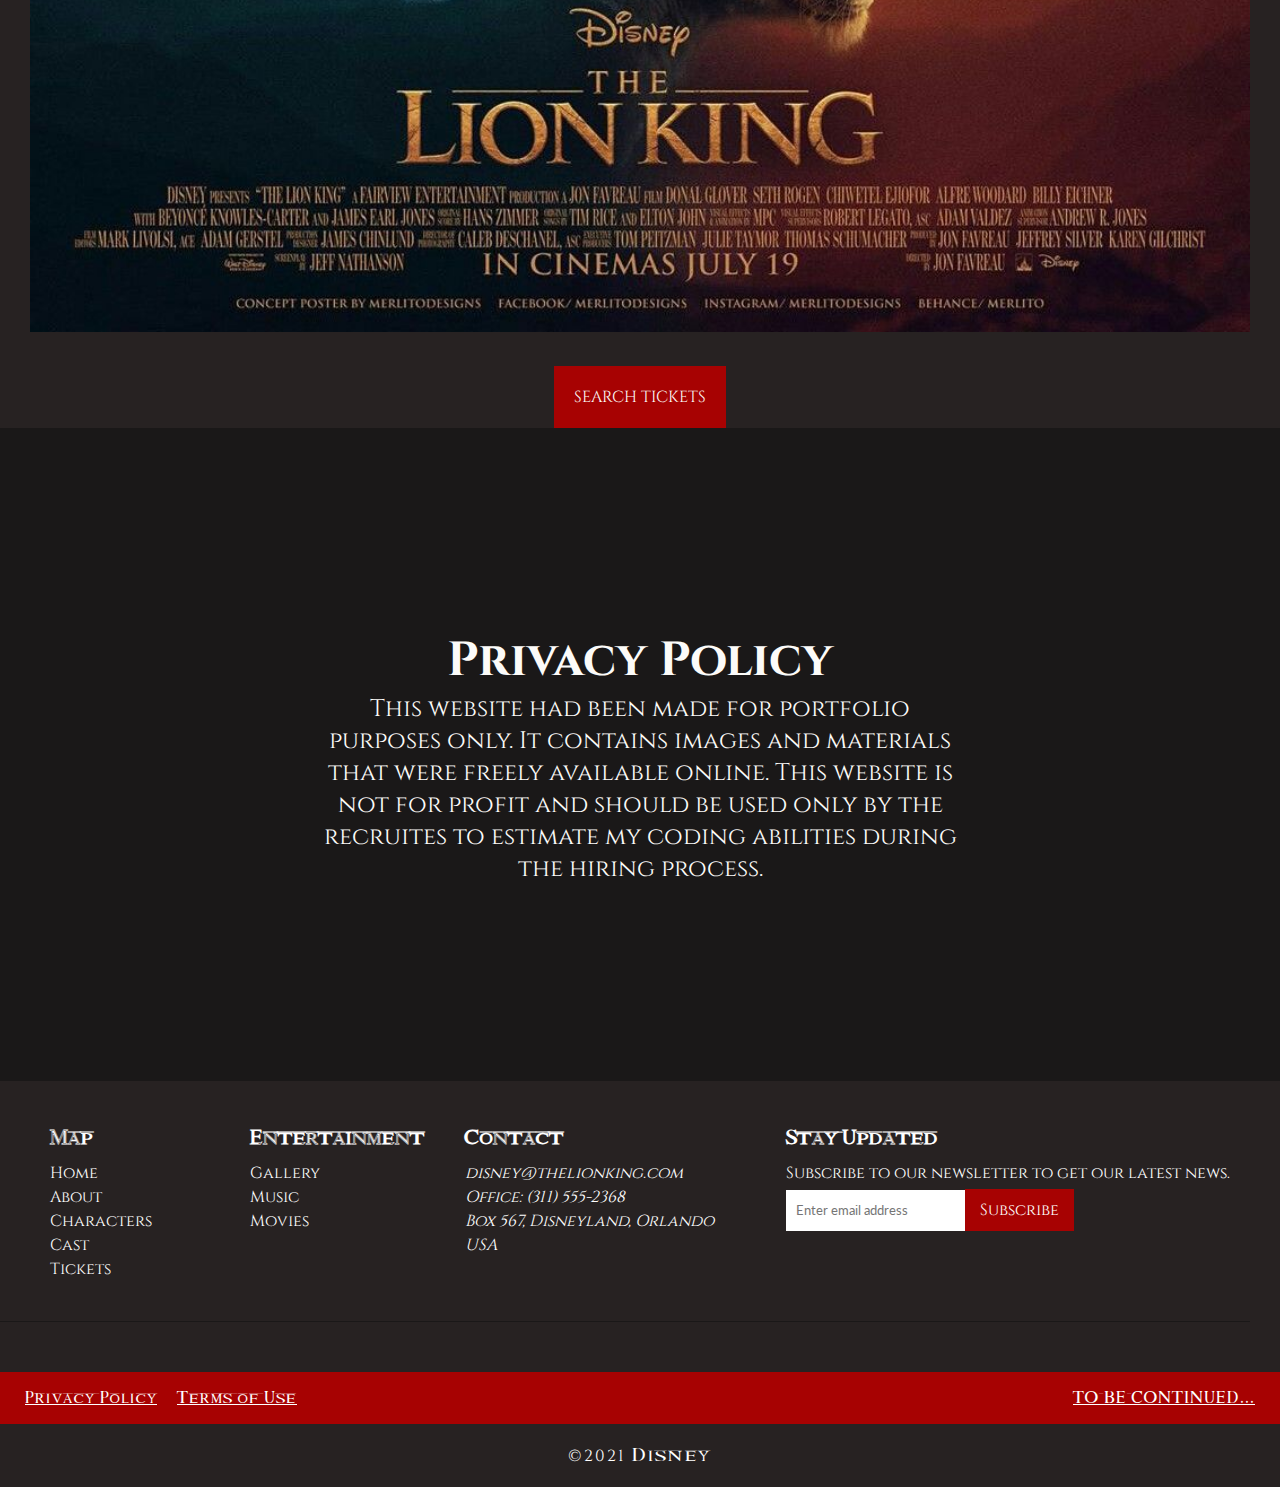
<file: privacy-policy.html>
<!DOCTYPE html>
<html lang="en">
<head>
    <meta charset="UTF-8">
    <meta http-equiv="X-UA-Compatible" content="IE=edge">
    <meta name="viewport" content="width=device-width, initial-scale=1.0">
    <title>Privacy Policy</title>
    <!--bootstrap-->
    <link href="https://cdn.jsdelivr.net/npm/bootstrap@5.1.3/dist/css/bootstrap.min.css" rel="stylesheet" integrity="sha384-1BmE4kWBq78iYhFldvKuhfTAU6auU8tT94WrHftjDbrCEXSU1oBoqyl2QvZ6jIW3" crossorigin="anonymous">
    <link href="css/main.css" rel="stylesheet" />
    <link href="css/law.css" rel="stylesheet" />
    <!--bootstrap-->
    <link href="https://cdn.jsdelivr.net/npm/bootstrap@5.1.3/dist/css/bootstrap.min.css" rel="stylesheet" integrity="sha384-1BmE4kWBq78iYhFldvKuhfTAU6auU8tT94WrHftjDbrCEXSU1oBoqyl2QvZ6jIW3" crossorigin="anonymous">
    <!--font awesome-->
    <link rel="stylesheet" href="https://pro.fontawesome.com/releases/v5.10.0/css/all.css" integrity="sha384-AYmEC3Yw5cVb3ZcuHtOA93w35dYTsvhLPVnYs9eStHfGJvOvKxVfELGroGkvsg+p" crossorigin="anonymous"/>
</head>
<body id="bg">

<!--NAVBAR-->
<nav class="navbar navbar-expand-lg navbar-dark sticky-top">
    <div class="container-fluid mt-2 mb-2">
      <a class="navbar-brand" href="index.html">The Lion King</a>
      <button class="navbar-toggler" type="button" data-bs-toggle="collapse" data-bs-target="#navbarNavDropdown" aria-controls="navbarNavDropdown" aria-expanded="false" aria-label="Toggle navigation">
        <span class="navbar-toggler-icon"></span>
      </button>
      <div class="collapse navbar-collapse" id="navbarNavDropdown">
        <ul class="navbar-nav">
          <li class="nav-item">
            <a class="nav-link text-light" aria-current="page" href="index.html">Home</a>
          </li>
          <li class="nav-item">
            <a class="nav-link text-ligh" href="about.html">About</a>
          </li>
          <li class="nav-item">
            <a class="nav-link text-light" href="characters.html">Characters</a>
          </li>
          <li class="nav-item">
            <a class="nav-link text-light" href="cast.html">Cast</a>
          </li>
          <li class="nav-item">
            <a class="nav-link text-light" data-bs-toggle="modal" data-bs-target="#staticBackdrop">Tickets</a>
          </li>
          <li class="nav-item dropdown">
            <a class="nav-link dropdown-toggle text-light" href="#" id="navbarDropdownMenuLink" role="button" data-bs-toggle="dropdown" aria-expanded="false">
              More
            </a>
            <ul class="dropdown-menu mt-2" aria-labelledby="navbarDropdownMenuLink">
              <li><a class="dropdown-item text-light bg-transparent" href="gallery.html">Gallery</a></li>
              <li><a class="dropdown-item text-light bg-transparent" href="music.html">Music</a></li>
              <li><a class="dropdown-item text-light bg-transparent" href="movies.html">Movies</a></li>
              <!--<li><a class="dropdown-item text-light bg-transparent" href="#">Store</a></li>-->
            </ul>
          </li>
        </ul>
      </div>
    </div>
  </nav>

<!-- Modal -->
<div class="modal fade" id="staticBackdrop" data-bs-backdrop="static" data-bs-keyboard="false" tabindex="-1" aria-labelledby="staticBackdropLabel" aria-hidden="true">
    <div class="modal-dialog">
      <div class="modal-content">
        <div class="modal-header">
          <h5 class="modal-title" id="staticBackdropLabel">The Lion King Tickets</h5>
          <button type="button" class="btn-close bg-light" data-bs-dismiss="modal" aria-label="Close"></button>
        </div>
        <div class="modal-body">
            <div class="ticket-card">
                <h1 class="title">GET THE TICKETS TO THE MOVIE</h1>
                <p class="subtitle">The legend returns July 19</p>
                <p class="text">
                    Buy a few tickets and get the discount of 20%! 
                </p>
                <img class="poster-movie-img" src="img/photos/poster.jpeg" alt="movie poster">
                <button class="btn-search-tickets">SEARCH TICKETS</button>
            </div>
        </div>
      </div>
    </div>
  </div>

    <!--DISPLAY-->
    <section class="display">
        <div class="container-display">
            <h1 class="display-title">Privacy Policy</h1>
            <p class="display-text">
                This website had been made for portfolio purposes only. It contains images and materials that were freely available online. This website is not for profit and should be used only by the recruites to estimate my coding abilities during the hiring process. 
            </p>
        </div>
    </section>


    <!--FOOTER-->    
    <!--flexbox-->   
    <div class="footer-container" style="margin-top: -4px;">
        <footer>
            <!--main footer-->
            <section class="footer">
                <div class="footer-item">
                    <h2 class="footer-title">
                        Map
                    </h2>
                    <ul class="item-list">
                        <li><a href="index.html">Home</a></li>
                        <li><a href="about.html">About</a></li>
                        <li><a href="characters.html">Characters</a></li>
                        <li><a href="cast.html">Cast</a></li>
                        <li><a href="#" data-bs-toggle="modal" data-bs-target="#staticBackdrop">Tickets</a></li>
                    </ul>
                </div>
                <div class="footer-item">
                    <h2 class="footer-title">
                        Entertainment
                    </h2>
                    <ul class="item-list">
                        <li><a href="gallery.html">Gallery</a></li>
                        <li><a href="music.html">Music</a></li>
                        <li><a href="movies.html">Movies</a></li>
                        <!--<li class="underline"><a href="">The Lion King Store</a></li>-->
                    </ul>
                </div>
                <div class="footer-item">
                    <h2 class="footer-title">
                        Contact
                    </h2>
                    <ul class="item-list">
                        <address>
                         <li><a href="mailto:jim@rock.com">disney@thelionking.com</a><br></li>
                         <li><a href="tel:+13115552368">Office: (311) 555-2368</a></li>
                         <li>Box 567, Disneyland, Orlando</li>
                         <li>USA</li>
                        </address>
                    </ul>
                </div>
                <div class="footer-item">
                    <h2 class="footer-title">Stay Updated</h2>
                    <p class="footer-subtitle">Subscribe to our newsletter to get our latest news.</p>
                    <form>
                      <input type="email" name="email" placeholder="Enter email address">
                      <button class="btn-subscribe" type="button">Subscribe</button>
                    </form>
                  </div>
                </section>
  
                <!--footer social media icons-->
                <section class="footer-social-media">
                    <ul class="footer-social-media-list">
                        <li><a href="#"><i class="fab fa-instagram"></i></a></li>
                        <li><a href="#"><i class="fab fa-facebook"></i></a></li>
                        <li><a href="#"><i class="fab fa-twitter"></i></a></li>
                        <li><a href="#"><i class="fab fa-pinterest"></i></a></li>
                    </ul>
                </section>
  
                <!--footer legal-->
                <section class="footer-legal">
                    <ul class="footer-legal-list">
                        <li class="underline"><a href="privacy-policy.html" class="active">Privacy Policy</a></li>
                        <li class="underline"><a href="terms-of-use.html">Terms of Use</a></li>
                        <li class="underline"><a href="#">TO BE CONTINUED...</a></li>
                    </ul>
                </section>  
                <!--footer disney logo-->
                <section class="footer-logo">
                    <ul class="footer-logo-disney">
                        <li class="copy-logo">&copy;2021&nbsp<small class="logo">Disney</small></li>
                    </ul>
                </section>
        </footer>
      </div>

      <script src="https://cdn.jsdelivr.net/npm/@popperjs/core@2.10.2/dist/umd/popper.min.js" integrity="sha384-7+zCNj/IqJ95wo16oMtfsKbZ9ccEh31eOz1HGyDuCQ6wgnyJNSYdrPa03rtR1zdB" crossorigin="anonymous"></script>
      <script src="https://cdn.jsdelivr.net/npm/bootstrap@5.1.3/dist/js/bootstrap.min.js" integrity="sha384-QJHtvGhmr9XOIpI6YVutG+2QOK9T+ZnN4kzFN1RtK3zEFEIsxhlmWl5/YESvpZ13" crossorigin="anonymous"></script>
</body>
</html>
</file>
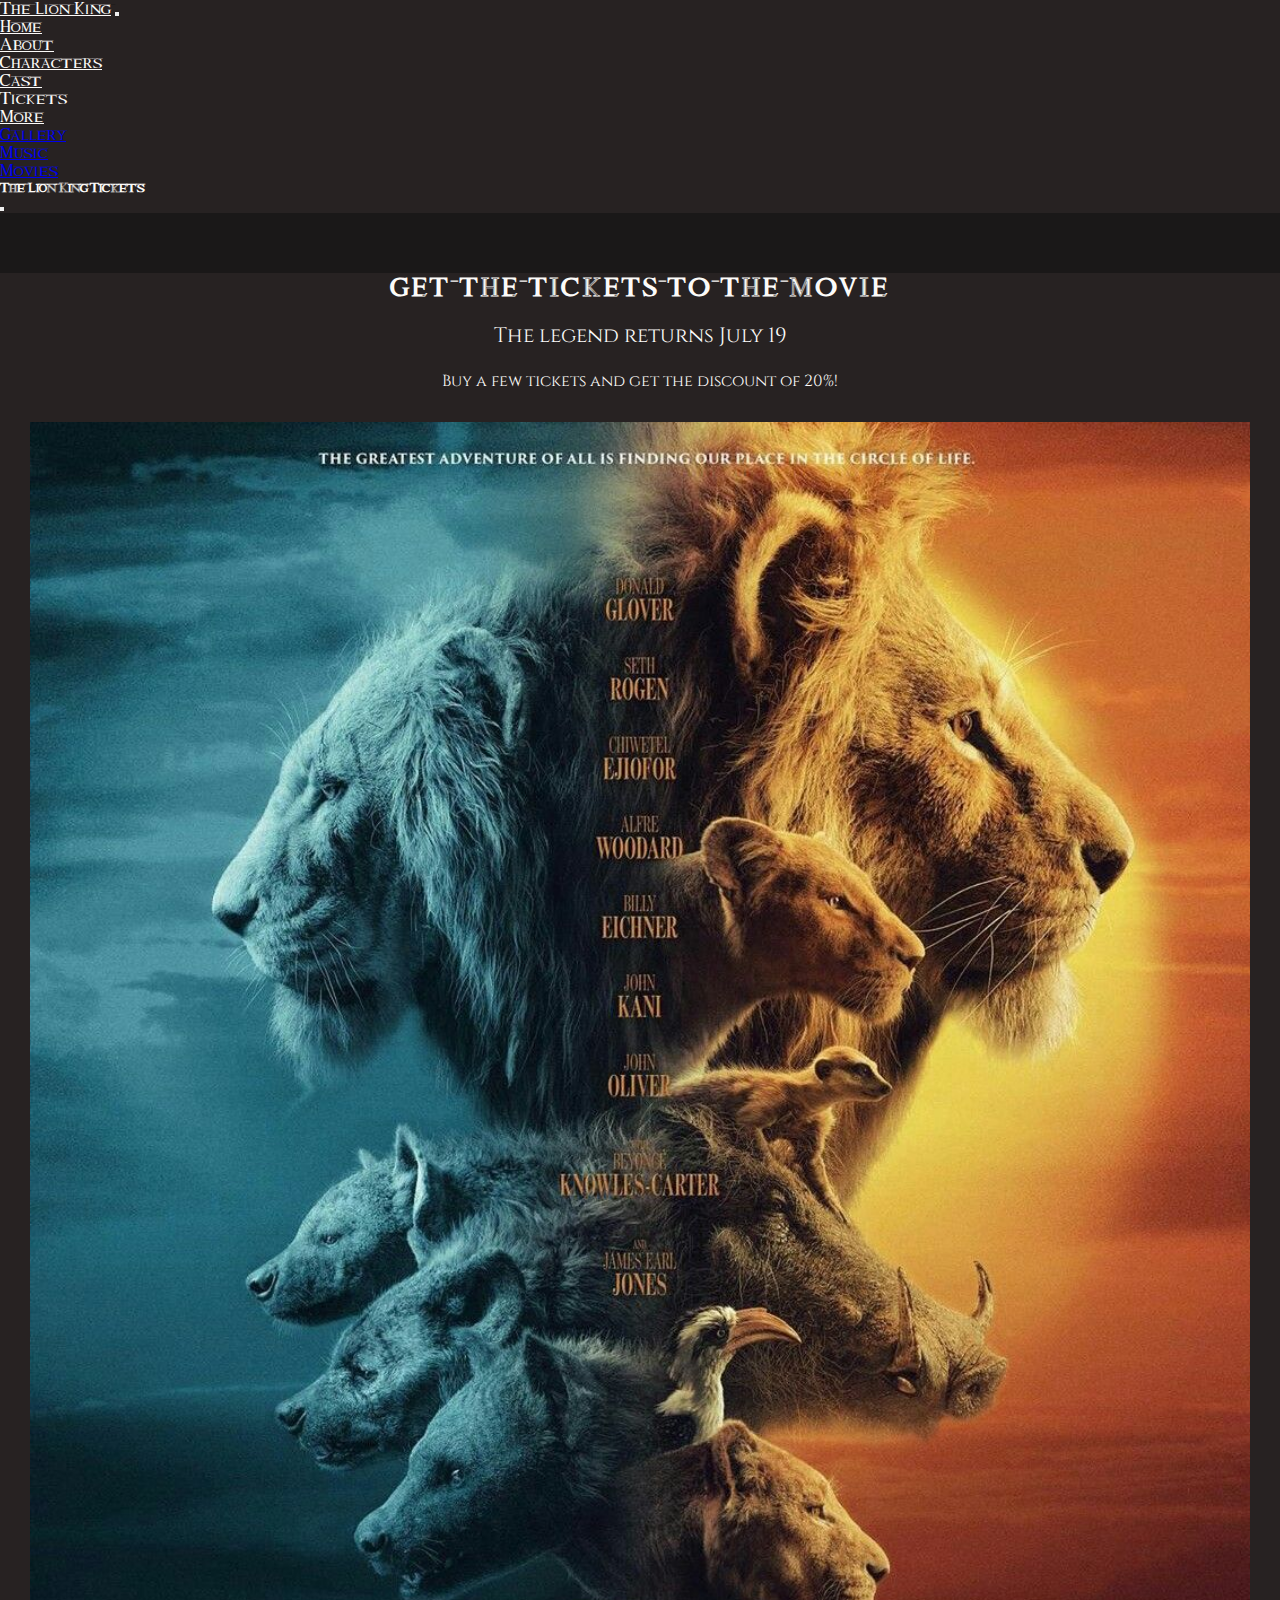
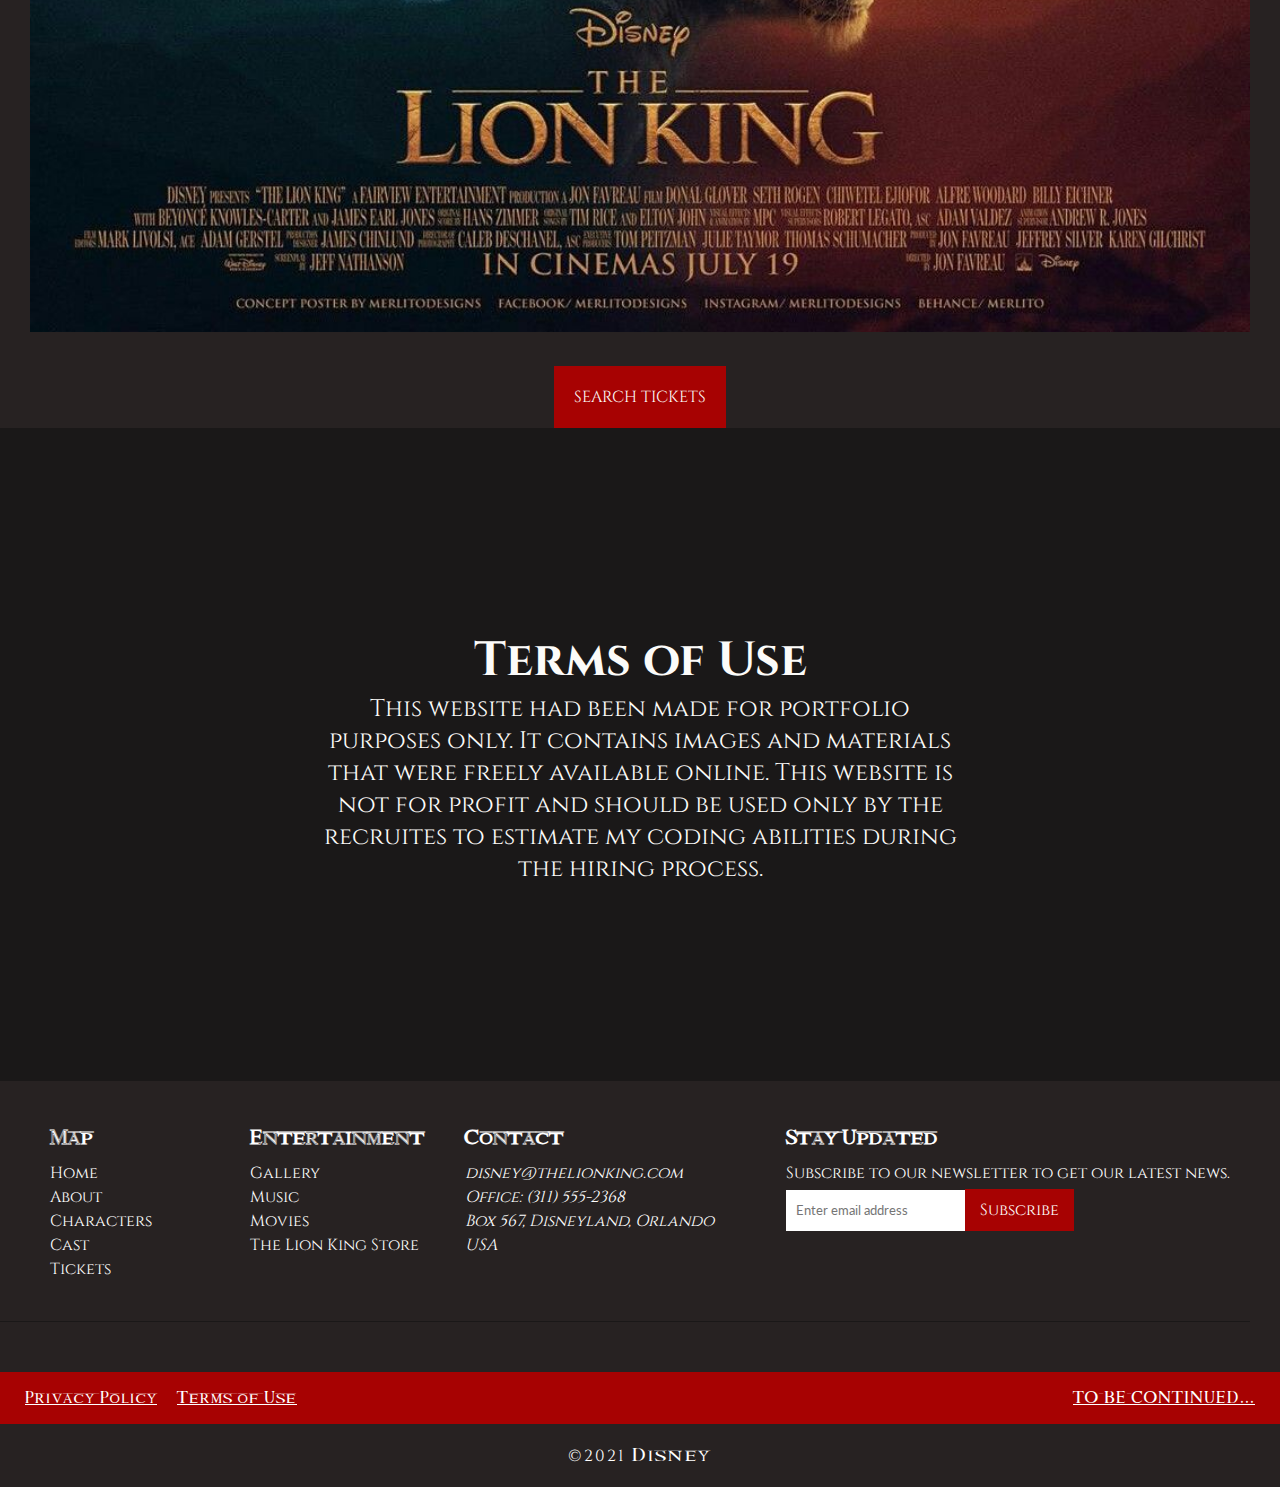
<file: terms-of-use.html>
<!DOCTYPE html>
<html lang="en">
<head>
    <meta charset="UTF-8">
    <meta http-equiv="X-UA-Compatible" content="IE=edge">
    <meta name="viewport" content="width=device-width, initial-scale=1.0">
    <title>Terms of Use</title>
    <!--bootstrap-->
    <link href="https://cdn.jsdelivr.net/npm/bootstrap@5.1.3/dist/css/bootstrap.min.css" rel="stylesheet" integrity="sha384-1BmE4kWBq78iYhFldvKuhfTAU6auU8tT94WrHftjDbrCEXSU1oBoqyl2QvZ6jIW3" crossorigin="anonymous">
    <link href="css/main.css" rel="stylesheet" />
    <link href="css/law.css" rel="stylesheet" />
    <!--bootstrap-->
    <link href="https://cdn.jsdelivr.net/npm/bootstrap@5.1.3/dist/css/bootstrap.min.css" rel="stylesheet" integrity="sha384-1BmE4kWBq78iYhFldvKuhfTAU6auU8tT94WrHftjDbrCEXSU1oBoqyl2QvZ6jIW3" crossorigin="anonymous">
    <!--font awesome-->
    <link rel="stylesheet" href="https://pro.fontawesome.com/releases/v5.10.0/css/all.css" integrity="sha384-AYmEC3Yw5cVb3ZcuHtOA93w35dYTsvhLPVnYs9eStHfGJvOvKxVfELGroGkvsg+p" crossorigin="anonymous"/>
</head>
<body id="bg">

<!--NAVBAR-->
<nav class="navbar navbar-expand-lg navbar-dark sticky-top">
    <div class="container-fluid mt-2 mb-2">
      <a class="navbar-brand" href="index.html">The Lion King</a>
      <button class="navbar-toggler" type="button" data-bs-toggle="collapse" data-bs-target="#navbarNavDropdown" aria-controls="navbarNavDropdown" aria-expanded="false" aria-label="Toggle navigation">
        <span class="navbar-toggler-icon"></span>
      </button>
      <div class="collapse navbar-collapse" id="navbarNavDropdown">
        <ul class="navbar-nav">
          <li class="nav-item">
            <a class="nav-link text-light" aria-current="page" href="index.html">Home</a>
          </li>
          <li class="nav-item">
            <a class="nav-link text-light" href="about.html">About</a>
          </li>
          <li class="nav-item">
            <a class="nav-link text-light" href="characters.html">Characters</a>
          </li>
          <li class="nav-item">
            <a class="nav-link text-light" href="cast.html">Cast</a>
          </li>
          <li class="nav-item">
            <a class="nav-link text-light" data-bs-toggle="modal" data-bs-target="#staticBackdrop">Tickets</a>
          </li>
          <li class="nav-item dropdown">
            <a class="nav-link dropdown-toggle text-light" href="#" id="navbarDropdownMenuLink" role="button" data-bs-toggle="dropdown" aria-expanded="false">
              More
            </a>
            <ul class="dropdown-menu mt-2" aria-labelledby="navbarDropdownMenuLink">
              <li><a class="dropdown-item text-light bg-transparent" href="gallery.html">Gallery</a></li>
              <li><a class="dropdown-item text-light bg-transparent" href="music.html">Music</a></li>
              <li><a class="dropdown-item text-light bg-transparent" href="movies.html">Movies</a></li>
              <!--<li><a class="dropdown-item text-light bg-transparent" href="#">Store</a></li>-->
            </ul>
          </li>
        </ul>
      </div>
    </div>
  </nav>

<!-- Modal -->
<div class="modal fade" id="staticBackdrop" data-bs-backdrop="static" data-bs-keyboard="false" tabindex="-1" aria-labelledby="staticBackdropLabel" aria-hidden="true">
    <div class="modal-dialog">
      <div class="modal-content">
        <div class="modal-header">
          <h5 class="modal-title" id="staticBackdropLabel">The Lion King Tickets</h5>
          <button type="button" class="btn-close bg-light" data-bs-dismiss="modal" aria-label="Close"></button>
        </div>
        <div class="modal-body">
            <div class="ticket-card">
                <h1 class="title">GET THE TICKETS TO THE MOVIE</h1>
                <p class="subtitle">The legend returns July 19</p>
                <p class="text">
                    Buy a few tickets and get the discount of 20%! 
                </p>
                <img class="poster-movie-img" src="img/photos/poster.jpeg" alt="movie poster">
                <button class="btn-search-tickets">SEARCH TICKETS</button>
            </div>
        </div>
      </div>
    </div>
  </div>

    <!--DISPLAY-->
    <section class="display">
        <div class="container-display">
            <h1 class="display-title">Terms of Use</h1>
            <p class="display-text">
                This website had been made for portfolio purposes only. It contains images and materials that were freely available online. This website is not for profit and should be used only by the recruites to estimate my coding abilities during the hiring process. 
            </p>
        </div>
    </section>


    <!--FOOTER-->    
    <!--flexbox-->   
    <div class="footer-container" style="margin-top: -4px;">
        <footer>
            <!--main footer-->
            <section class="footer">
                <div class="footer-item">
                    <h2 class="footer-title">
                        Map
                    </h2>
                    <ul class="item-list">
                        <li><a href="index.html">Home</a></li>
                        <li><a href="about.html">About</a></li>
                        <li><a href="characters.html">Characters</a></li>
                        <li><a href="cast.html">Cast</a></li>
                        <li><a href="#" data-bs-toggle="modal" data-bs-target="#staticBackdrop">Tickets</a></li>
                    </ul>
                </div>
                <div class="footer-item">
                    <h2 class="footer-title">
                        Entertainment
                    </h2>
                    <ul class="item-list">
                        <li><a href="gallery.html">Gallery</a></li>
                        <li><a href="music.html">Music</a></li>
                        <li><a href="movies.html">Movies</a></li>
                        <li><a href="#">The Lion King Store</a></li>
                    </ul>
                </div>
                <div class="footer-item">
                    <h2 class="footer-title">
                        Contact
                    </h2>
                    <ul class="item-list">
                        <address>
                         <li><a href="mailto:jim@rock.com">disney@thelionking.com</a><br></li>
                         <li><a href="tel:+13115552368">Office: (311) 555-2368</a></li>
                         <li>Box 567, Disneyland, Orlando</li>
                         <li>USA</li>
                        </address>
                    </ul>
                </div>
                <div class="footer-item">
                    <h2 class="footer-title">Stay Updated</h2>
                    <p class="footer-subtitle">Subscribe to our newsletter to get our latest news.</p>
                    <form>
                      <input type="email" name="email" placeholder="Enter email address">
                      <button class="btn-subscribe" type="button">Subscribe</button>
                    </form>
                  </div>
                </section>
  
                <!--footer social media icons-->
                <section class="footer-social-media">
                    <ul class="footer-social-media-list">
                        <li><a href="#"><i class="fab fa-instagram"></i></a></li>
                        <li><a href="#"><i class="fab fa-facebook"></i></a></li>
                        <li><a href="#"><i class="fab fa-twitter"></i></a></li>
                        <li><a href="#"><i class="fab fa-pinterest"></i></a></li>
                    </ul>
                </section>
  
                <!--footer legal-->
                <section class="footer-legal">
                    <ul class="footer-legal-list">
                        <li class="underline"><a href="privacy-policy.html" class="active">Privacy Policy</a></li>
                        <li class="underline"><a href="terms-of-use.html">Terms of Use</a></li>
                        <li class="underline"><a href="#">TO BE CONTINUED...</a></li>
                    </ul>
                </section>  
                <!--footer disney logo-->
                <section class="footer-logo">
                    <ul class="footer-logo-disney">
                        <li class="copy-logo">&copy;2021&nbsp<small class="logo">Disney</small></li>
                    </ul>
                </section>
        </footer>
      </div>

      <script src="https://cdn.jsdelivr.net/npm/@popperjs/core@2.10.2/dist/umd/popper.min.js" integrity="sha384-7+zCNj/IqJ95wo16oMtfsKbZ9ccEh31eOz1HGyDuCQ6wgnyJNSYdrPa03rtR1zdB" crossorigin="anonymous"></script>
      <script src="https://cdn.jsdelivr.net/npm/bootstrap@5.1.3/dist/js/bootstrap.min.js" integrity="sha384-QJHtvGhmr9XOIpI6YVutG+2QOK9T+ZnN4kzFN1RtK3zEFEIsxhlmWl5/YESvpZ13" crossorigin="anonymous"></script>
</body>
</html>
</file>
<file: css/main.css>
/********** FONTS **********/

@import url("https://fonts.googleapis.com/css2?family=Cinzel+Decorative:wght@400;700&family=Cinzel:wght@500&family=Marcellus+SC&display=swap");
@import url("https://fonts.googleapis.com/css2?family=Lato:wght@300;400&display=swap");
@import url('https://fonts.googleapis.com/css2?family=Poppins:wght@200;300;400;500;600;700&display=swap');

/* 
font-family: 'Cinzel', serif;
font-family: 'Cinzel Decorative', cursive;
font-family: 'Marcellus SC', serif;
font-family: 'Lato', sans-serif;
*/

/* local fonts */

@font-face {
  font-family: "Waltograph";
  font-family: "Lion King";
  src: url("fonts/waltograph.regular.otf");
  src: url("fonts/waltograph.ui-bold.ttf");
  src: url("fonts/lion_king.ttf");
}

/********** BASIC RESET **********/

* {
  /* - Universal selector that matches any html tag: div, body, button, all of them */
  margin: 0;
  padding: 0;
  box-sizing: border-box;
}

/********** COLORS **********/

:root {
  --black-smoke: #1a1818;
  --black-city-smoke: #272222;
  --heart-red: #a70202;
  --bloody-red: #8a0a0a;
  --dirty-red: #6b0303;
  --mandarin: #ffae00;
  --polar-bear: #fcfbf9;
  --grey-passion: #9e9797;
  --dirty-grey: #332f2f;
}

#bg {
  background-color: var(--black-smoke);
}

/********** NAVBAR **********/

.navbar {
  font-family: "Lion King";
  background-color: var(--black-city-smoke);
}

.navbar-brand {
  color: var(--polar-bear);
}

.navbar-nav > .nav-item > .nav-link {
  color: var(--polar-bear);
}

.navbar-nav > li > .dropdown-menu {
  background-color: var(--black-city-smoke);
  color: var(--polar-bear);
  border: none;
}

.dropdown-menu > ul > li > a  {
  color: var(--polar-bear);
}

#active {
  color: var(--mandarin);
}


/********** MODAL TICKETS **********/

.modal-body, .modal-header {
  background-color: var(--black-city-smoke);
}

.modal-title {
  color: var(--polar-bear);
  font-family: 'Lion King';
}

.ticket-card {
  margin-top: 60px;
  text-align: center;
  color: var(--polar-bear);
}

.title {
  font-family: "Lion King";
  letter-spacing: 3px;
  font-size: 2.5rem;
}

.subtitle {
  margin-top: 20px;
  font-family: "Cinzel";
  font-size: 1.5rem;
}

.text {
  margin-top: 20px;
  font-size: 1.2rem;
  font-family: "Cinzel";
}

.poster-movie-img {
  width: 100%;
  height: 0 auto;
  padding: 30px;
}

.btn-search-tickets {
  border: none;
  padding: 20px 20px;
  background-color: var(--heart-red);
  color: var(--polar-bear);
  font-family: "Cinzel";
  font-size: 1.2rem;
}

.btn-search-tickets:hover {
  background-color: rgba(255, 0, 0, 0.623);
}

/********** FOOTER **********/

footer {
  background-color: #272222;
  color: #fff;
}

.footer {
  line-height: 1.5;
  padding: 20px 29.6px;
  display: flex;
  flex-wrap: wrap; /* flex-wrap property will let the footer wrap into multiple rows based on the viewport size. */
}

.footer-title {
  color: #fff;
  font-family: "Lion King";
  font-size: 1.3rem;
  padding-bottom: 8px;
}

footer a {
  text-decoration: none;
  color: #fff;
}

.item-list {
  font-size: 1rem;
  list-style: none;
  padding-left: 0;
  font-family: 'Cinzel', serif;
}

.item-list li a:hover {
  text-decoration: none;
  color: var(--mandarin);
}

.item-list li a.active {
  color: var(--mandarin);
}

.social-media-title {
  text-align: center;
  font-family: "Lion King";
  font-size: 1rem;
  letter-spacing: 2px;
  margin-bottom: 10px;
}

/* social-media */

.fa-instagram,
.fa-facebook,
.fa-pinterest,
.fa-twitter {
  font-size: 2rem;
}

.fa-instagram:hover,
.fa-facebook:hover,
.fa-pinterest:hover,
.fa-twitter:hover {
  color: var(--heart-red);
}

.footer-item {
  padding: 20px; /* 1.25rem; */
  min-width: 200px; /* 12.5rem */
}

.footer .footer-item:nth-last-child(2) {
  flex: 1; /* pushes the item to the right */
}

/* newsletter form */

form {
  display: flex;
  flex-wrap: wrap;
}

input[type="email"] {
  font-family: "Lato", sans-serif;
  font-size: 0.8rem;
  border: 0;
  padding: 10px; /* 0.625rem; */
  margin-top: 5px; /* 0.3125rem; */
}

.btn-subscribe {
  font-family: "Cinzel";
  border: none;
  background-color: var(--heart-red);
  font-size: 1rem;
  color: #fff;
  cursor: pointer;
  border: 0;
  padding: 10px 15px; /* 0.625rem 0.9375rem; */
  margin-top: 4.5px; /* 0.3125rem; */
}

.footer-subtitle {
  font-family: "Cinzel";
  font-size: 1rem;
}

.footer-social-media {
  margin-right: 30px;
}

.footer-social-media-list {
  list-style: none;
  display: flex;
  justify-content: center;
  border-top: 1px var(--black-smoke) solid;
  padding-top: 20px;
}

.footer-social-media-list li {
  margin: 15px;
}

/* footer legal */

.footer-legal {
  padding: 15px;
  background-color: var(--heart-red);
  font-family: "Lion King";
  letter-spacing: 1px;
}

.footer-legal-list {
  list-style: none;
  width: 100%;
  display: flex;
  flex-wrap: wrap;
}

.footer-legal-list li {
  margin: 2px 10px;
  white-space: nowrap;
  font-size: 1rem;
}

.footer-legal-list .underline {
  text-decoration: underline;
}

.footer-legal-list .underline a:hover {
  color: rgb(236, 195, 9) !important;
}

/* footer logo */

.footer-logo-disney {
  background-color: var(--black-city-smoke);
  list-style-type: none;
  text-align: center;
  padding: 20px;
}

.footer-logo .logo {
  font-size: 1.2rem;
  font-family: "Lion King";
}

.copy-logo {
  font-family: "Cinzel";
  letter-spacing: 2px;
}

.footer-legal-list li:nth-last-child(2) {
  flex: 1; /* same as flex-grow: 1; */
  /* last child - puts the item to the right like float:right */
}

/********** RESPONSIVE VIEW ***********/

/********** BIG SCREEN ***********/

@media only screen and (max-width: 1366px) and (min-width: 1024px) {

  /* modal */

  .title {
    font-size: 1.6rem;
  }
  .subtitle {
    font-size: 1.3rem;
  }
  .text {
    font-size: 1rem;
  }

  .poster-movie-img {
    width: 100%;
    height: 0 auto;
  }

  .btn-search-tickets {
    font-size: 1rem;
  }
}

/********** MEDIUM SCREEN ***********/

@media only screen and (min-width: 768px) and (max-width: 1023px) {
  
  /* modal */

  .poster-movie-img {
    width: 90%;
    height: 0 auto;
  }

  .title {
    font-size: 1.4rem;
  }
  .subtitle {
    font-size: 1rem;
  }
  .text {
    font-size: 1rem;
  }
  .btn-search-tickets {
    font-size: 1rem;
  }
  .check-btn {
    margin-top: 5px;
  }
}

/********** SMALL SCREEN ***********/

@media only screen and (min-width: 375px) and (max-width: 765px) {

  /* modal */

  .title {
    font-size: 1.4rem;
  }

  .subtitle {
    font-size: 1.2rem;
  }

  .text {
    font-size: 1rem;
  }
  
  .btn-search-tickets {
    font-size: 1rem;
  }

  /* social-media */

  .fa-instagram,
  .fa-facebook,
  .fa-pinterest,
  .fa-twitter {
    font-size: 1.5rem;
  }

  /* input email */
  input[type="email"] {
    font-size: 0.8rem;
    padding: 9px; /* 0.625rem; */
  }

  /* button subscribe */

  input[type="submit"] {
    font-size: 0.8rem;
  }
 }
</file>
<file: css/home.css>
/*********** IMG **********/

.intro-img {
    width: 100%;
    height: 0 auto; /* makes img responsive on every screen size */
}
  
.container-img {
    position: relative;
}

.centered {
  position: absolute;
  top: 20%;
  left: 50%;
  transform: translate(-50%, -50%);
  font-size: 8rem;
  color: white;
  font-family: "Lion King";
  font-size: 6rem;
}

.centered-subtitle {
  position: absolute;
  top: 30%;
  left: 50%;
  transform: translate(-50%, -50%);
  font-size: 3rem;
  color: white;
  font-family: "Lion King";
}

.centered, .centered-subtitle {
  background-image: url("https://media.giphy.com/media/f9R6g4jpmcwuDBD8lN/giphy.gif");
  background-size: cover;
  color: transparent;
  background-clip: text;
  -moz-background-clip: text;
  -webkit-background-clip: text;
}


/********** LARGE SCREEN **********/

@media only screen and (min-width: 1366px) {

  iframe {
      border: 10px solid var(--black-city-smoke);
  }

  .video {
      width: 800px;
      height: 500px;
  }

  .title-movie {
      margin-bottom: 50px;
  }

  .subtitle-movie {
      font-size: 2rem;
      margin: 25px 25px;
  }
}

/********** MEDIUM SCREEN **********/

@media only screen and (min-width: 768px) and (max-width: 1023px) {

  .centered {
    font-size: 3.5rem;
   }
 
   .centered-subtitle {
     display: none;
   }
}

/********** SMALL SCREEN **********/

@media only screen and (min-width: 375px) and (max-width: 765px) {

  .centered {
   font-size: 1.75rem;
  }

  .centered-subtitle {
    display: none;
  }
}
</file>
<file: css/about.css>
.title {
  margin-top: -50px;
}
  
  /* ABOUT */
  /* section about */

  #about {
    padding: 20px;
  }

  .wrapper {
   margin-left: -30px;
  }

  .about > ul {
    display: grid;
    grid-template-columns: repeat(auto-fit, minmax(320px, 1fr));
    grid-gap: 1.5rem;
  }
  
  .about > ul > li {
    border: 2px solid var(--black-city-smoke);
    border-radius: .5rem;
    list-style-type: none;
  }

  .img-about {
    width: 100%;
    height: 100%;
}
  
  .about > ul > li > figure {
    max-height: 220px;
    overflow: hidden;
    border-top-left-radius: .5rem;
    border-top-right-radius: .5rem;
    position: relative;
  }
  
  .about > ul > li > figure > img {
    width: 100%;
  }
  
  .about > ul > li > figure > figcaption {
    position: absolute;
    bottom: 0;
    background-color: rgba(0,0,0,.7);
    width: 100%;
    font-family: 'Lion King';
    letter-spacing: 2px;
  }
  
  .about> ul > li > figure > figcaption > h3 {
    color: var(--polar-bear);
    padding: .75rem;
    font-size: 1.25rem;
  }
  
  .about > ul > li > p {
    line-height: 1.5;
    padding: 1rem .75rem;
    color: var(--polar-bear);
    font-family: 'Lato', sans-serif;
  }
  
  .about > ul > li > a {
    padding: .5rem 1rem;
    margin: .5rem;
}

.title-row {
  display: flex;
  align-items: center;
  justify-content: center;
  margin-top: 100px;
  font-family: 'Cinzel';
  font-size: 2.5rem;
  color: var(--polar-bear);
}

.about ul li .subtitle-about {
   font-family: 'Lion King';
   text-align: center;
   font-size: 1.6rem;
   margin-top: 30px;
}

.about ul li .text-about {
  text-align: left;
  font-size: 1.2rem;
}

.about ul li .text-timeline {
  text-align: left;
  font-size: 1.2rem;
}

/********* RESPONSIVE VIEW **********/

/********** SMALL SCREEN **********/

@media only screen and (min-width: 375px) and (max-width: 765px) { 

  .title-row {
    margin-top: 120px;
    font-size: 1.5rem;
}

  .about ul li .subtitle-about {
    font-size: 1.3rem;
  }

  .about ul li .text-about {
    font-size: 1rem;
 }

  .about ul li .text-timeline {
    font-size: 1rem;
 }

  .about> ul > li > figure > figcaption > h3 {
    font-size: 1.1rem;
  }
}
</file>
<file: css/cast.css>
body {
  background-color: var(--black-smoke);
}

/*********** IMG **********/

.img-cast {
    width: 100%;
    height: 100%;
}

/*********** CAROUSEL CAST **********/

#carousel-cast {
  margin-top: -1px;
  background-color: var(--black-smoke);
}

.carousel {
  background-color: var(--black-smoke);
}

.carousel-cast {
  width: 100%;
  overflow: hidden;
  position: static;
  border: 3px solid  var(--dirty-grey);
}

.images {
  display: flex;
  width: 100%;
}

.images img {
  width: 100%;
  transition: all 0.3s ease;
}

.images input {
  display: none;
}

.dots {
  display: flex;
  justify-content: center;
  margin: 30px;
}

.dots .label-dots {
  height: 18px;
  width: 18px;
  border-radius: 50%;
  border: 3px solid var(--heart-red);
  cursor: pointer;
  transition: all 0.3s ease;
  margin: 5px;
}

.dots .label-dots:hover {
  background: var(--heart-red);
}

#img1:checked ~ .cast-img--1 {
  margin-left: 0;
}

#img2:checked ~ .cast-img--2 {
  margin-left: -100%;
}

#img3:checked ~ .cast-img--3 {
  margin-left: -200%;
}

#img4:checked ~ .cast-img--4 {
  margin-left: -300%;
}

.dot-1:checked {
  background-color: var(--heart-red);
}

/********** CAROUSEL CAST CARDS **********/

.carousel {
 display: flex;
 justify-content: center;
 align-items: center;
 font-family: 'Poppins';
 color: var(--polar-bear);
}

.carousel::before{
  content: '';
  position: absolute;
  width: 100%;
  background: var(--black-smoke);
  clip-path: inset(47% 0 0 0);
  z-index: -1;
  height: 100%;
}

::selection {
  background:	var(--black-city-smoke);
  color: var(--polar-bear);
}

.carousel-container {
  max-width: 1150px;
  width: 100%;
  overflow: hidden;
}

.carousel-container .main-card {
  display: flex;
  justify-content: space-evenly;
  width: 200%;
  transition: 1s;
}

#two:checked ~ .main-card {
  margin-left: -100%;
}

.carousel-container .main-card .slider-cards {
  width: calc(100% / 2 - 10px);
  display: flex;
  flex-wrap: wrap;
  margin: 0 20px;
  justify-content: space-between;
}

.main-card .slider-cards .slider-card {
  width: calc(100% / 3 - 10px);
  background: var(--black-city-smoke);
  border-radius: 12px;
  padding: 30px;
  box-shadow: 0 5px 10px rgba(0, 0, 0, 0.25);
  transition: all 0.4s ease;
}

.main-card .slider-cards .slider-card:hover {
  transform: translateY(-15px);
}

.slider-cards .slider-card .slider-content {
  width: 100%;
  display: flex;
  flex-direction: column;
  justify-content: center;
  align-items: center;
  text-align: center;
}

.slider-cards .slider-card .slider-content .slider-img {
  height: 200px;
  width: 200px;
  border-radius: 50%;
  padding: 3px;
  background: var(--heart-red);
  margin-bottom: 14px;
}

.slider-card .slider-content .slider-img img {
  height: 100%;
  width: 100%;
  border: 3px solid var(--black-smoke);
  border-radius: 50%;
  object-fit: cover;
}

.slider-card .slider-content .name {
  color: var(--polar-bear);
  font-size: 1.2rem;
  font-weight: 500;
}

.slider-card .slider-content .character {
  font-size: 1.2rem;
  color: var(--heart-red);
}

.desc p {
  font-size: 1.1rem;
  color: var(--polar-bear);
}

 .carousel-container .slider-button {
  width: 100%;
  display: flex;
  justify-content: center;
  margin: 20px;
}
.slider-button label {
  height: 15px;
  width: 15px;
  border-radius: 20px;
  background: var(--heart-red);
  margin: 0 4px;
  cursor: pointer;
  transition: all 0.5s ease;
}
.slider-button label.active {
  width: 35px;
}
#one:checked ~ .slider-button .one {
  width: 35px;
}
#one:checked ~ .slider-button .two {
  width: 15px;
}
#two:checked ~ .slider-button .one {
  width: 15px;
}
#two:checked ~ .slider-button .two {
  width: 35px;
}
input[type="radio"] {
  display: none;
}

/*********** RESPONSIVE VIEW **********/

@media only screen and (min-width: 375px) and (max-width: 765px) {

   /* carousel cast card */

  .carousel-cast {
     margin-top: 80px;
   }

  .main-card .slider-cards .slider-card {
    margin: 20px 0 10px 0;
    width: calc(100% / 2 - 10px);
  }

  .slider-card .slider-content .name {
    color: var(--polar-bear);
    font-size: 1.1rem;
    font-weight: 500;
  }
  
  .slider-card .slider-content .character {
    font-size: 1rem;
    color: var(--heart-red);
  }
  
  .desc p {
    font-size: 0.9rem;
    color: var(--polar-bear);
  }
}

/* custom media query */

@media (max-width: 600px) {
  .main-card .slider-cards .slider-card {
    width: 100%;
  }
}
</file>
<file: css/characters.css>
/********** GALLERY **********/

.wrapper {
  max-width: 100%;
  margin: auto;
}


.gallery {
  background-color: var(--black-smoke);
  border: 10px solid var(--black-smoke);
  display: grid;
  grid-template-columns: repeat(4, 1fr);
  /* we need 6 rows because each column takes grid-row span 2 | 2 * 3 = 6 */
  grid-template-rows: repeat(6, 300px);
}

.name {
  color: var(--polar-bear);
}

.name:hover {
  color: var(--mandarin);
}

.gallery__img {
  width: 100%;
  height: 100%;
  object-fit: cover;
}

/* mufasa */
.gallery__img--1 {
  grid-column: 1 / span 1;
  grid-row: 1 / span 2;
}

/* sarabi */
.gallery__img--2 {
  grid-column: 2 / span 1;
  grid-row: 1 / span 2;
}

/* adult simba */
.gallery__img--3 {
  grid-column: 3 / span 1;
  grid-row: 1 / span 2;
}

/* adult nala */
.gallery__img--4 {
  grid-column: 4 / span 1;
  grid-row: 1 / span 2;
}

/* scar */
.gallery__img--5 {
  grid-column: 1 / span 1;
  grid-row: 3 / span 2;
}

/* zazu */
.gallery__img--6 {
  grid-column: 2 / span 1;
  grid-row: 3 / span 2;
}

/* timon */
.gallery__img--7 {
  grid-column: 3 / span 1;
  grid-row: 3 / span 2;
}

/* pumba */
.gallery__img--8 {
  grid-column: 4 / span 1;
  grid-row: 3 / span 2;
}

/* rafiki */
.gallery__img--9 {
  grid-column: 1 / span 1;
  grid-row: 5 / span 2;
}

/* young simba */
.gallery__img--10 {
  grid-column: 2 / span 1;
  grid-row: 5 / span 2;
}

/* young nala */
.gallery__img--11 {
  grid-column: 3 / span 1;
  grid-row: 5 / span 2;
}

/* shenzi */
.gallery__img--12 {
  grid-column: 4 / span 1;
  grid-row: 5 / span 2;
}

/* overlay name */

.gallery__img {
  width: 100%;
  height: 100%;
  position: relative;
  padding: 0;
  display: block;
  cursor: pointer;
  overflow: hidden;
}

.overlay {
  width: 100%;
  height: 100%;
  opacity: 0;
  font-size: 40px;
  position: absolute;
  top: 0;
  left: 0;
  background-color: rgba(65, 59, 59, 0.5);
  -webkit-transition: all 400ms ease-out;
  -moz-transition: all 400ms ease-out;
  -o-transition: all 400ms ease-out;
  -ms-transition: all 400ms ease-out;
  transition: all 400ms ease-out;
  text-align: center;
  display: flex;
  flex-direction: column;
  font-family: 'Lion King';
}

.gallery__img .overlay:hover {
  opacity: 1;
}

.gallery__img .overlay .name {
  text-decoration: none;
  height: 40;
  opacity: 1;
  transition-delay: 0s;
  transition-duration: 0.4s;
}

.gallery__img .overlay:hover .name {
  opacity: 1;
  transform: translateY(250px);
  -webkit-transform: translateY(250px);
}


/*********** RESPONSIVE VIEW **********/

/********** MEDIUM SCREEN **********/

@media only screen and (min-width: 768px) and (max-width: 1023px) {

   /* gallery */

    .gallery {
      margin-top: 10px;
    }
    
    .gallery__img {
      margin-top: -3px;
    }
    .footer-container {
      margin-top: -10px;
    }
  }

/********** SMALL SCREEN **********/

@media only screen and (min-width: 375px) and (max-width: 765px) {

  /* gallery */

  .gallery {
    display: block;
  }

  .gallery__img {
    margin-top: -2px;
  }

  .gallery {
    margin-top: 0px;
  }

  .gallery__img {
    margin-top: 0.5px;
  }

  /* footer */

  .footer-container {
    margin-top: -10px;
  }
}
</file>
<file: css/gallery.css>
/*********** GALLERY **********/

.wrapper {
  max-width: 100%; /* 95 * 16 = 1520px */
  margin: 0 auto;
}

/* gallery */
.gallery {
border: 15px solid rgb(19, 18, 18);  
display: grid;
/* 3 columns, 1 fraction */
grid-template-columns: repeat(3, 1fr);
/* 4 columns of 12.5rem/200px size */
grid-template-rows: repeat(4, 12.5rem);
/* gap: .5rem; */
}

/* gallery layout */

.gallery__item--1 {
  grid-column: 1 / span 1;
  grid-row: 1 / span 5;
}

.gallery__item--2 {
  grid-column: 2 / span 1;
  grid-row: 1 / span 5;
}

.gallery__item--3 {
  grid-column: 3 / span 1;
  grid-row: 1 / span 5;
}

.gallery__item--4 {
  grid-column: 1 / span 1;
  grid-row: 6 / span 3;
}

.gallery__item--5 {
  grid-column: 2 / span 1;
  grid-row: 6 / span 3;
}

.gallery__item--6 {
  grid-column: 3 / span 1;
  grid-row: 6 / span 3;
}

.gallery__item--7 {
  grid-column: 1 / span 1;
  grid-row: 12 / span 3;
}

.gallery__item--8 {
  grid-column: 2 / span 1;
  grid-row: 12 / span 3;
}

.gallery__item--9 {
  grid-column: 3 / span 1;
  grid-row: 12 / span 3;
}

.gallery__item--10 {
  grid-column: 1 / span 1;
  grid-row: 16 / span 3;
}

.gallery__item--11 {
  grid-column: 2 / span 1;
  grid-row: 16 / span 3;
}

.gallery__item--12 {
  grid-column: 3 / span 1;
  grid-row: 16 / span 3;
}


/* gallery image */
.gallery__image {
  width: 100%;
  height: 100%;
  object-fit: cover;
  transform: scale(1.05);
  transition: 
     transform .5s,
     filter .5s
}

/********** RESPONSIVE VIEW **********/
@media screen and (max-width: 560px) {
  .gallery {
      display: block;
  }
}
</file>
<file: css/movies.css>
#body {
    background-color: var(--black-smoke);
}

#container-movies {
    background-color: var(--black-city-smoke);
}

/*********** VIDEO **********/

.video {
    margin: auto;
    display: block;
    width: 800px;
    height: 500px;
}

iframe {
    width: 100%;
    height: 100%;
    border: 10px solid var(--black-city-smoke);
  }

.title-movie {
    color: var(--polar-bear);
    text-align: center; 
    margin-top: 150px;
    font-family: 'Lion King';
    font-size: 3rem;
}

.subtitle-movie {
    color: var(--polar-bear);
    text-align: center; 
    font-family: 'Lion King';
    font-size: 2rem;
}

/********** LARGE SCREEN **********/

@media only screen and (min-width: 1366px) {

    iframe {
        border: 10px solid var(--black-city-smoke);
    }

    .video {
        width: 800px;
        height: 500px;
    }

    .title-movie {
        margin-bottom: 50px;
    }

    .subtitle-movie {
        font-size: 2rem;
        margin: 25px 25px;
    }
}

/********** BIG SCREEN **********/

@media only screen and (min-width: 1024px) and (max-width: 1366px) {

    iframe {
        border: 8px solid var(--black-city-smoke);
    }

    .video {
        width: 800px;
        height: 500px;
    }

    .title-movie {
        margin-bottom: 50px;
    }

    .subtitle-movie {
        font-size: 1.5rem;
        margin: 20px 20px;
    }
}

/********** MEDIUM SCREEN **********/

@media only screen and (min-width: 768px) and (max-width: 1023px) {

    iframe {
        border: 6px solid var(--black-city-smoke);
    }

    .video {
        width: 600px;
        height: 400px;
    }

    .title-movie {
        font-size: 2.5rem;
        margin-bottom: 40px;
    }

    .subtitle-movie {
        font-size: 1.5rem;
        margin: 20px 20px;
    }
  }

/********** SMALL SCREEN **********/

@media only screen and (min-width: 375px) and (max-width: 765px) {

    iframe {
        border: 6px solid var(--black-city-smoke);
    }

    .video {
        width: 350px;
        height: 200px;
    }

    .title-movie {
        margin-top: 50px;
        font-size: 1.5rem;
        margin-bottom: 20px;
    }

    .subtitle-movie {
        font-size: 1rem;
        margin: 20px 20px;
    }
}
</file>
<file: css/music.css>
#body {
    background-color: var(--black-smoke);
}


/********** TITLE **********/

.title-music {
    color: var(--polar-bear);
    text-align: center; 
    margin-top: 150px;
    font-family: 'Lion King';
    font-size: 3rem;
    margin-bottom: 50px;
}

/********** MUSIC PLAYER **********/

.wrapper-intro {
    background-color: var(--black-city-smoke);
    padding: 5px;
}

.subtitle-music {
    color: var(--polar-bear);
    text-align: center; 
    font-family: 'Lion King';
    font-size: 2rem;
    margin: 40px 0px 40px 0px;
}

.soundtrack-img {
    margin: auto;
    display: block;
    margin-top: 20px;
    border-radius: 50%;
    width: 250px;
    height: 250px;
}

 .music-list {
    width: 70%;
    margin: 0 auto 100px;
}

.list-player {
    text-align: center;
    list-style-position: inside;
    padding: 0px;
}

.song {
    color: var(--polar-bear);
    font-size: 1.3rem;
    font-family: 'Cinzel';
    padding: 20px;
}

.box-one {
    padding: 20px;
    background-color: var(--heart-red);
}

.box-two {
    padding: 20px;
    background-color: var(--bloody-red);
}

/* AUDIO */

/* panel */

audio::-webkit-media-controls-panel {
    background-color: var(--black-city-smoke);
}

/* play button */

audio::-webkit-media-controls-play-button {
    background-color: var(--grey-passion);
    border-radius: 50%;
}
  
/* play button hover */

audio::-webkit-media-controls-play-button:hover {
    background-color: var(--mandarin);
}

/* timeline */

audio::-webkit-media-controls-timeline {
    background-color: var(--dirty-red);
    border-radius: 65px;
    margin-left: 10px;
    margin-right: 10px;
    color: var(--black-city-smoke);
  }

/* current time display */

audio::-webkit-media-controls-current-time-display {
    color: var(--polar-bear);
}

/* remaining time display */

audio::-webkit-media-controls-time-remaining-display {
    color: var(--polar-bear);
}

/* mute button */

audio::-webkit-media-controls-mute-button {
    background-color: var(--mandarin);
    border-radius: 50%;
}

/* volume slider */

audio::-webkit-media-controls-volume-slider {
    background-color: var(--mandarin);
    border-radius: 25px;
    padding-left: 8px;
    padding-right: 8px;
}

/********** FOOTER **********/

.footer-container {
    margin-top: 20px;
}

/*********** RESPONSIVE VIEW ***********/

/********** SMALL SCREEN **********/

@media only screen and (min-width: 375px) and (max-width: 765px) {

    /* title */

    .title-music {
        margin-top: 50px;
        font-size: 1.5rem;
        margin-bottom: 30px;
    }
 
    /* music player */

    .music-list {
        width: 95%;
    }

    .soundtrack-img {
        width: 180px;
        height: 180px;
    }

    .subtitle-music {
        font-size: 1.3rem;
        margin: 40px 0px 40px 0px;
    }

    .song {
        font-size: 1rem;
    }

    /* footer */
    .footer-container {
        margin-top: -50px;
    }
}


/********** LARGE SCREEN **********/

@media screen and (min-width: 1400px) {
    .music-list {
      max-width: 50%;
    }
  }
</file>
<file: css/law.css>
/********** DISPLAY **********/

.display {
    display: flex;
    align-items: center;
    justify-content: center;
    font-family: 'Cinzel', serif;
}

.container-display {
    margin-top: 200px;
    width: 50%;
    color: var(--polar-bear);
    margin-bottom: 200px;
}

.display-title {
    font-size: 3rem;
    text-align: center;
}

.display-text {
    font-size: 1.5rem;
    text-align: center;
}

/********** RESPONSIVE VIEW **********/

/********** SMALL SCREEN **********/

@media only screen and (min-width: 375px) and (max-width: 765px) {

    .container-display {
        margin-top: 150px;
        width: 50%;
        color: var(--polar-bear);
        margin-bottom: 80px;
    }
    
    .display-title {
        font-size: 1.2rem;
        text-align: center;
    }
    
    .display-text {
        margin-top: 20px;
        font-size: 1rem;
        text-align: center;
    }
    
}
</file>
